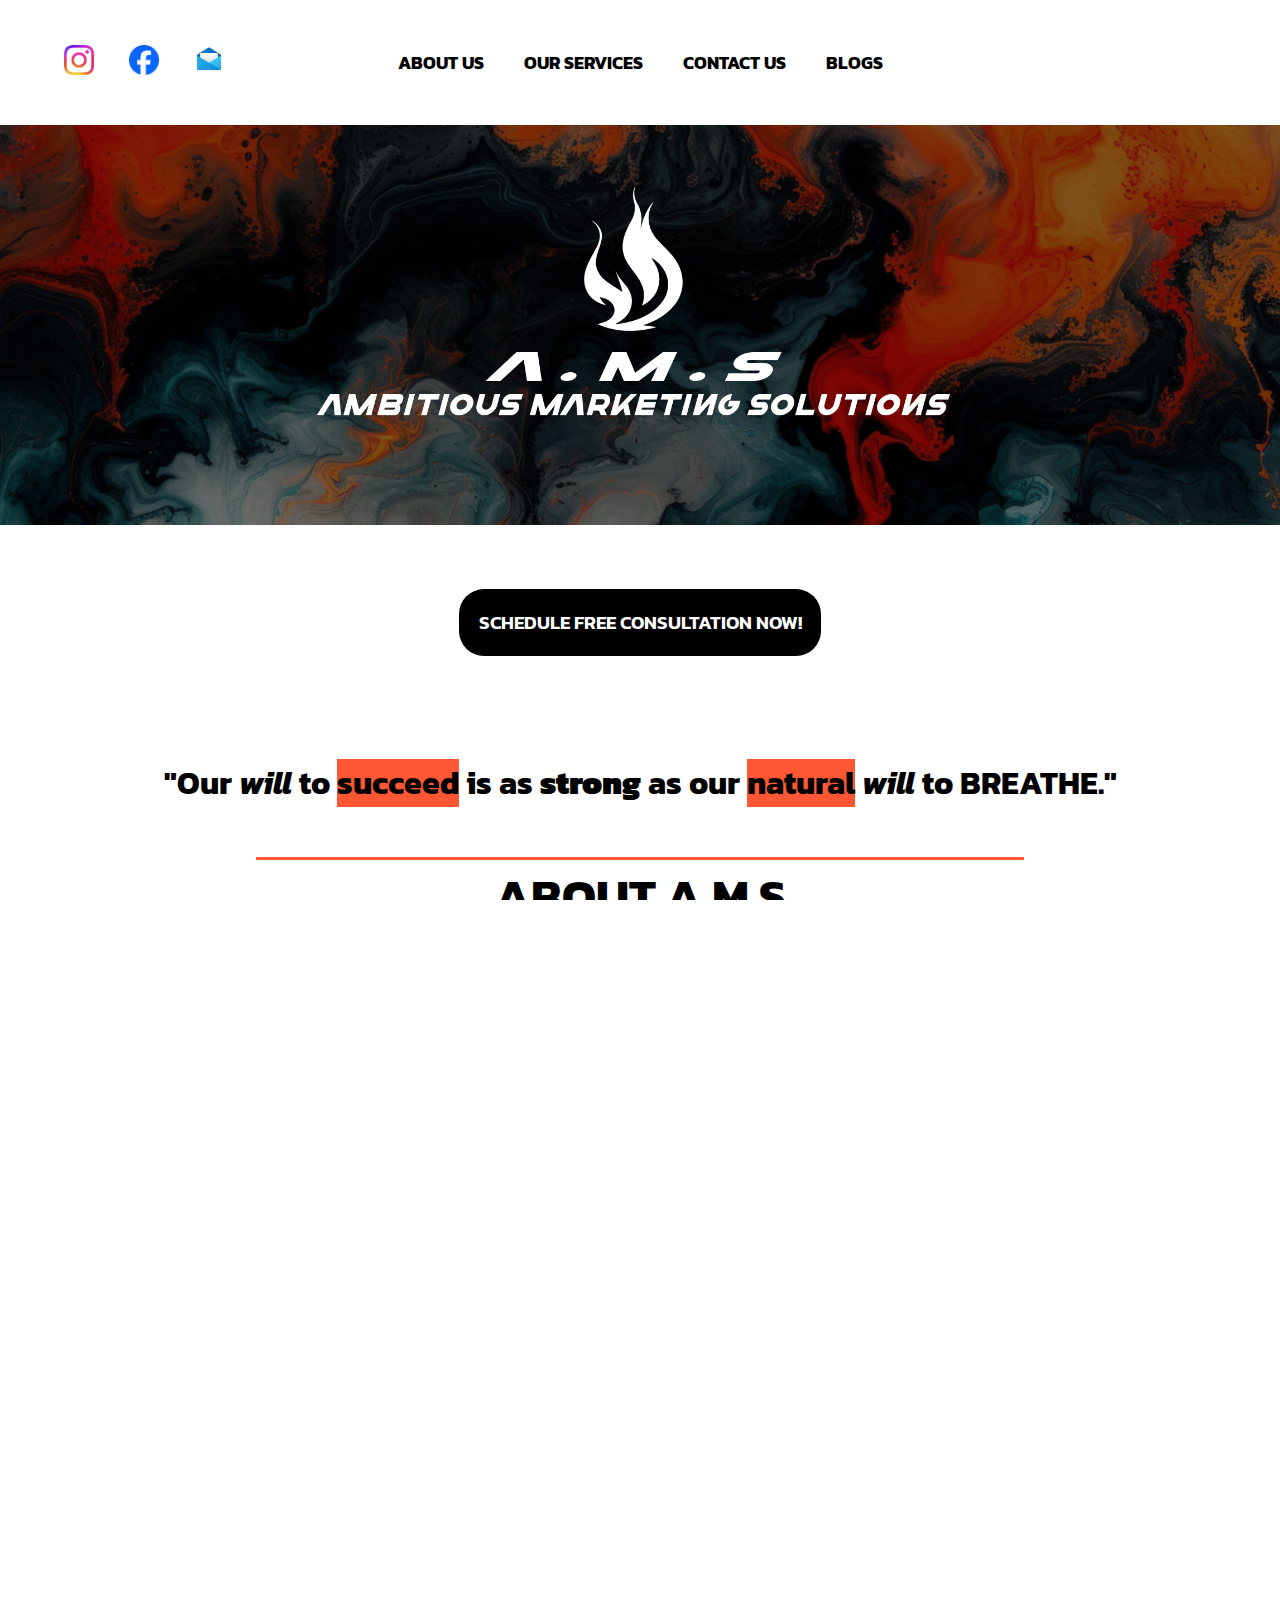
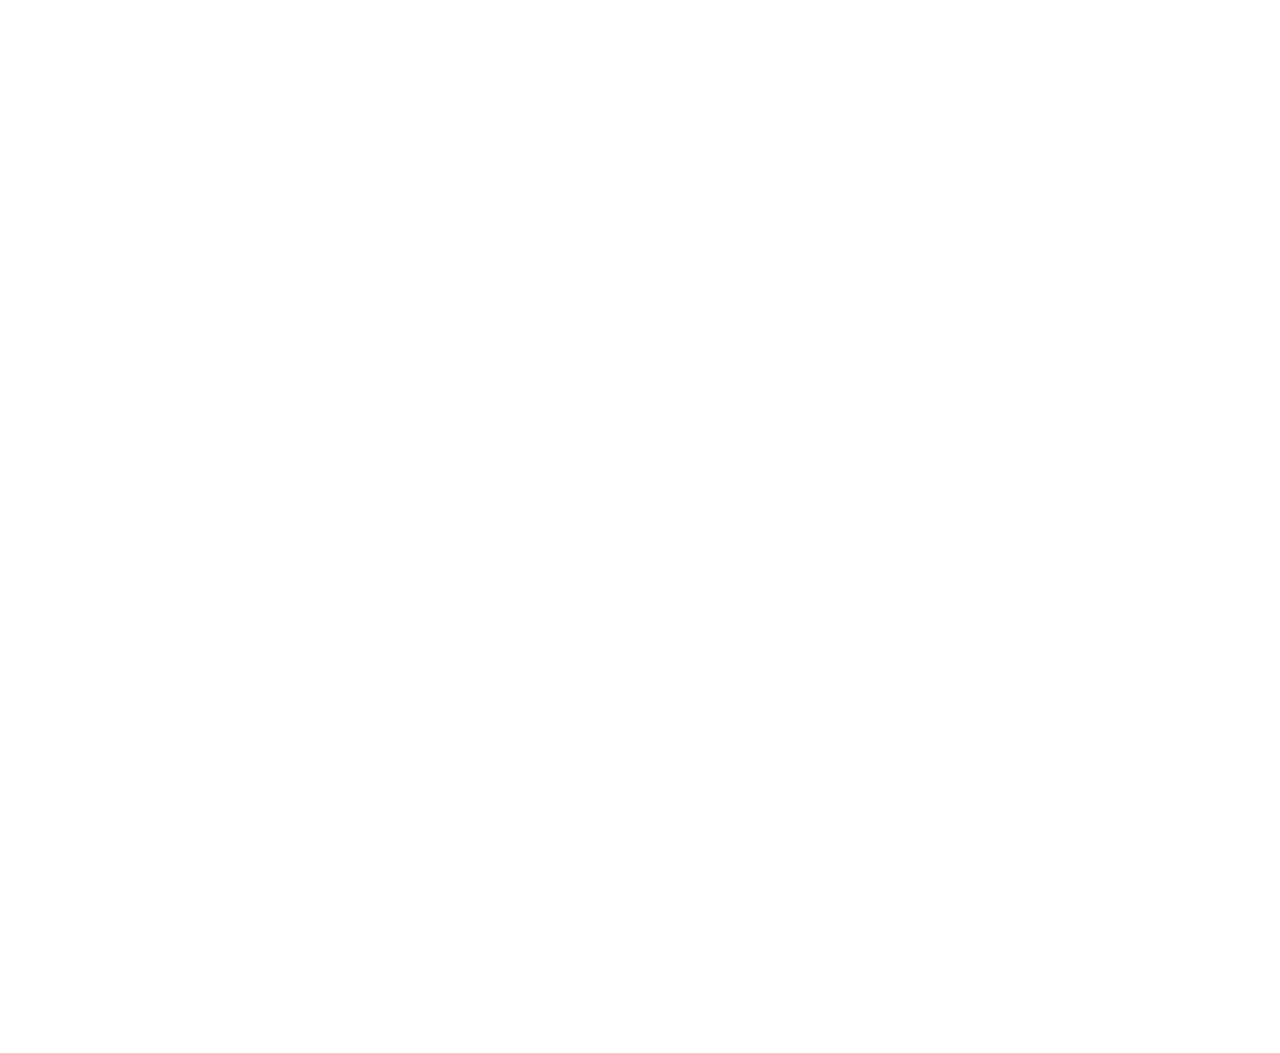
<file: index.html>
<!DOCTYPE html>
<html lang="en">
<head>
    <meta charset="UTF-8">
    <meta name="viewport" content="width=device-width, initial-scale=1.0">
	<meta name="description" content="Ambitious Marketing Solutions: Digital Marketing Agency">
    <meta name="google-site-verification" content="lAxY4oRL801qqhI2qeNXEUXUxkF6j6kEVN1lYv_06-o" />
    <title>Ambitious Marketing Solutions</title>
    <link rel="stylesheet" href="scss/index-styling.css">
    <link rel="preconnect" href="https://fonts.googleapis.com">
<link rel="preconnect" href="https://fonts.gstatic.com" crossorigin>
<link href="https://fonts.googleapis.com/css2?family=Kanit:ital,wght@0,100;0,200;0,300;0,400;0,500;0,600;0,700;0,800;0,900;1,100;1,200;1,300;1,400;1,500;1,600;1,700;1,800;1,900&display=swap" rel="stylesheet">

<link rel="apple-touch-icon" sizes="180x180" href="Images/favicon_io/apple-touch-icon.png">
<link rel="icon" type="image/png" sizes="32x32" href="Images/favicon_io/favicon-32x32.png">
<link rel="icon" type="image/png" sizes="16x16" href="Images/favicon_io/favicon-16x16.png">
<link rel="manifest" href="/site.webmanifest">

<!-- Google Tag Manager -->
<script>
(function(w,d,s,l,i){w[l]=w[l]||[];w[l].push({'gtm.start':
    new Date().getTime(),event:'gtm.js'});var f=d.getElementsByTagName(s)[0],
    j=d.createElement(s),dl=l!='dataLayer'?'&l='+l:'';j.async=true;j.src=
    'https://www.googletagmanager.com/gtm.js?id='+i+dl;f.parentNode.insertBefore(j,f);
    })(window,document,'script','dataLayer','GTM-NLNHDH7G');</script>
    <!-- End Google Tag Manager -->
     

<!-- Meta Pixel Code -->
<script>
    !function(f,b,e,v,n,t,s)
    {if(f.fbq)return;n=f.fbq=function(){n.callMethod?
    n.callMethod.apply(n,arguments):n.queue.push(arguments)};
    if(!f._fbq)f._fbq=n;n.push=n;n.loaded=!0;n.version='2.0';
    n.queue=[];t=b.createElement(e);t.async=!0;
    t.src=v;s=b.getElementsByTagName(e)[0];
    s.parentNode.insertBefore(t,s)}(window, document,'script',
    'https://connect.facebook.net/en_US/fbevents.js');
    fbq('init', '1659118454765401');
    fbq('track', 'PageView');
    </script>
    <noscript><img height="1" width="1" style="display:none"
    src="https://www.facebook.com/tr?id=1659118454765401&ev=PageView&noscript=1"
    /></noscript>
    <!-- End Meta Pixel Code -->

    
</head>

<body>

    <!-- Google Tag Manager (noscript) -->
<noscript><iframe src="https://www.googletagmanager.com/ns.html?id=GTM-NLNHDH7G"
    height="0" width="0" style="display:none;visibility:hidden"></iframe></noscript>
    <!-- End Google Tag Manager (noscript) -->
    <header>

        <button class="menu-toggle">Menu</button>
        <nav class="links">
            <a href="#about_us">ABOUT US</a>
            <a href="#services_section">OUR SERVICES</a>
            <a href="#contact">CONTACT US</a>
            <a href="Ambitious Marketing Solutions/Blogs/blogs_home.html">BLOGS</a>
        </nav>
        <div class="socialimages">
            <a href="https://www.instagram.com/ambitiousxmarketingsolutions?igsh=MXA3cWt2ZDdwbmtodw%3D%3D&utm_source=qr"><img src="../Images/IGLOGO.png" alt="A.M.S Instagram"></a>
            <a href="https://www.facebook.com/share/1EGVARuyBM/?mibextid=wwXIfr"><img src="Images/fbasset.png" alt="A.M.S Facebook"></a>
            <a href="mailto:ambitiousxmarketingsolutions@gmail.com" class="small"><img src="../Images/emailasset.png" alt="A.M.S Email"></a>
        </div>
    </header>
    <main>
        <section class="beginning">
        <img src="Images/AMS Logo White.png" alt="" class="whitelogo">
        </section>

        <a href="https://calendly.com/ambitiousxmarketingsolutions/30min" class="cta">SCHEDULE FREE CONSULTATION NOW!</a>

        <section class="middle" id="about_us">
            <h1>"Our <span class="will">will</span> to <mark>succeed</mark> is as <span class="strong">strong</span> as our <mark>natural</mark> <span class="will">will</span> to BREATHE."</h1>
        </section>

        <section class="content">
            <h1 class="scroll-animate">ABOUT A.M.S</h1>
            <p class="scroll-animate">Ambitious Marketing Solutions is a Digital Marketing Agency founded in Winter Haven, Florida. <br>
                    Ambitious Marketing Solutions seeks to help anyone from small to large businesses with their marketing needs. In particular we help grow their digital presence on the web! We provide Search Engine Optimization services, Paid Advertisement Management, Social Media Management, Web Design and numerous additional services.
            </p>
        </section>


        <section class="services" id="services_section">
            <h2 class="scroll-animate">OUR SERVICES</h2>
            <div class="grid-container">
            <div class="grid">
                <h3 class="scroll-animate">Web Design</h3>
                <img src="Images/websiteasset.png" alt="Web Design" class="scroll-animate">
                <p class="scroll-animate">Ambitious Marketing Solutions can help you create and host your website with no monthly fees! Take a look at out websites and read more about all the different ways A.M.S can create websites for you!</p>
                <a href="Ambitious Marketing Solutions/amswork.html" class="scroll-animate">See Our Websites</a>
            </div>
            <div class="grid">
                <h3 class="scroll-animate">Paid Advertising</h3>
                <img src="Images/adsasset.png" alt="Paid Advertisement" class="scroll-animate">
                <p class="scroll-animate">Ambitious Marketing Solutions can help generate leads and overall brand awareness with Google Paid Ads and Meta Paid Ads. We can help set up your ad accounts and optimize your paid ads with any amount of money you choose to invest. We utilize a number of different strategies such as A/B testing and retargeting strategies to generate the best leads for your cause.</p>
                <a href="Ambitious Marketing Solutions/amspaidads.html" class="scroll-animate">Read More</a>
            </div>
            <div class="grid">
                <h3 class="scroll-animate">A/B Testing</h3>
                <img src="Images/abtestingasset.png" alt="A/B Testing" class="scroll-animate">
                <p class="scroll-animate">Ambitious Marketing Solutions uses A/B testing strategies to develop effective and dynamic social media marketing campaigns. A/B testing enables us to identify the best key words, captions, media channels, creative content and other important elements of digital content to generate the best results for your specific marketing goals.</p>
                <a href="https://calendly.com/ambitiousxmarketingsolutions/30min" class="scroll-animate">Schedule Consultation</a>
            </div>
            <div class="grid">
                <h3 class="scroll-animate">Search Engine Optimization</h3>
                <img src="Images/seoasset.png" alt="Search Engine Optimization" class="scroll-animate">
                <p class="scroll-animate">Are you noticing your website is not showing up in Google searches? This is because your website is not being optimized for Google's search engine algorithm. Ambitious Marketing Solutions uses basic SEO tactics that will help your website be more visible to consumers browsing Google. This will help generate more leads, increase brand awareness and increase sales.</p>
                <a href="https://calendly.com/ambitiousxmarketingsolutions/30min" class="scroll-animate">Schedule Consultation</a>
            </div>
            </div>
        </section>

        <section id="google_reviews" class="scroll-animate">
            <!-- Elfsight Google Reviews | A.M.S Google Reviews -->
            <script src="https://static.elfsight.com/platform/platform.js" async></script>
            <div class="elfsight-app-aaf6ce38-9698-4c0b-aaf8-87b40a871bc7" data-elfsight-app-lazy></div>
        </section>
    
    </main>

    <footer id="contact">
        <div class="footer-left">
        <h1>CONTACT US</h1>
        <p>Email: ambitiousxmarketingsolutions@gmail.com</p>
        </div>
        <img src="Images/AMS Logo.png" alt="Ambitious Marketing Solutions Logo">
    </footer>

    <script src="scripts/navbarindex.js"></script>
    <script src="scripts/scroll.js"></script>
</body>
</file>
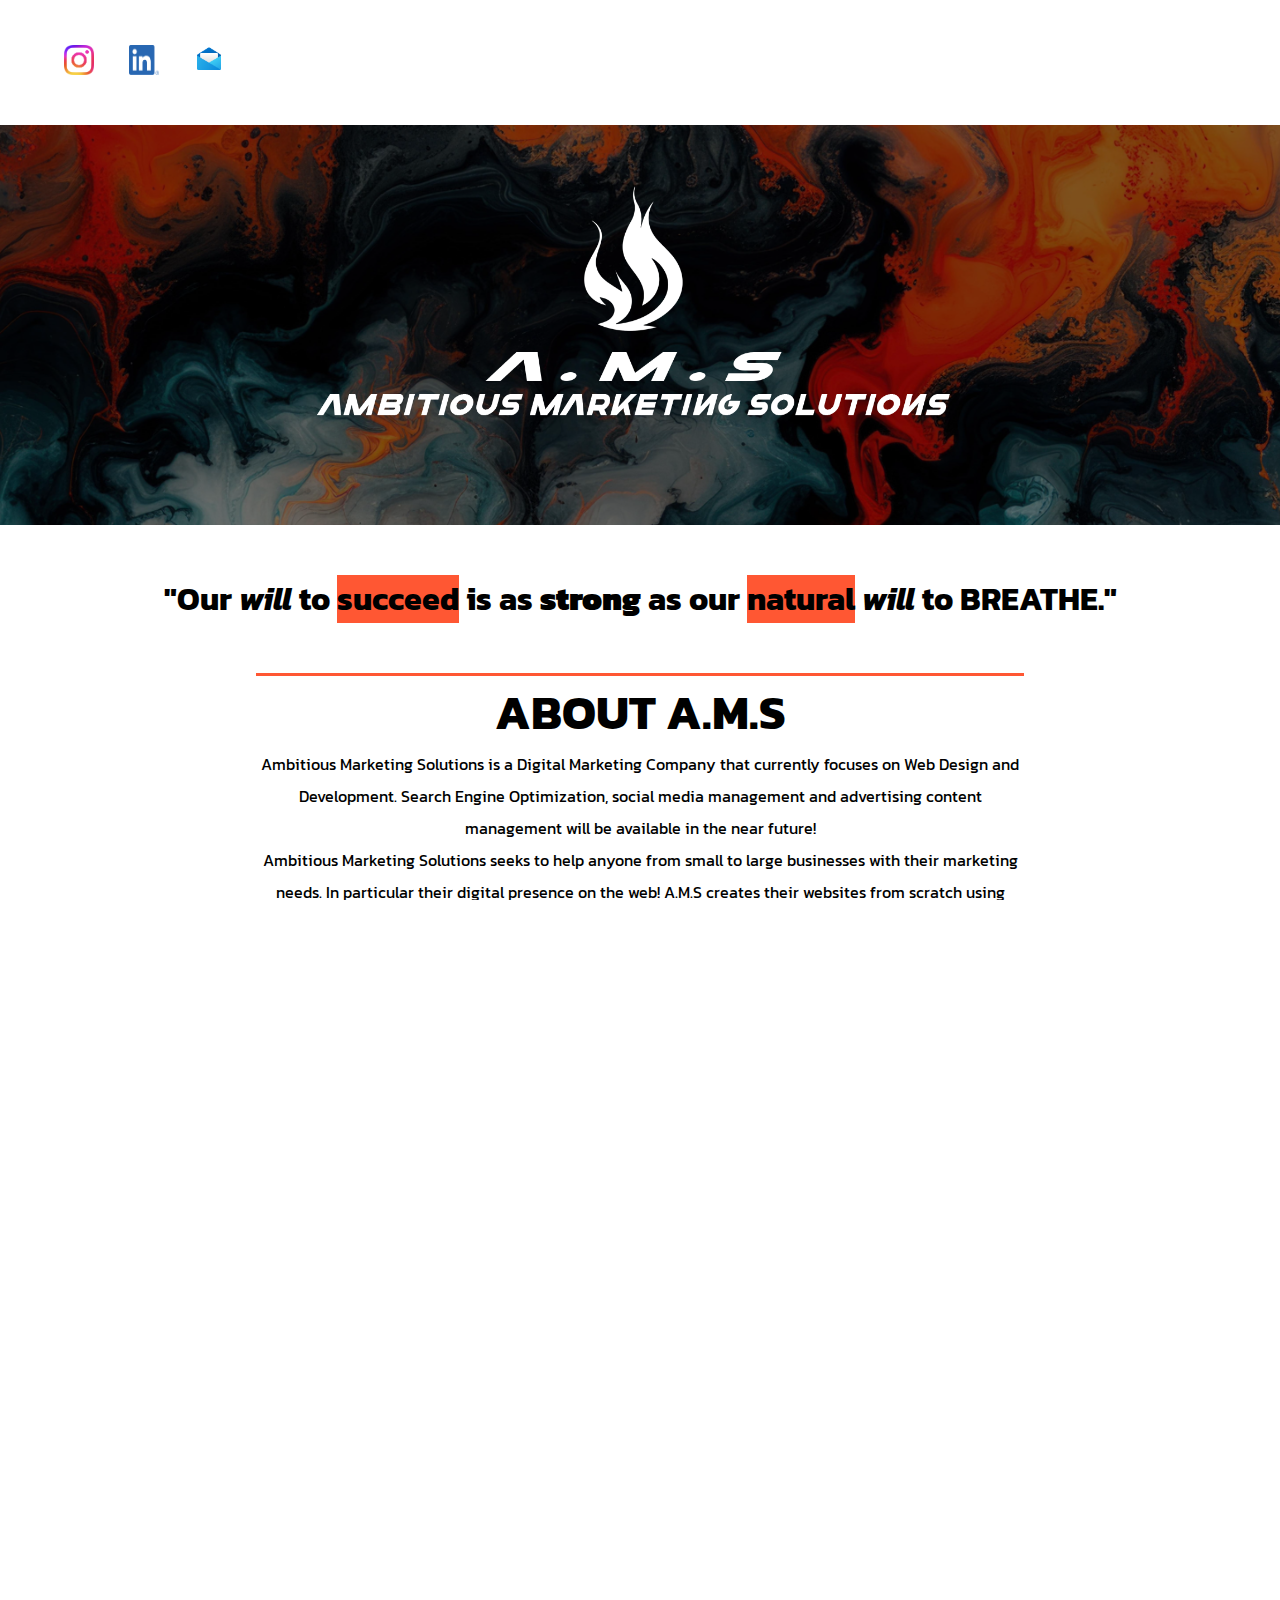
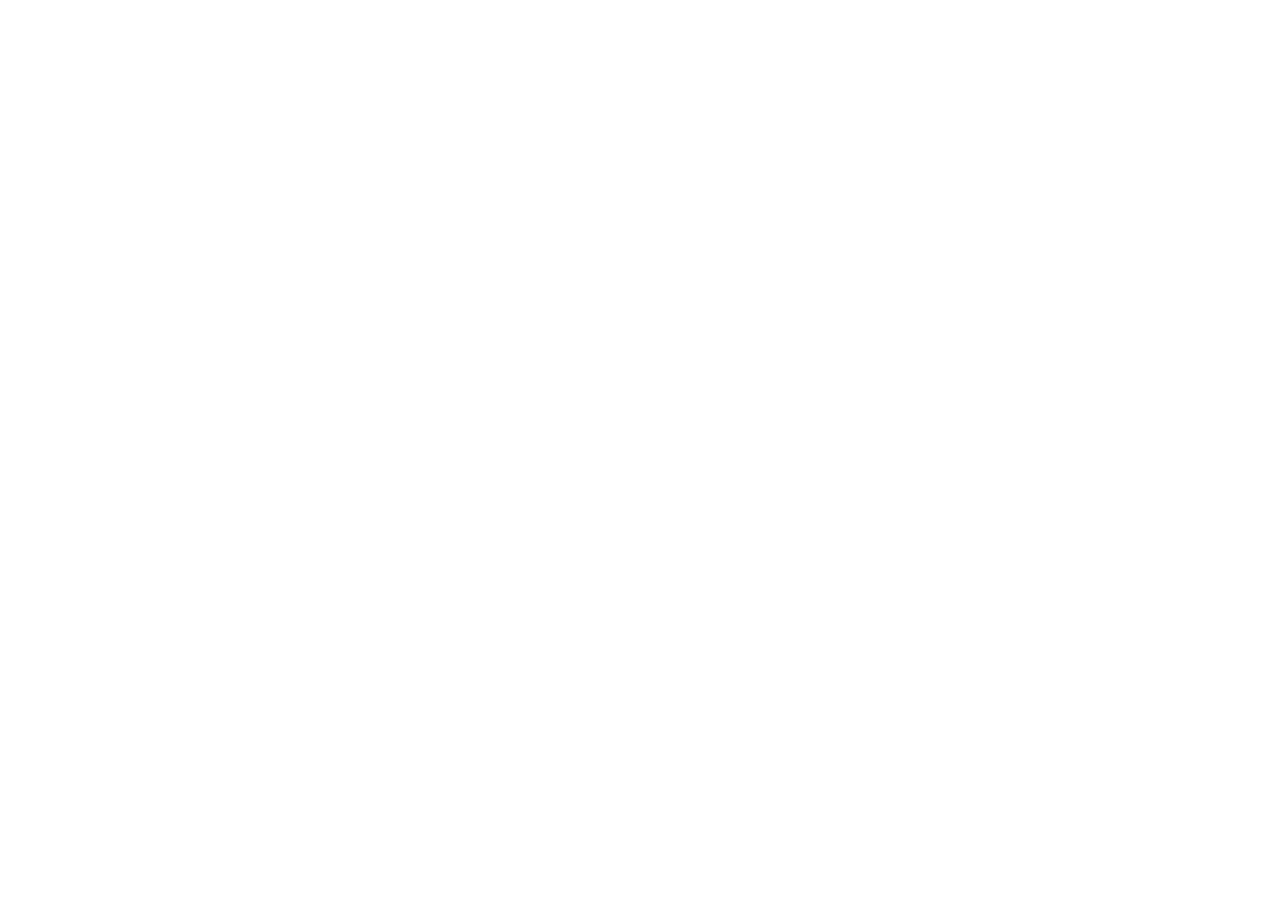
<file: Ambitious Marketing Solutions/index.html>
<!DOCTYPE html>
<html lang="en">
<head>
    <meta charset="UTF-8">
    <meta name="viewport" content="width=device-width, initial-scale=1.0">
	<meta name="description" content="Xavier Rimpel's Profile containing his business and soccer portfolio">
    <title>Ambitious Marketing Solutions</title>
    <link rel="stylesheet" href="../css/ams_style.css">
    <link rel="preconnect" href="https://fonts.googleapis.com">
<link rel="preconnect" href="https://fonts.gstatic.com" crossorigin>
<link href="https://fonts.googleapis.com/css2?family=Kanit:ital,wght@0,100;0,200;0,300;0,400;0,500;0,600;0,700;0,800;0,900;1,100;1,200;1,300;1,400;1,500;1,600;1,700;1,800;1,900&display=swap" rel="stylesheet">
</head>

<body>
    <header>
        <button class="menu-toggle">Menu</button>
        <nav class="links">
            <a href="#about_us">ABOUT US</a>
            <a href="#services_section">OUR SERVICES</a>
            <a href="#contact">CONTACT US</a>
            <a href="Blogs/blogs_home.html">BLOGS</a>
        </nav>
        <div class="socialimages">
            <a href="https://www.instagram.com/ambitiousxmarketingsolutions?igsh=MXA3cWt2ZDdwbmtodw%3D%3D&utm_source=qr"><img src="../Images/IGLOGO.png" alt="AMS Instagram"></a>
            <a href="https://www.linkedin.com/in/xavierrimpel"><img src="../Images/LinkedIn-Logos/LinkedInlogo.png" alt="Owner LinkedIn"></a>
            <a href="mailto:ambitiousxmarketingsolutions@gmail.com" class="small"><img src="../Images/emailasset.png" alt="AMS Email"></a>
        </div>
    </header>
    <main>
        <section class="beginning">
        <img src="../Images/AMS Logo White.png" alt="" class="whitelogo">
        </section>

        <section class="middle" id="about_us">
            <h1>"Our <span class="will">will</span> to <mark>succeed</mark> is as <span class="strong">strong</span> as our <mark>natural</mark> <span class="will">will</span> to BREATHE."</h1>
        </section>

        <section class="content">
            <h1>ABOUT A.M.S</h1>
            <p>Ambitious Marketing Solutions is a Digital Marketing Company that currently focuses on Web Design and Development. Search Engine Optimization, social media management and advertising content management will be available in the near future! <br>
                    Ambitious Marketing Solutions seeks to help anyone from small to large businesses with their marketing needs. In particular their digital presence on the web! A.M.S creates their websites from scratch using HTML, CSS, and Javascript.
                    This method of creating websites enables more control, customization, and freedom in the creation of the marketing and advertising vehicle of a website. This helps us to give our clients exactly what they want to build more traffic, awareness, and accessibility.
            </p>
        </section>

        <section class="services" id="services_section">
            <h1>OUR SERVICES</h1>
            <div class="grid-container">
            <div class="grid">
                <h2>Web Design</h2>
                <img src="../Images/websiteasset.png" alt="Web Design">
                <p>Ambitious Marketing Solutions is able to create websites from scratch with HTML, CSS and Javascript. Additionally, we can create websites using WordPress and Shopify. Our websites are highly customized to the clients needs for success, and are fully optimized for search engines.</p>
                <a href="amswork.html">See Our Websites</a>
            </div>
            <div class="grid">
                <h2>Paid Advertising</h2>
                <img src="../Images/adsasset.png" alt="Paid Advertisement">
                <p>Ambitious Marketing Solutions can help generate leads and overall brand awareness with Google Paid Ads and Meta Paid Ads. We can help set up your ad accounts and optimize your paid ads with any amount of money you choose to invest. We utilize a number of different strategies such as A/B testing and retargeting strategies to generate the best leads for your cause.</p>
                <a href="https://calendly.com/ambitiousxmarketingsolutions/30min">Schedule Consultation</a>
            </div>
            <div class="grid">
                <h2>A/B Testing</h2>
                <img src="../Images/abtestingasset.png" alt="A/B Testing">
                <p>Ambitious Marketing Solutions uses A/B testing strategies to develop effective and dynamic social media marketing campaigns. A/B testing enables us to identify the best key words, captions, media channels, creative content and other important elements of digital content to generate the best results for your specific marketing goals.</p>
                <a href="https://calendly.com/ambitiousxmarketingsolutions/30min">Schedule Consultation</a>
            </div>
            <div class="grid">
                <h2>Search Engine Optimization</h2>
                <img src="../Images/seoasset.png" alt="Search Engine Optimization">
                <p>Are you noticing your website is not showing up in Google searches? This is because your website is not being optimized for Google's search engine algorithm. Ambitious Marketing Solutions uses basic SEO tactics that will help your website be more visible to consumers browsing Google. This will help generate more leads, increase brand awareness and increase sales.</p>
                <a href="https://calendly.com/ambitiousxmarketingsolutions/30min">Schedule Consultation</a>
            </div>
            </div>
        </section>
    
    </main>

    <footer id="contact">
        <div class="footer-left">
        <h1>CONTACT US</h1>
        <p>Email: ambitiousxmarketingsolutions@gmail.com</p>
        </div>
        <img src="../Images/AMS Logo.png" alt="Ambitious Marketing Solutions Logo">
    </footer>

    <script src="../scripts/navbar.js"></script>
    
</body>
</file>
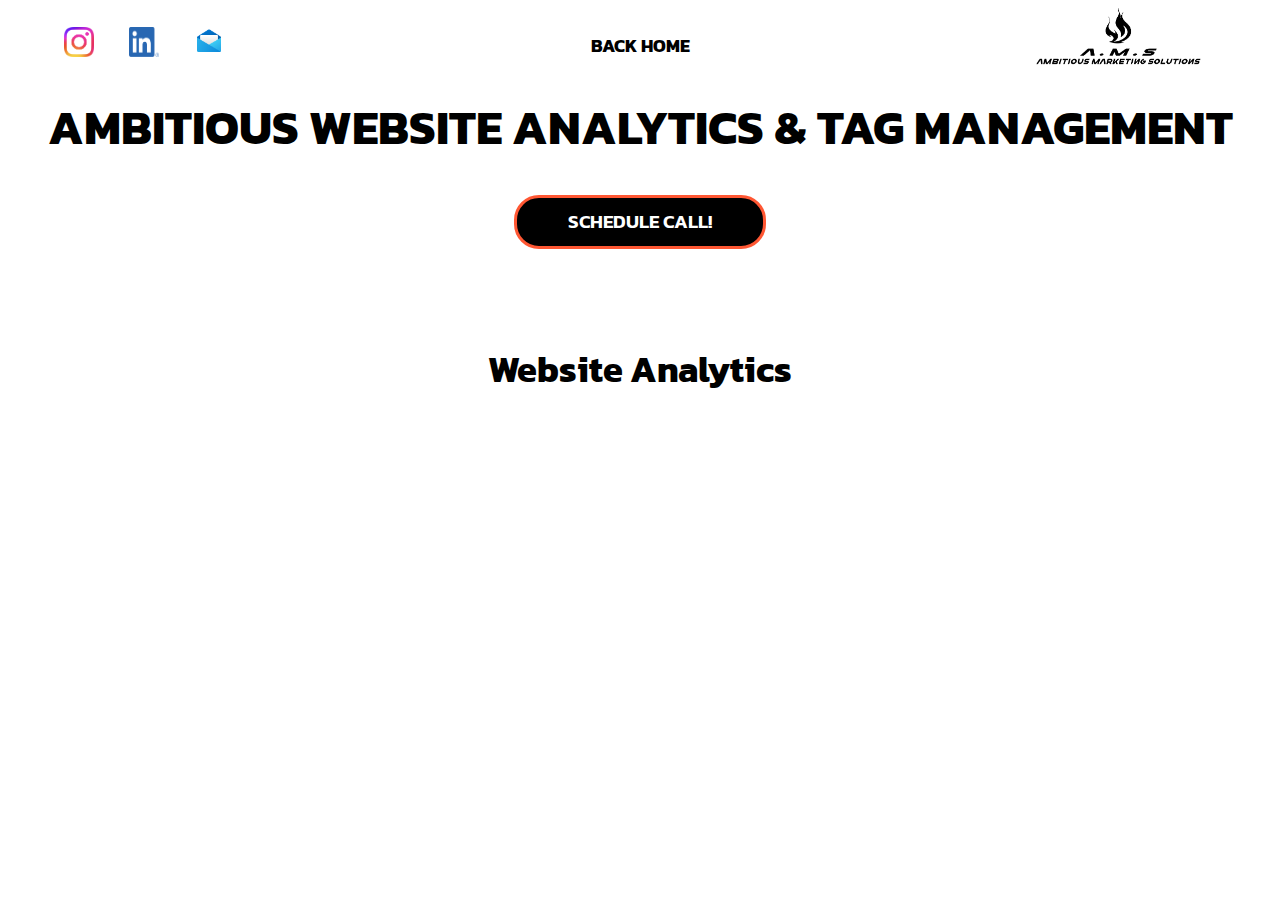
<file: Ambitious Marketing Solutions/ams-webanalytics.html>
<!DOCTYPE html>
<html lang="en">
<head>
    <meta charset="UTF-8">
    <meta name="viewport" content="width=device-width, initial-scale=1.0">
	<meta name="description" content="Ambitious Marketing Solutions: Website Analytics and Tag Management Services">
    <meta name="google-site-verification" content="lAxY4oRL801qqhI2qeNXEUXUxkF6j6kEVN1lYv_06-o" />
    <title>Ambitious Marketing Solutions</title>
    <link rel="stylesheet" href="../scss/amspaidads-styling.css">
    <link rel="preconnect" href="https://fonts.googleapis.com">
<link rel="preconnect" href="https://fonts.gstatic.com" crossorigin>
<link href="https://fonts.googleapis.com/css2?family=Kanit:ital,wght@0,100;0,200;0,300;0,400;0,500;0,600;0,700;0,800;0,900;1,100;1,200;1,300;1,400;1,500;1,600;1,700;1,800;1,900&display=swap" rel="stylesheet">

<link rel="apple-touch-icon" sizes="180x180" href="../Images/favicon_io/apple-touch-icon.png">
<link rel="icon" type="image/png" sizes="32x32" href="../Images/favicon_io/favicon-32x32.png">
<link rel="icon" type="image/png" sizes="16x16" href="../Images/favicon_io/favicon-16x16.png">
<link rel="manifest" href="/site.webmanifest">

<!-- Google Tag Manager -->
<script>
(function(w,d,s,l,i){w[l]=w[l]||[];w[l].push({'gtm.start':
    new Date().getTime(),event:'gtm.js'});var f=d.getElementsByTagName(s)[0],
    j=d.createElement(s),dl=l!='dataLayer'?'&l='+l:'';j.async=true;j.src=
    'https://www.googletagmanager.com/gtm.js?id='+i+dl;f.parentNode.insertBefore(j,f);
    })(window,document,'script','dataLayer','GTM-NLNHDH7G');</script>
    <!-- End Google Tag Manager -->
     

<!-- Meta Pixel Code -->
<script>
    !function(f,b,e,v,n,t,s)
    {if(f.fbq)return;n=f.fbq=function(){n.callMethod?
    n.callMethod.apply(n,arguments):n.queue.push(arguments)};
    if(!f._fbq)f._fbq=n;n.push=n;n.loaded=!0;n.version='2.0';
    n.queue=[];t=b.createElement(e);t.async=!0;
    t.src=v;s=b.getElementsByTagName(e)[0];
    s.parentNode.insertBefore(t,s)}(window, document,'script',
    'https://connect.facebook.net/en_US/fbevents.js');
    fbq('init', '1659118454765401');
    fbq('track', 'PageView');
    </script>
    <noscript><img height="1" width="1" style="display:none"
    src="https://www.facebook.com/tr?id=1659118454765401&ev=PageView&noscript=1"
    /></noscript>
    <!-- End Meta Pixel Code -->

    
</head>

<body>
    <!-- Google Tag Manager (noscript) -->
<noscript><iframe src="https://www.googletagmanager.com/ns.html?id=GTM-NLNHDH7G"
    height="0" width="0" style="display:none;visibility:hidden"></iframe></noscript>
    <!-- End Google Tag Manager (noscript) -->


    <header>
        <img src="../Images/AMS Logo.png" alt="Ambitious Marketing Solutions Logo" class="logo">
        <nav class="links">
            <a href="../index.html">BACK HOME</a>
        </nav>

        <div class="socialimages">
            <a href="https://www.instagram.com/ambitiousxmarketingsolutions?igsh=MXA3cWt2ZDdwbmtodw%3D%3D&utm_source=qr"><img src="../Images/IGLOGO.png" alt="AMS Instagram"></a>
            <a href="https://www.linkedin.com/in/xavierrimpel"><img src="../Images/LinkedIn-Logos/LinkedInlogo.png" alt="Owner LinkedIn"></a>
            <a href="mailto:ambitiousxmarketingsolutions@gmail.com" class="small"><img src="../Images/emailasset.png" alt="AMS Email"></a>
        </div>
    </header>
    <main>
        <section class="section1">
            <h1>AMBITIOUS WEBSITE ANALYTICS & TAG MANAGEMENT</h1>
            <div class="cta-container">
                <a href="https://calendly.com/ambitiousxmarketingsolutions/30min" class="cta">SCHEDULE CALL!</a>
            </div>
        </section>

        <section class="section2">
            <h2>Website Analytics</h2>
            <div class="analytics">
                
            </div>

        </section>

        <section class="section3">
        </section>

        <section class="section4">
        </section>
    </main>
    <footer></footer>
</body>
</file>
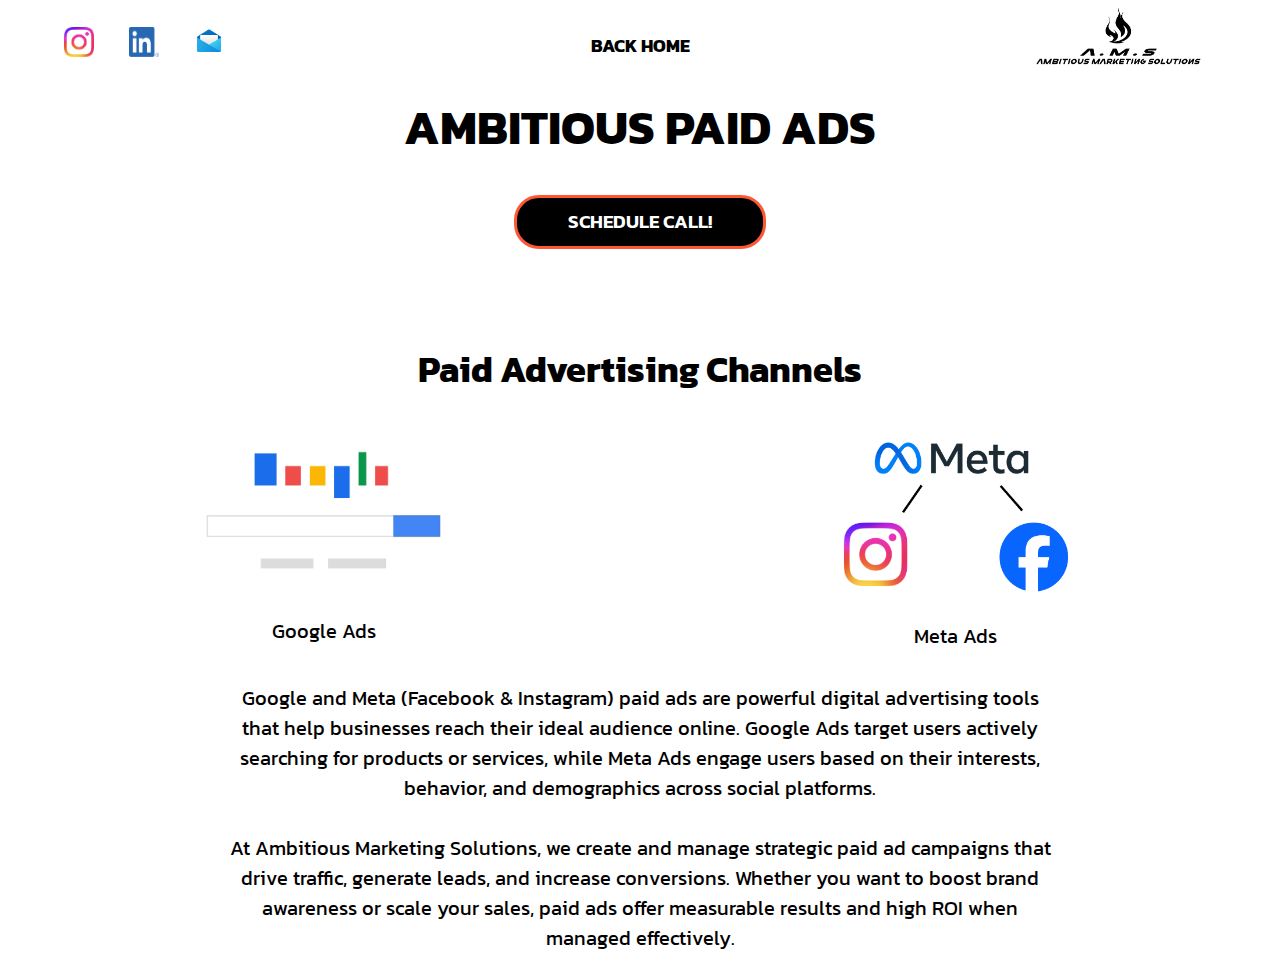
<file: Ambitious Marketing Solutions/amspaidads.html>
<!DOCTYPE html>
<html lang="en">
<head>
    <meta charset="UTF-8">
    <meta name="viewport" content="width=device-width, initial-scale=1.0">
	<meta name="description" content="Ambitious Marketing Solutions: Digital Marketing Agency">
    <meta name="google-site-verification" content="lAxY4oRL801qqhI2qeNXEUXUxkF6j6kEVN1lYv_06-o" />
    <title>Ambitious Marketing Solutions</title>
    <link rel="stylesheet" href="../scss/amspaidads-styling.css">
    <link rel="preconnect" href="https://fonts.googleapis.com">
<link rel="preconnect" href="https://fonts.gstatic.com" crossorigin>
<link href="https://fonts.googleapis.com/css2?family=Kanit:ital,wght@0,100;0,200;0,300;0,400;0,500;0,600;0,700;0,800;0,900;1,100;1,200;1,300;1,400;1,500;1,600;1,700;1,800;1,900&display=swap" rel="stylesheet">

<link rel="apple-touch-icon" sizes="180x180" href="Images/favicon_io/apple-touch-icon.png">
<link rel="icon" type="image/png" sizes="32x32" href="Images/favicon_io/favicon-32x32.png">
<link rel="icon" type="image/png" sizes="16x16" href="Images/favicon_io/favicon-16x16.png">
<link rel="manifest" href="/site.webmanifest">

<!-- Google Tag Manager -->
<script>
(function(w,d,s,l,i){w[l]=w[l]||[];w[l].push({'gtm.start':
    new Date().getTime(),event:'gtm.js'});var f=d.getElementsByTagName(s)[0],
    j=d.createElement(s),dl=l!='dataLayer'?'&l='+l:'';j.async=true;j.src=
    'https://www.googletagmanager.com/gtm.js?id='+i+dl;f.parentNode.insertBefore(j,f);
    })(window,document,'script','dataLayer','GTM-NLNHDH7G');</script>
    <!-- End Google Tag Manager -->
     

<!-- Meta Pixel Code -->
<script>
    !function(f,b,e,v,n,t,s)
    {if(f.fbq)return;n=f.fbq=function(){n.callMethod?
    n.callMethod.apply(n,arguments):n.queue.push(arguments)};
    if(!f._fbq)f._fbq=n;n.push=n;n.loaded=!0;n.version='2.0';
    n.queue=[];t=b.createElement(e);t.async=!0;
    t.src=v;s=b.getElementsByTagName(e)[0];
    s.parentNode.insertBefore(t,s)}(window, document,'script',
    'https://connect.facebook.net/en_US/fbevents.js');
    fbq('init', '1659118454765401');
    fbq('track', 'PageView');
    </script>
    <noscript><img height="1" width="1" style="display:none"
    src="https://www.facebook.com/tr?id=1659118454765401&ev=PageView&noscript=1"
    /></noscript>
    <!-- End Meta Pixel Code -->

    
</head>

<body>
    <!-- Google Tag Manager (noscript) -->
<noscript><iframe src="https://www.googletagmanager.com/ns.html?id=GTM-NLNHDH7G"
    height="0" width="0" style="display:none;visibility:hidden"></iframe></noscript>
    <!-- End Google Tag Manager (noscript) -->


    <header>
        <img src="../Images/AMS Logo.png" alt="Ambitious Marketing Solutions Logo" class="logo">
        <nav class="links">
            <a href="../index.html">BACK HOME</a>
        </nav>

        <div class="socialimages">
            <a href="https://www.instagram.com/ambitiousxmarketingsolutions?igsh=MXA3cWt2ZDdwbmtodw%3D%3D&utm_source=qr"><img src="../Images/IGLOGO.png" alt="AMS Instagram"></a>
            <a href="https://www.linkedin.com/in/xavierrimpel"><img src="../Images/LinkedIn-Logos/LinkedInlogo.png" alt="Owner LinkedIn"></a>
            <a href="mailto:ambitiousxmarketingsolutions@gmail.com" class="small"><img src="../Images/emailasset.png" alt="AMS Email"></a>
        </div>
    </header>
    <main>
        <section class="section1">
            <h1>AMBITIOUS PAID ADS</h1>
            <div class="cta-container">
                <a href="https://calendly.com/ambitiousxmarketingsolutions/30min" class="cta">SCHEDULE CALL!</a>
            </div>
        </section>

        <section class="section2">
            <h2>Paid Advertising Channels</h2>
            <div class="paidad-assets">
                <div>
                    <img src="../Images/google-display.jpeg" alt="Google Ads" class="img1">
                    <p>Google Ads</p>
                </div>
                <div>
                    <img src="../Images/meta-display.png" alt="Meta Ads" class="img2">
                    <p>Meta Ads</p>
                </div>
            </div>

            <p>Google and Meta (Facebook & Instagram) paid ads are powerful digital advertising tools that help businesses reach their ideal audience online. Google Ads target users actively searching for products or services, while Meta Ads engage users based on their interests, behavior, and demographics across social platforms. <br><br>

                At Ambitious Marketing Solutions, we create and manage strategic paid ad campaigns that drive traffic, generate leads, and increase conversions. Whether you want to boost brand awareness or scale your sales, paid ads offer measurable results and high ROI when managed effectively.</p>
        </section>
    </main>
    <footer></footer>
</body>
</file>
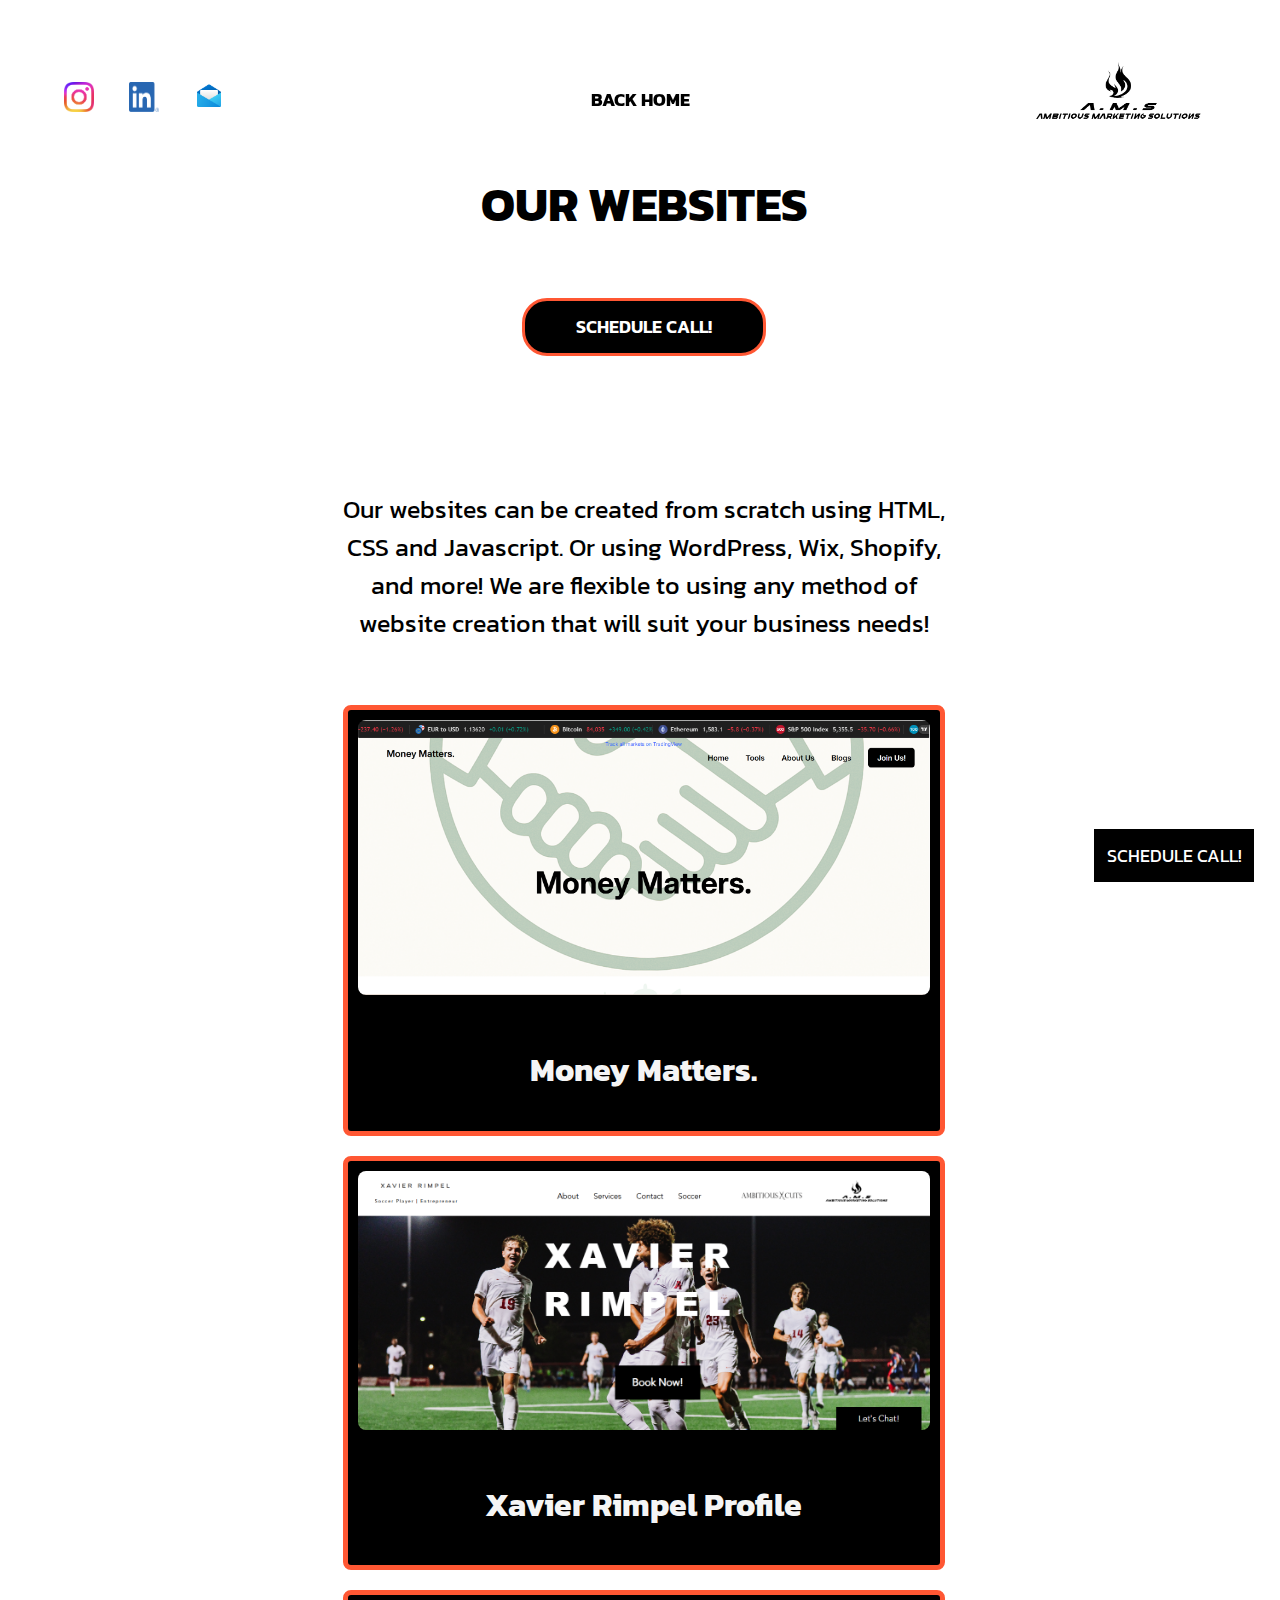
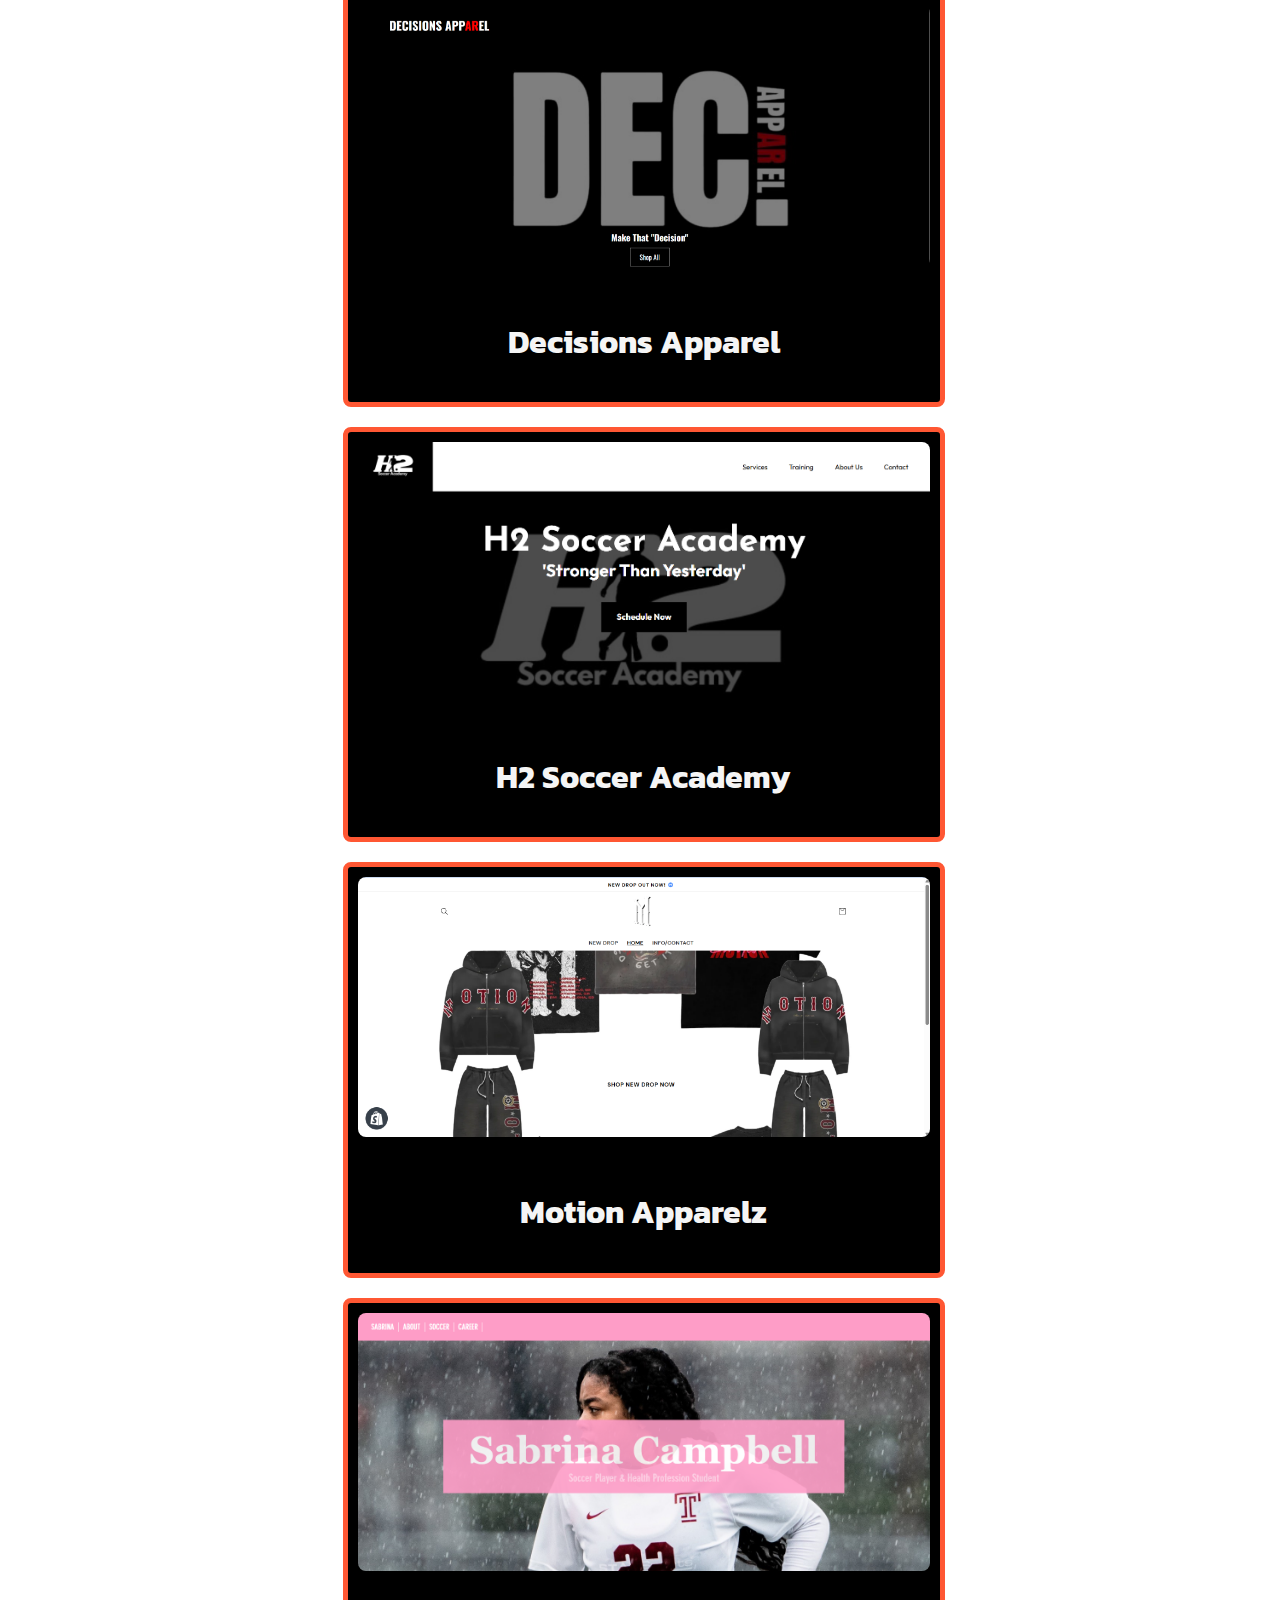
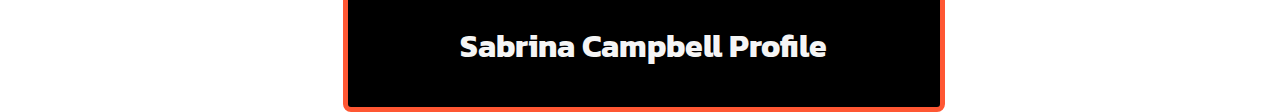
<file: Ambitious Marketing Solutions/amswork.html>
<!DOCTYPE html>
<html lang="en">
<head>
    <meta charset="UTF-8">
    <meta name="viewport" content="width=device-width, initial-scale=1.0">
	<meta name="description" content="Ambitious Marketing Solutions Previous Web Designs">
    <title>Ambitious Marketing Solutions</title>
    <link rel="stylesheet" href="../scss/ams-work-styling.css">
    <link rel="preconnect" href="https://fonts.googleapis.com">
<link rel="preconnect" href="https://fonts.gstatic.com" crossorigin>
<link href="https://fonts.googleapis.com/css2?family=Kanit:ital,wght@0,100;0,200;0,300;0,400;0,500;0,600;0,700;0,800;0,900;1,100;1,200;1,300;1,400;1,500;1,600;1,700;1,800;1,900&display=swap" rel="stylesheet">
<link rel="stylesheet" href="../css/amsworkstyles.css">

<link rel="apple-touch-icon" sizes="180x180" href="/apple-touch-icon.png">
<link rel="icon" type="image/png" sizes="32x32" href="/favicon-32x32.png">
<link rel="icon" type="image/png" sizes="16x16" href="/favicon-16x16.png">
<link rel="manifest" href="/site.webmanifest">

<!-- Google Tag Manager -->
<script>
(function(w,d,s,l,i){w[l]=w[l]||[];w[l].push({'gtm.start':
    new Date().getTime(),event:'gtm.js'});var f=d.getElementsByTagName(s)[0],
    j=d.createElement(s),dl=l!='dataLayer'?'&l='+l:'';j.async=true;j.src=
    'https://www.googletagmanager.com/gtm.js?id='+i+dl;f.parentNode.insertBefore(j,f);
    })(window,document,'script','dataLayer','GTM-NLNHDH7G');</script>
    <!-- End Google Tag Manager -->

    
    <script>
        !function(f,b,e,v,n,t,s)
        {if(f.fbq)return;n=f.fbq=function(){n.callMethod?
        n.callMethod.apply(n,arguments):n.queue.push(arguments)};
        if(!f._fbq)f._fbq=n;n.push=n;n.loaded=!0;n.version='2.0';
        n.queue=[];t=b.createElement(e);t.async=!0;
        t.src=v;s=b.getElementsByTagName(e)[0];
        s.parentNode.insertBefore(t,s)}(window, document,'script',
        'https://connect.facebook.net/en_US/fbevents.js');
        fbq('init', '1659118454765401');
        fbq('track', 'PageView');
        </script>
        <noscript><img height="1" width="1" style="display:none"
        src="https://www.facebook.com/tr?id=1659118454765401&ev=PageView&noscript=1"
        /></noscript>
        <!-- End Meta Pixel Code -->
</head>

<body>

    <!-- Google Tag Manager (noscript) -->
<noscript><iframe src="https://www.googletagmanager.com/ns.html?id=GTM-NLNHDH7G"
    height="0" width="0" style="display:none;visibility:hidden"></iframe></noscript>
    <!-- End Google Tag Manager (noscript) -->
    <header>
        <img src="../Images/AMS Logo.png" alt="Ambitious Marketing Solutions Logo" class="logo">
        <nav class="links">
            <a href="../index.html">BACK HOME</a>
        </nav>

        <div class="socialimages">
            <a href="https://www.instagram.com/ambitiousxmarketingsolutions?igsh=MXA3cWt2ZDdwbmtodw%3D%3D&utm_source=qr"><img src="../Images/IGLOGO.png" alt="AMS Instagram"></a>
            <a href="https://www.linkedin.com/in/xavierrimpel"><img src="../Images/LinkedIn-Logos/LinkedInlogo.png" alt="Owner LinkedIn"></a>
            <a href="mailto:ambitiousxmarketingsolutions@gmail.com" class="small"><img src="../Images/emailasset.png" alt="AMS Email"></a>
        </div>
    </header>
    <main>
        <h1 class="title">OUR WEBSITES</h1>
        <div class="cta-container">
        <a href="https://calendly.com/ambitiousxmarketingsolutions/30min" class="cta">SCHEDULE CALL!</a>
        </div>
        <p>Our websites can be created from scratch using HTML, CSS and Javascript. Or using WordPress, Wix, Shopify, and more! We are flexible to using any method of website creation that will suit your business needs!</p>
        <div class="grid-container">

            <a href="" class="display">
                <img src="../Images/moneymatters-ss.png" alt="Website Example">
                <h2>Money Matters.</h2>
            </a>

            <a href="https://xavierrimpel.netlify.app/" class="display">
                <img src="../Images/xusepic.png" alt="Website Example">
                <h2>Xavier Rimpel Profile</h2>
            </a>

        <a href="https://ambitiousxmarketingsolutions.github.io/decisionsapparel/" class="display">
            <img src="../Images/Decisions Apparel.png" alt="Website Example">
            <h2>Decisions Apparel</h2>
        </a>

        <a href="https://ambitiousxmarketingsolutions.github.io/h2socceracademy/" class="display">
            <img src="../Images/h2soccerdisplay.png" alt="Website Example">
            <h2>H2 Soccer Academy</h2>
        </a>

        <a href="https://motionapparelz.com/" class="display">
            <img src="../Images/MotionApparelz.png" alt="Website Example">
            <h2>Motion Apparelz</h2>
        </a>

        <a href="" class="display">
            <img src="../Images/sabrinaweb.png" alt="Website Example">
            <h2>Sabrina Campbell Profile</h2>
        </a>

        </div>

        <a href="https://calendly.com/ambitiousxmarketingsolutions/30min" class="floater">SCHEDULE CALL!</a>
    </main>

    
</body>
</file>
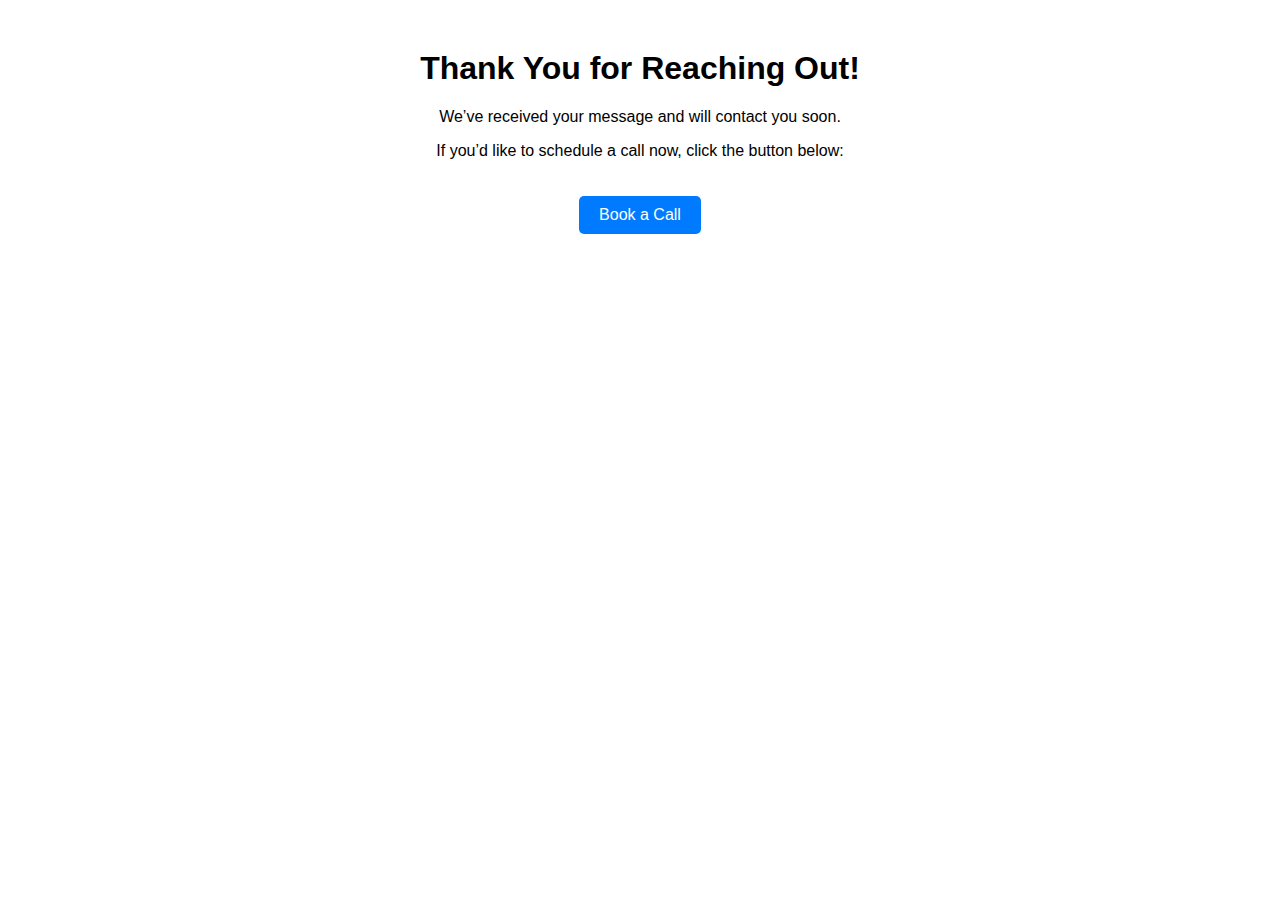
<file: Ambitious Marketing Solutions/thank-you.html>
<!DOCTYPE html>
<html lang="en">
<head>
    <meta charset="UTF-8">
    <meta name="viewport" content="width=device-width, initial-scale=1.0">
    <title>Thank You!</title>
    <style>
        body {
            font-family: Arial, sans-serif;
            text-align: center;
            margin: 50px;
        }
        .container {
            max-width: 600px;
            margin: auto;
        }
        .button {
            display: inline-block;
            margin-top: 20px;
            padding: 10px 20px;
            background-color: #007bff;
            color: #fff;
            text-decoration: none;
            border-radius: 5px;
        }
        .button:hover {
            background-color: #0056b3;
        }
    </style>
    <!-- Google Tag Manager -->
<script>
(function(w,d,s,l,i){w[l]=w[l]||[];w[l].push({'gtm.start':
    new Date().getTime(),event:'gtm.js'});var f=d.getElementsByTagName(s)[0],
    j=d.createElement(s),dl=l!='dataLayer'?'&l='+l:'';j.async=true;j.src=
    'https://www.googletagmanager.com/gtm.js?id='+i+dl;f.parentNode.insertBefore(j,f);
    })(window,document,'script','dataLayer','GTM-NLNHDH7G');</script>
    <!-- End Google Tag Manager -->

    
</head>
<body>

    <!-- Google Tag Manager (noscript) -->
<noscript><iframe src="https://www.googletagmanager.com/ns.html?id=GTM-NLNHDH7G"
    height="0" width="0" style="display:none;visibility:hidden"></iframe></noscript>
    <!-- End Google Tag Manager (noscript) -->
    <div class="container">
        <h1>Thank You for Reaching Out!</h1>
        <p>We’ve received your message and will contact you soon.</p>
        <p>If you’d like to schedule a call now, click the button below:</p>
        <a class="button" href="https://calendly.com/ambitiousxmarketingsolutions/30min" target="_blank">Book a Call</a>
    </div>
</body>
</html>
</file>
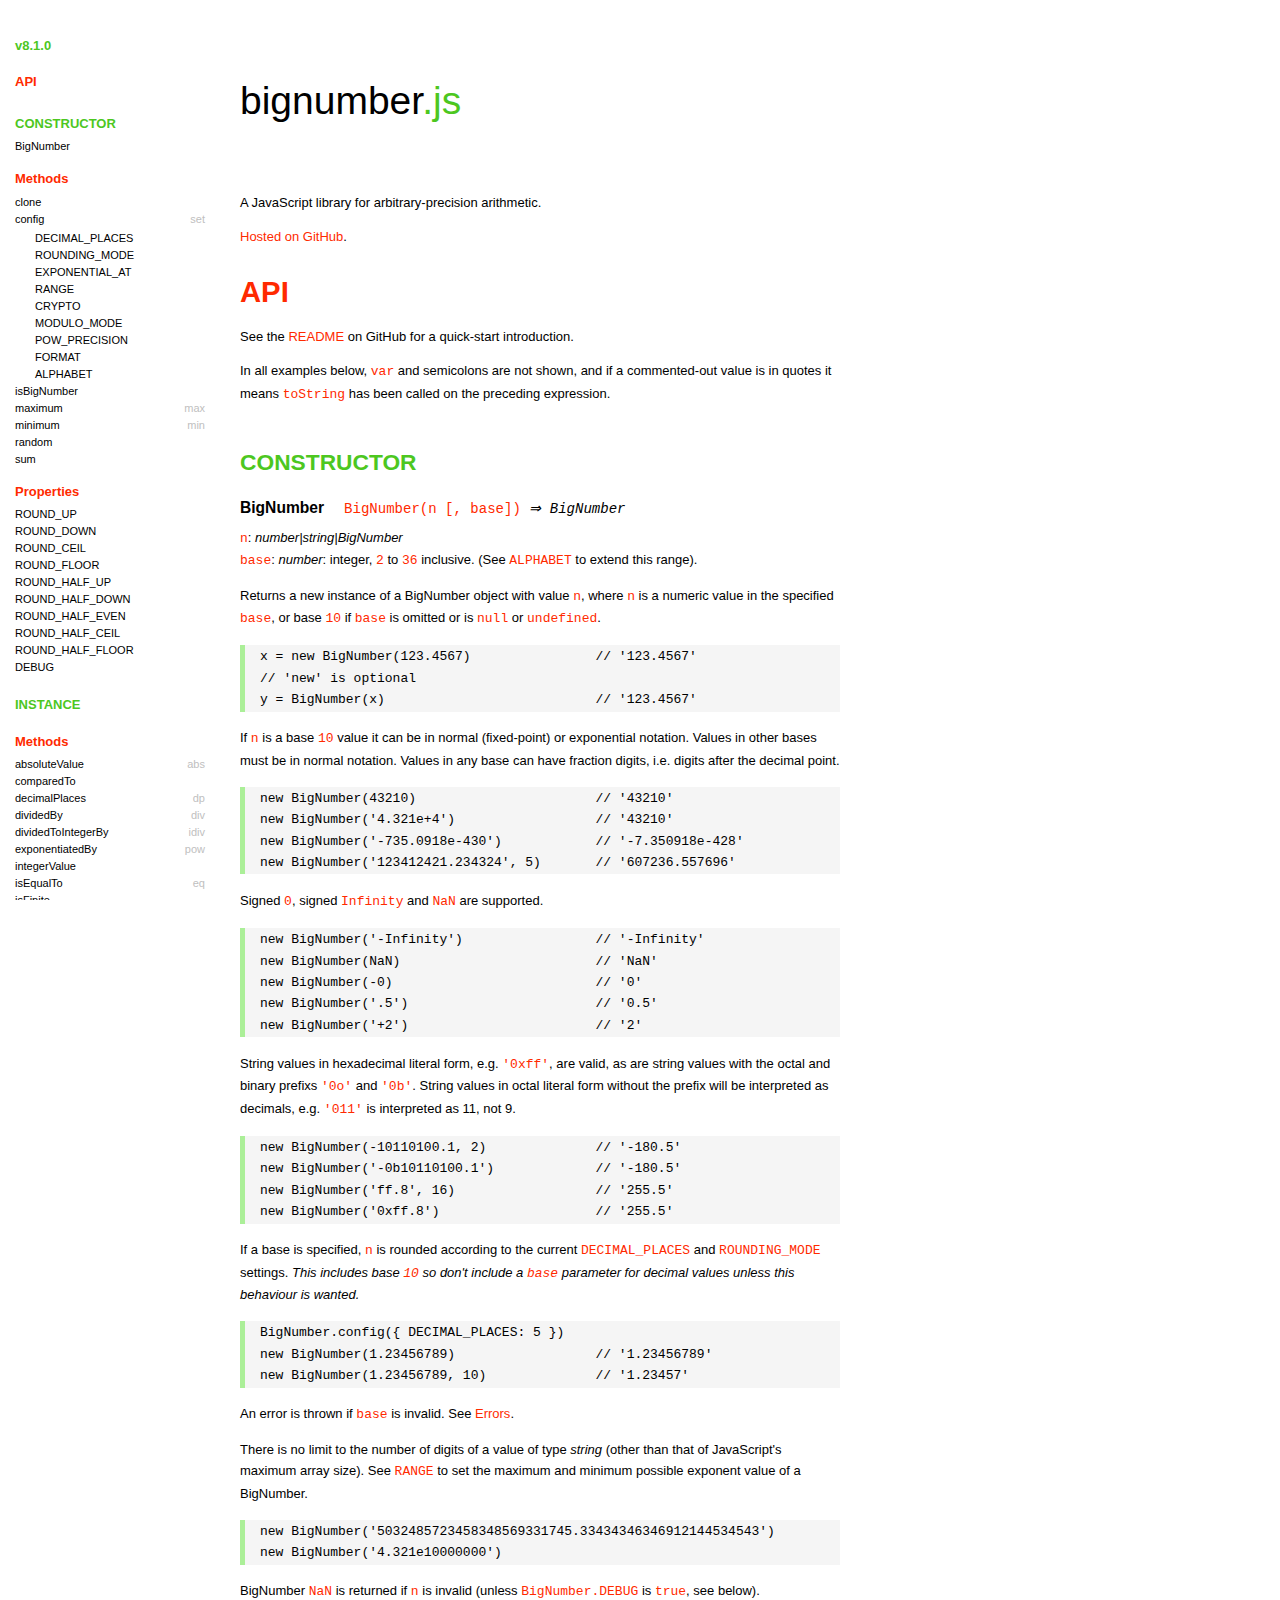
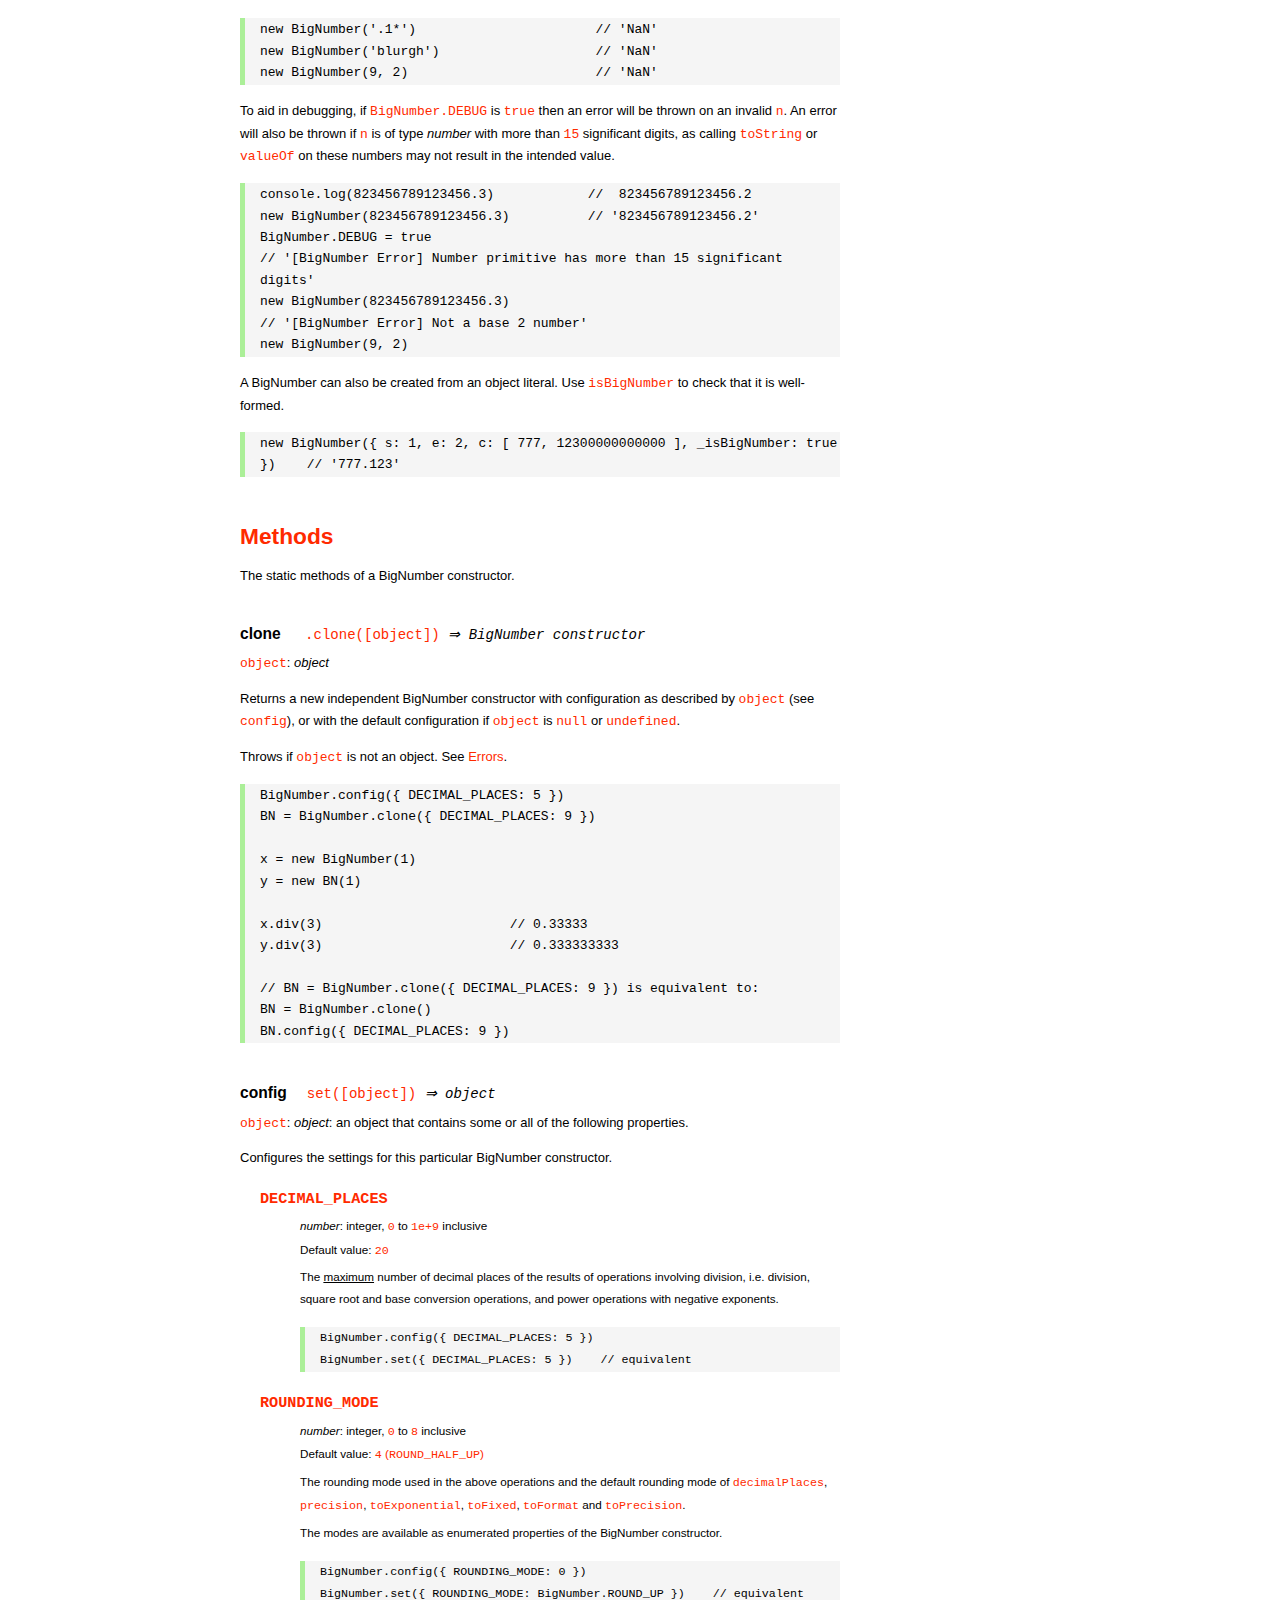
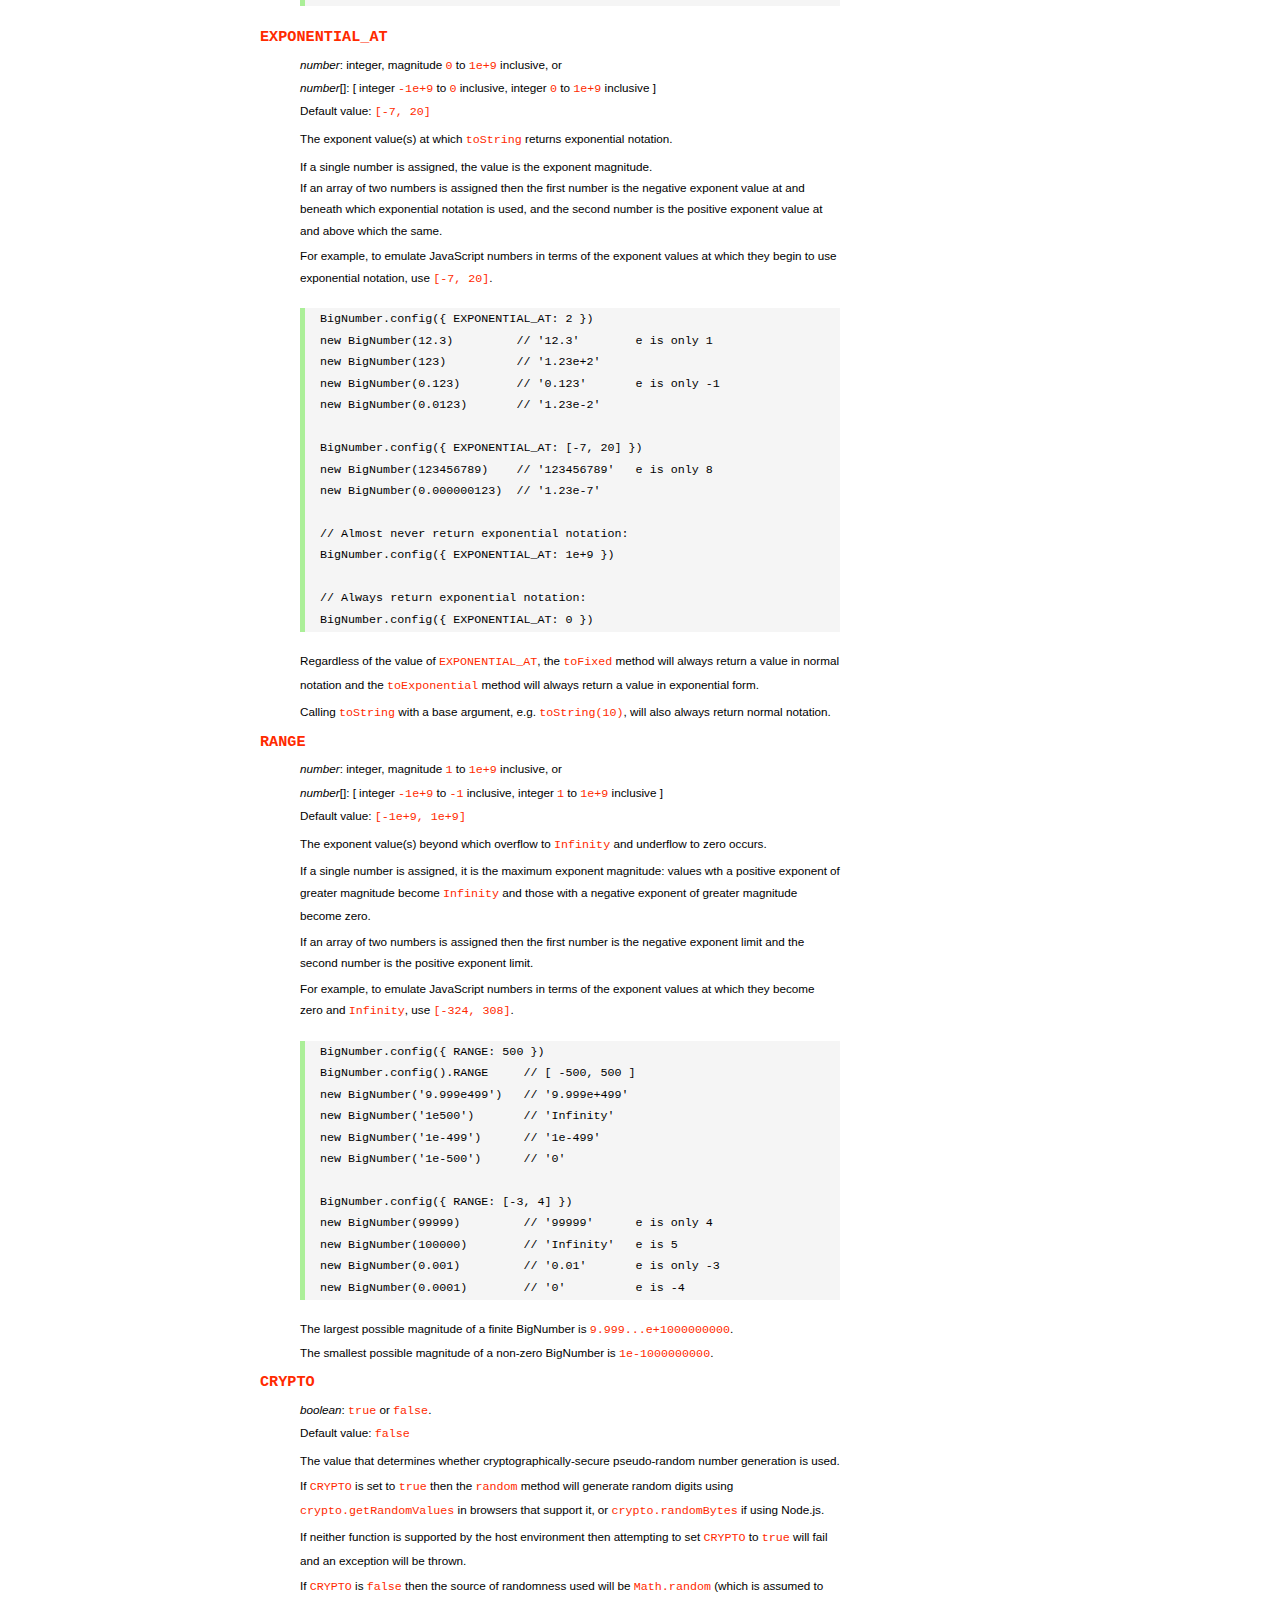
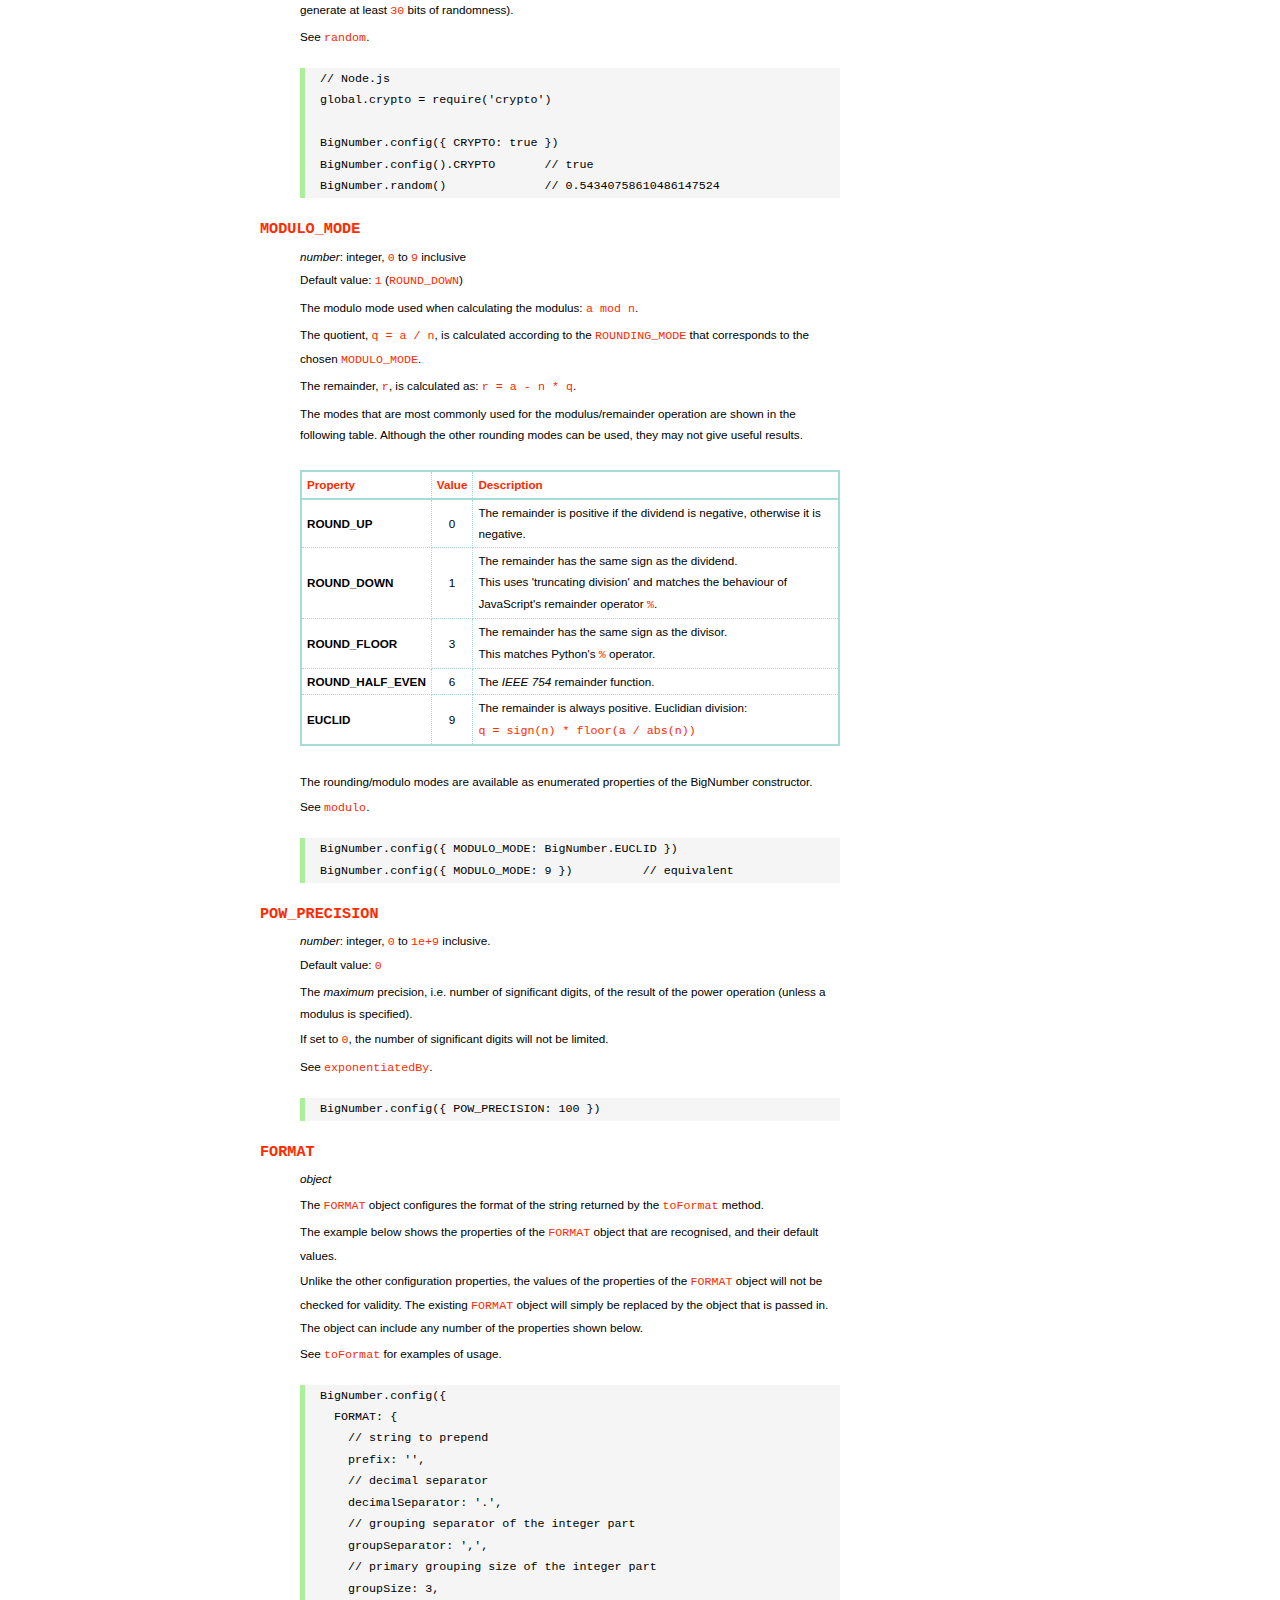
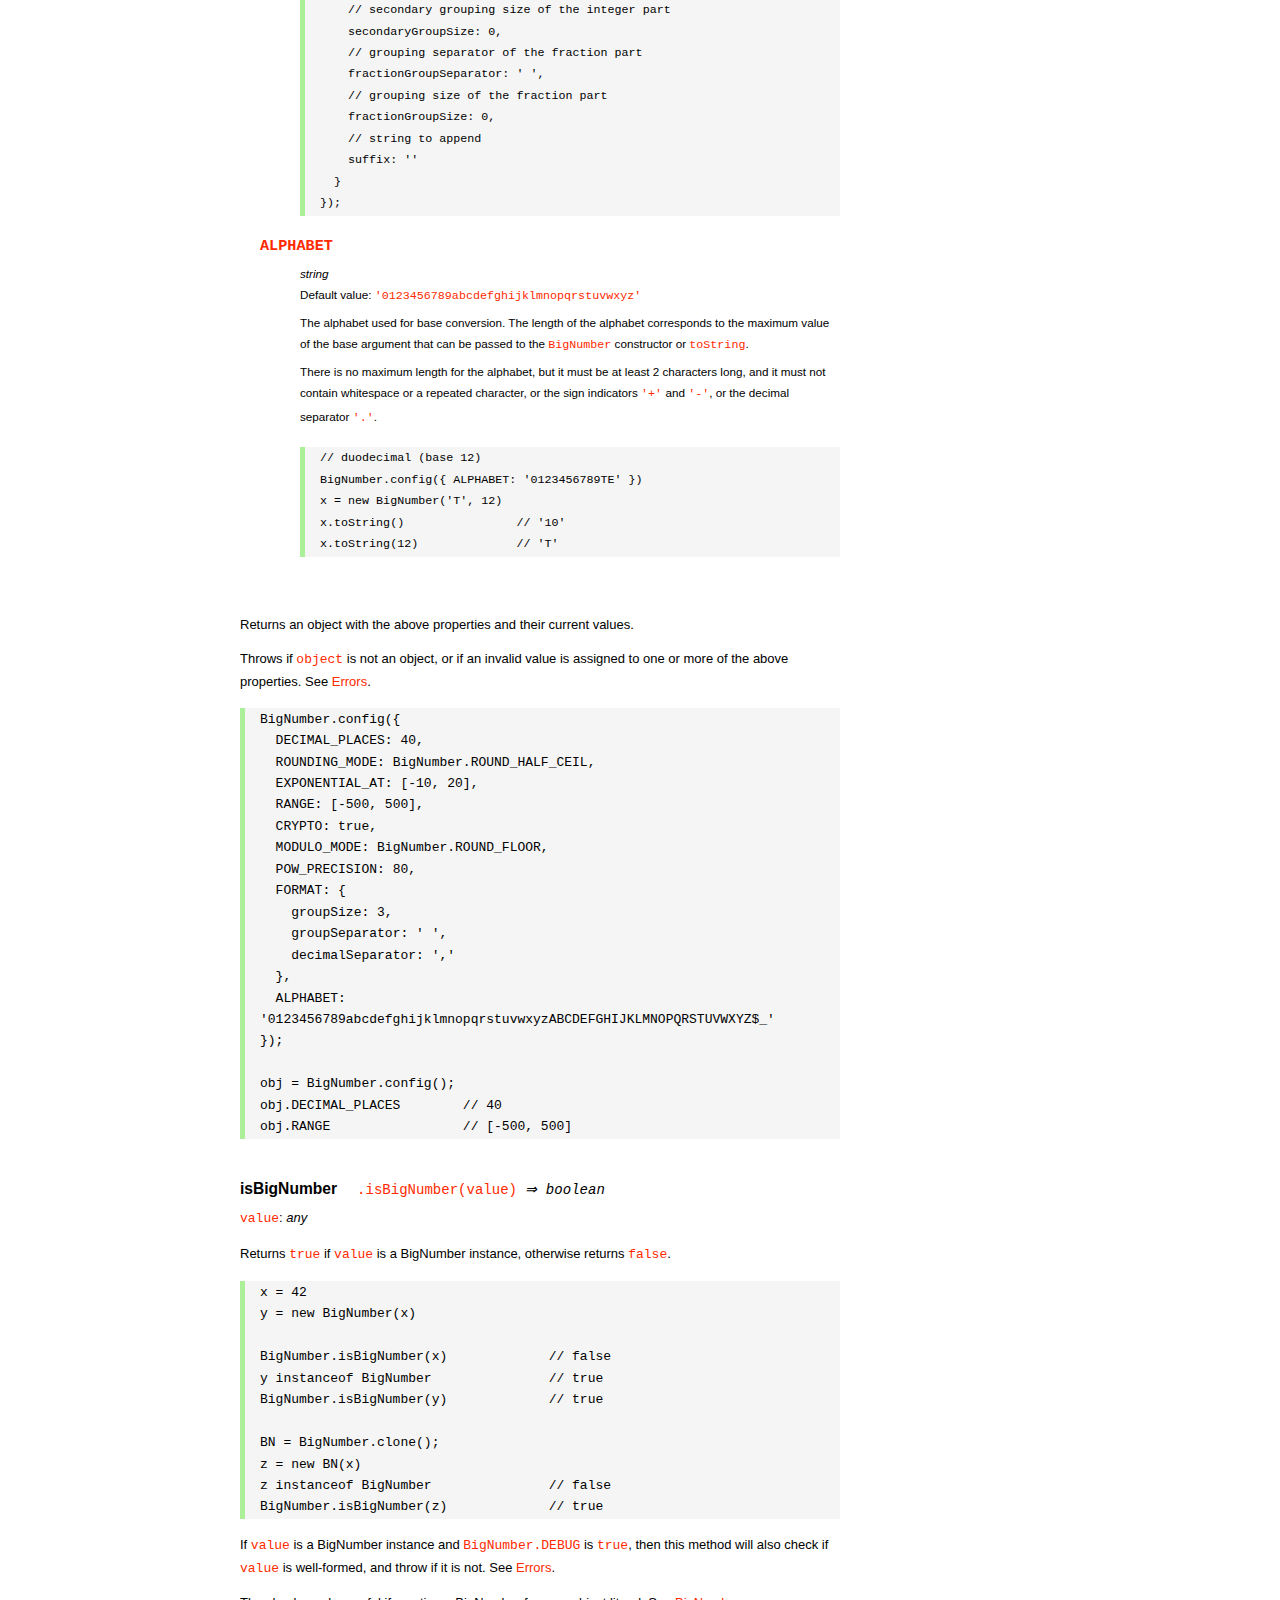
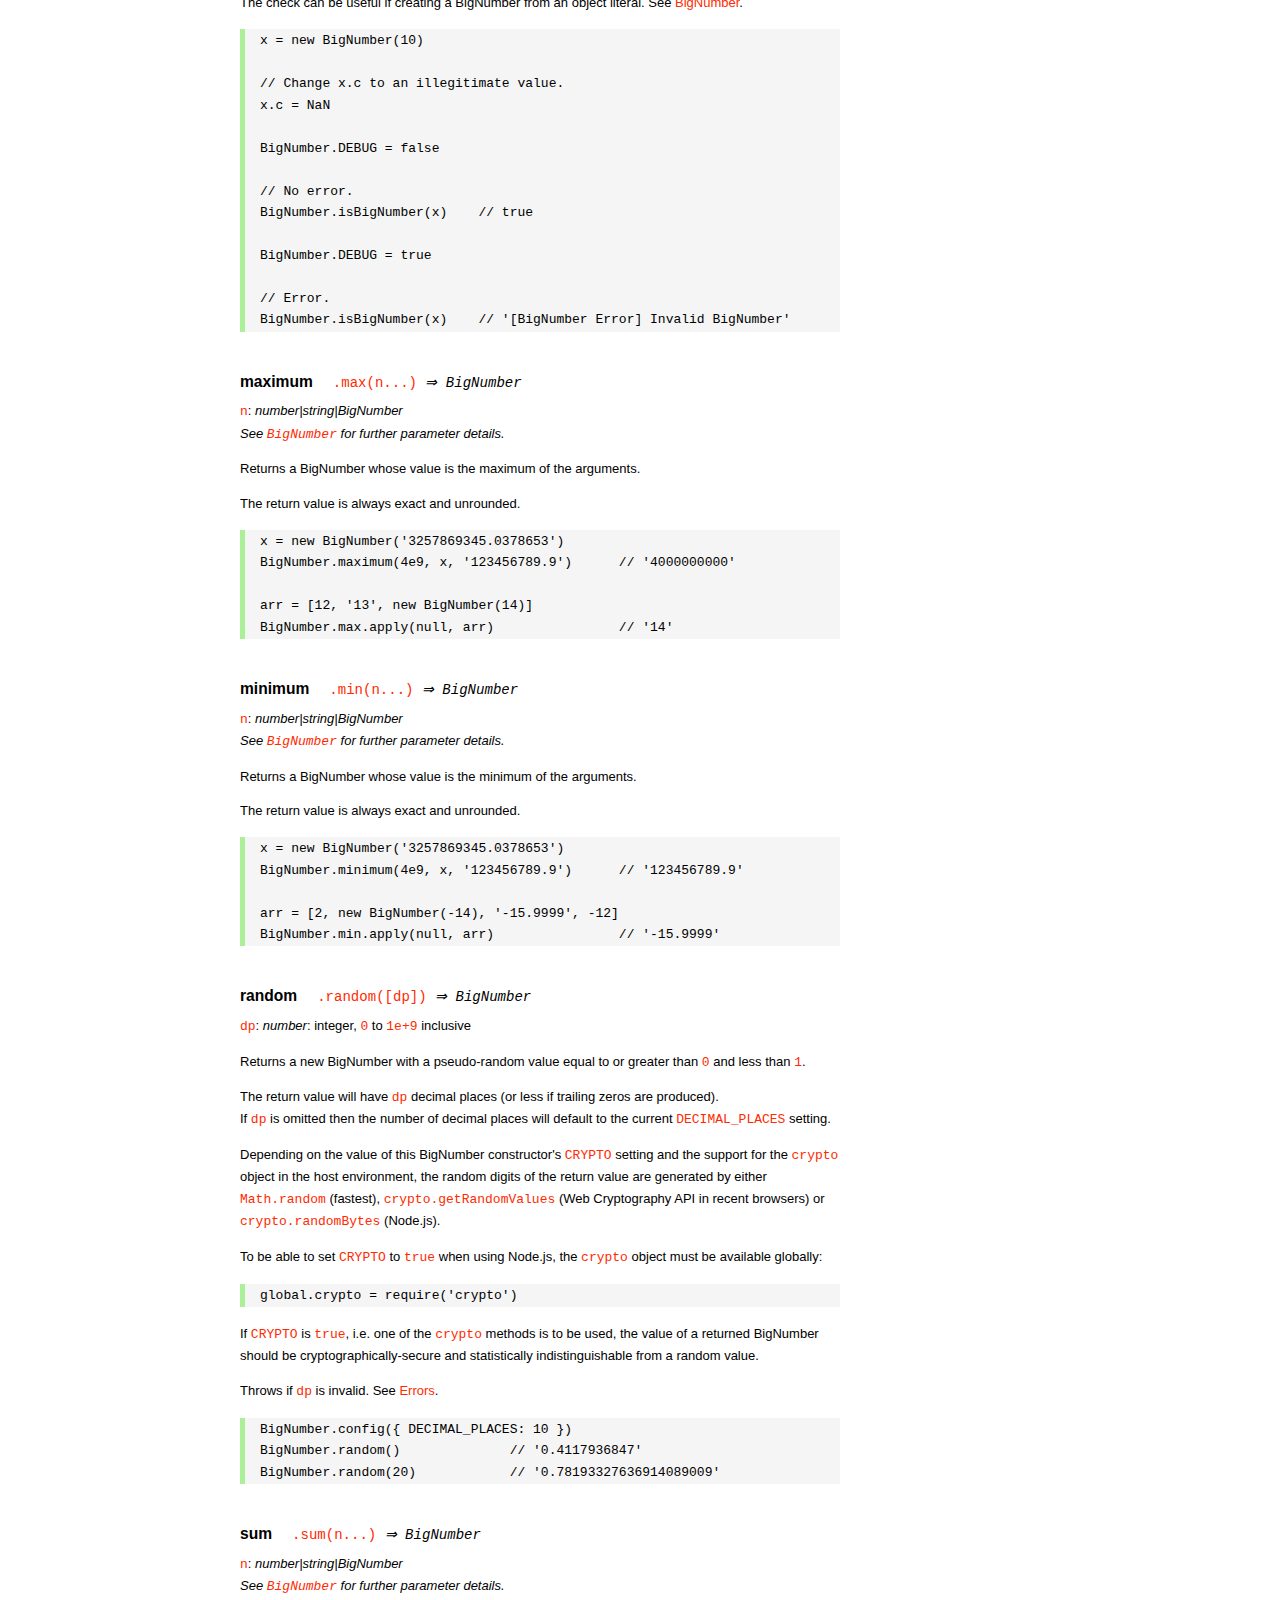
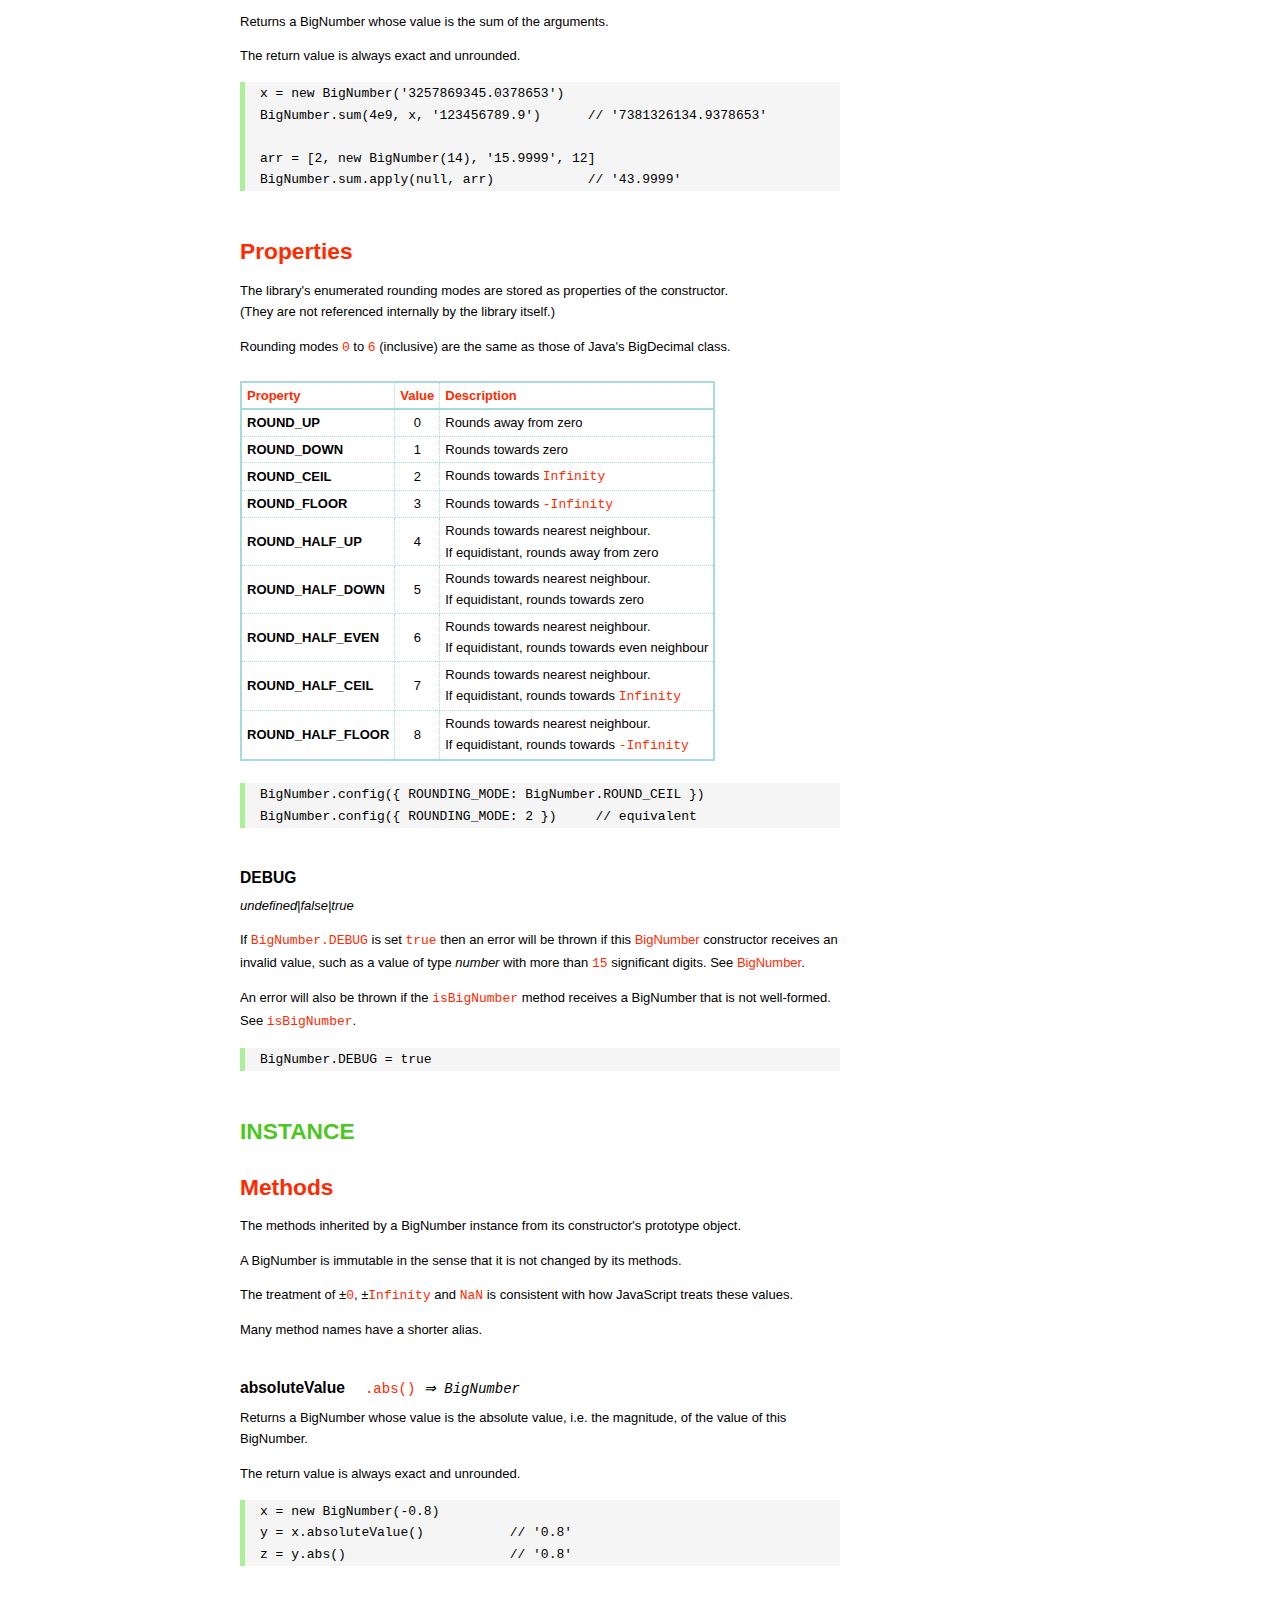
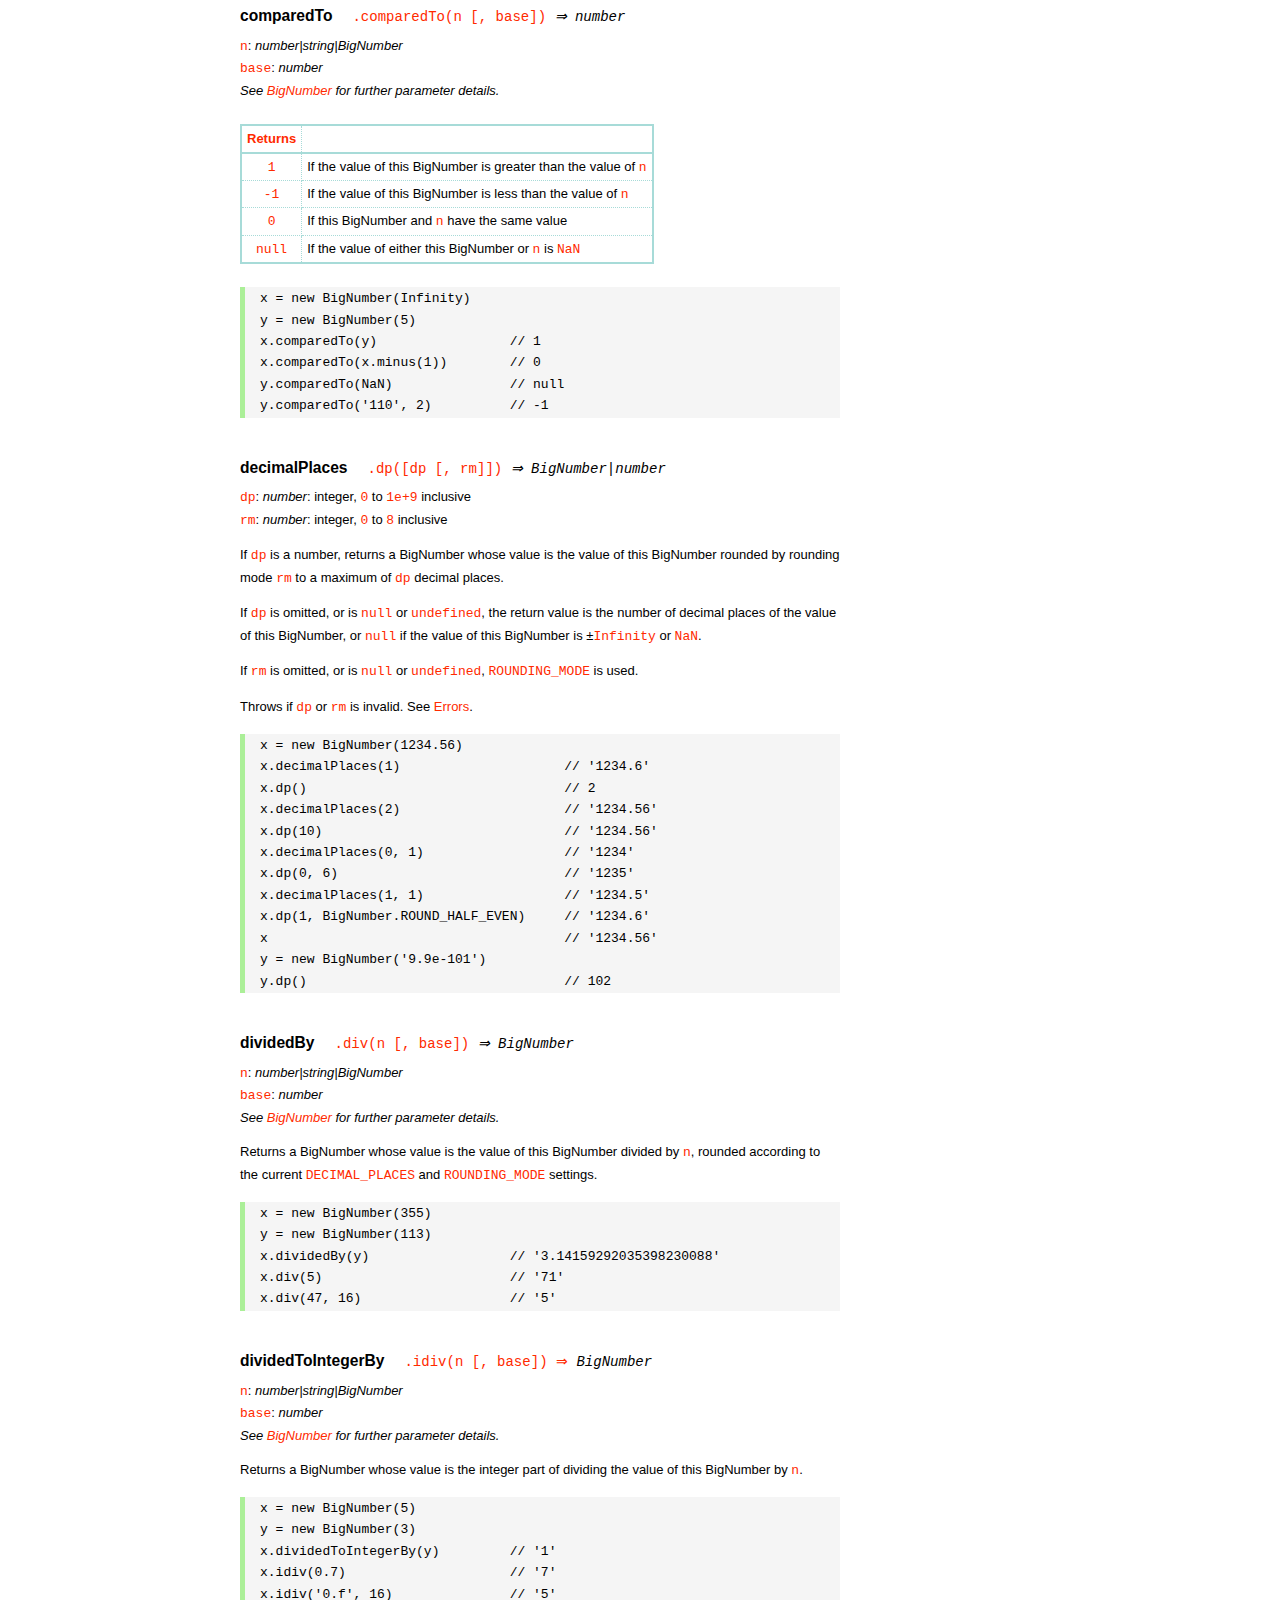
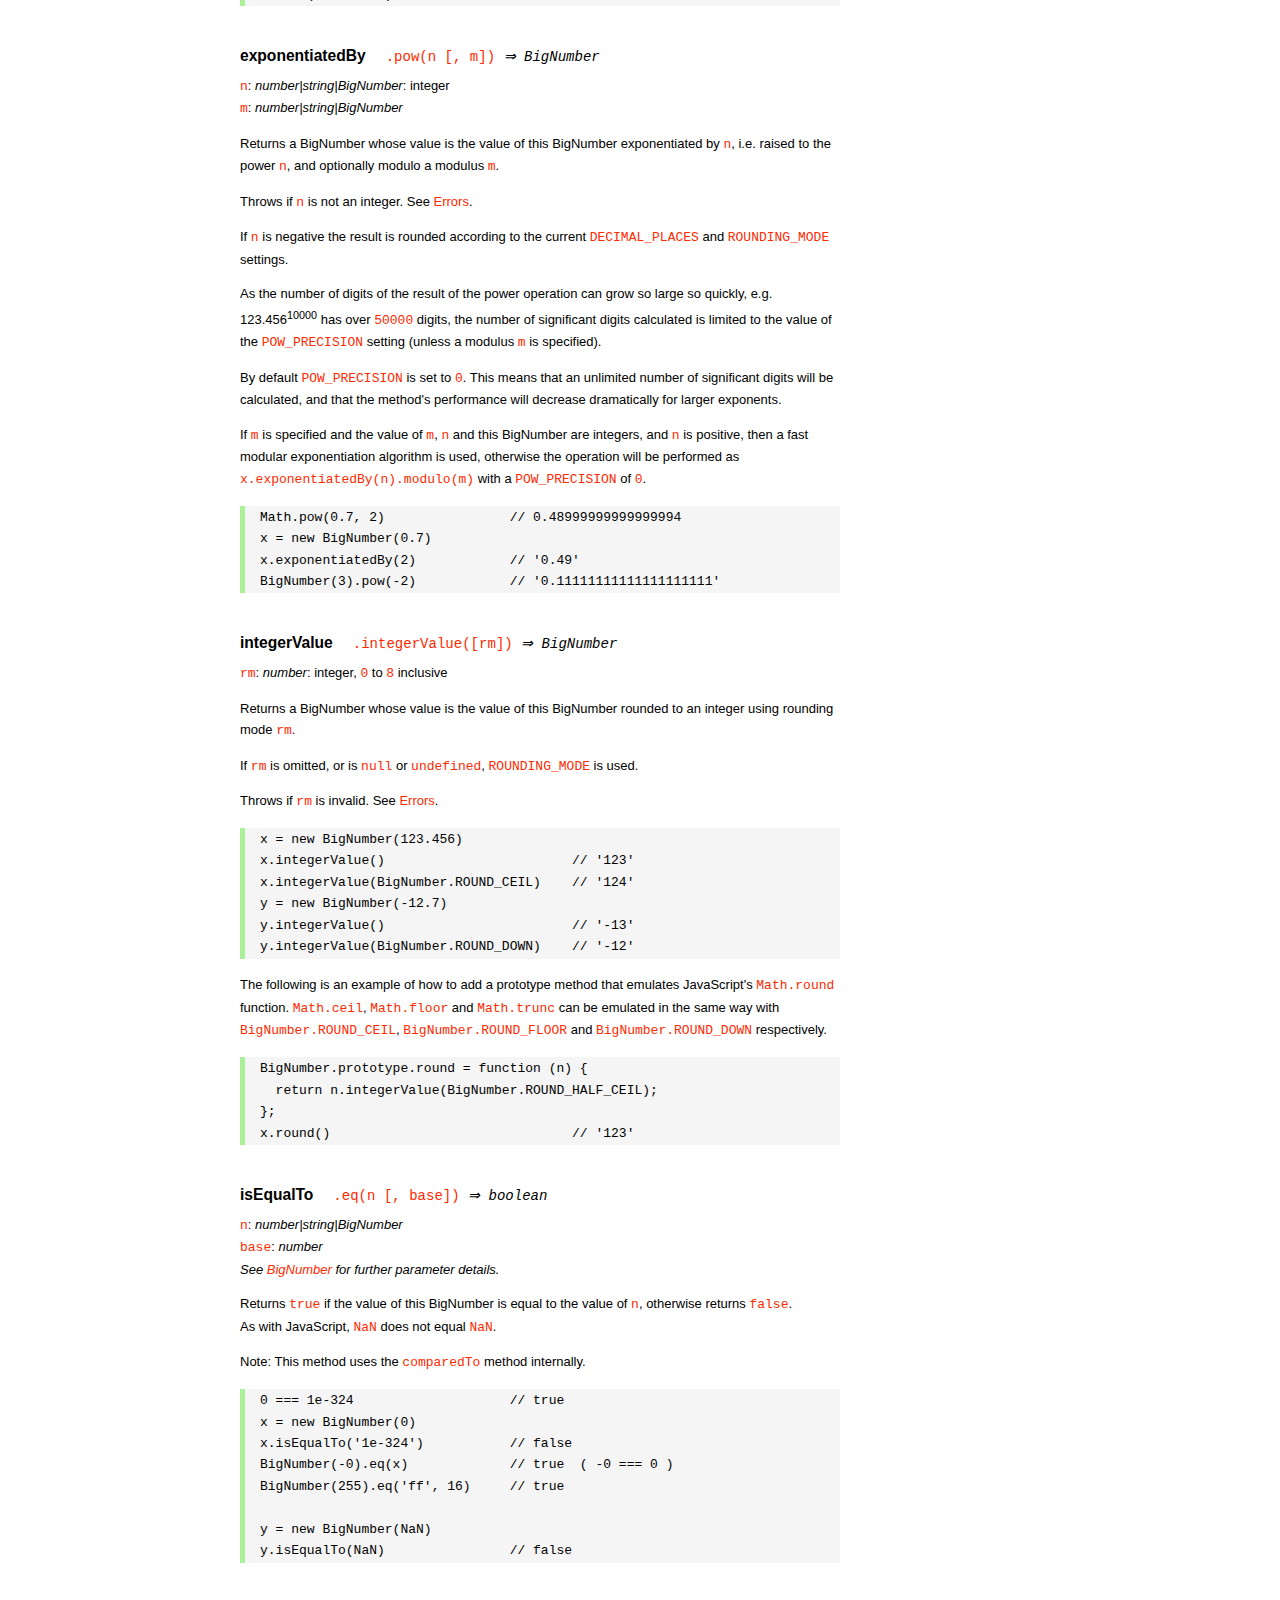
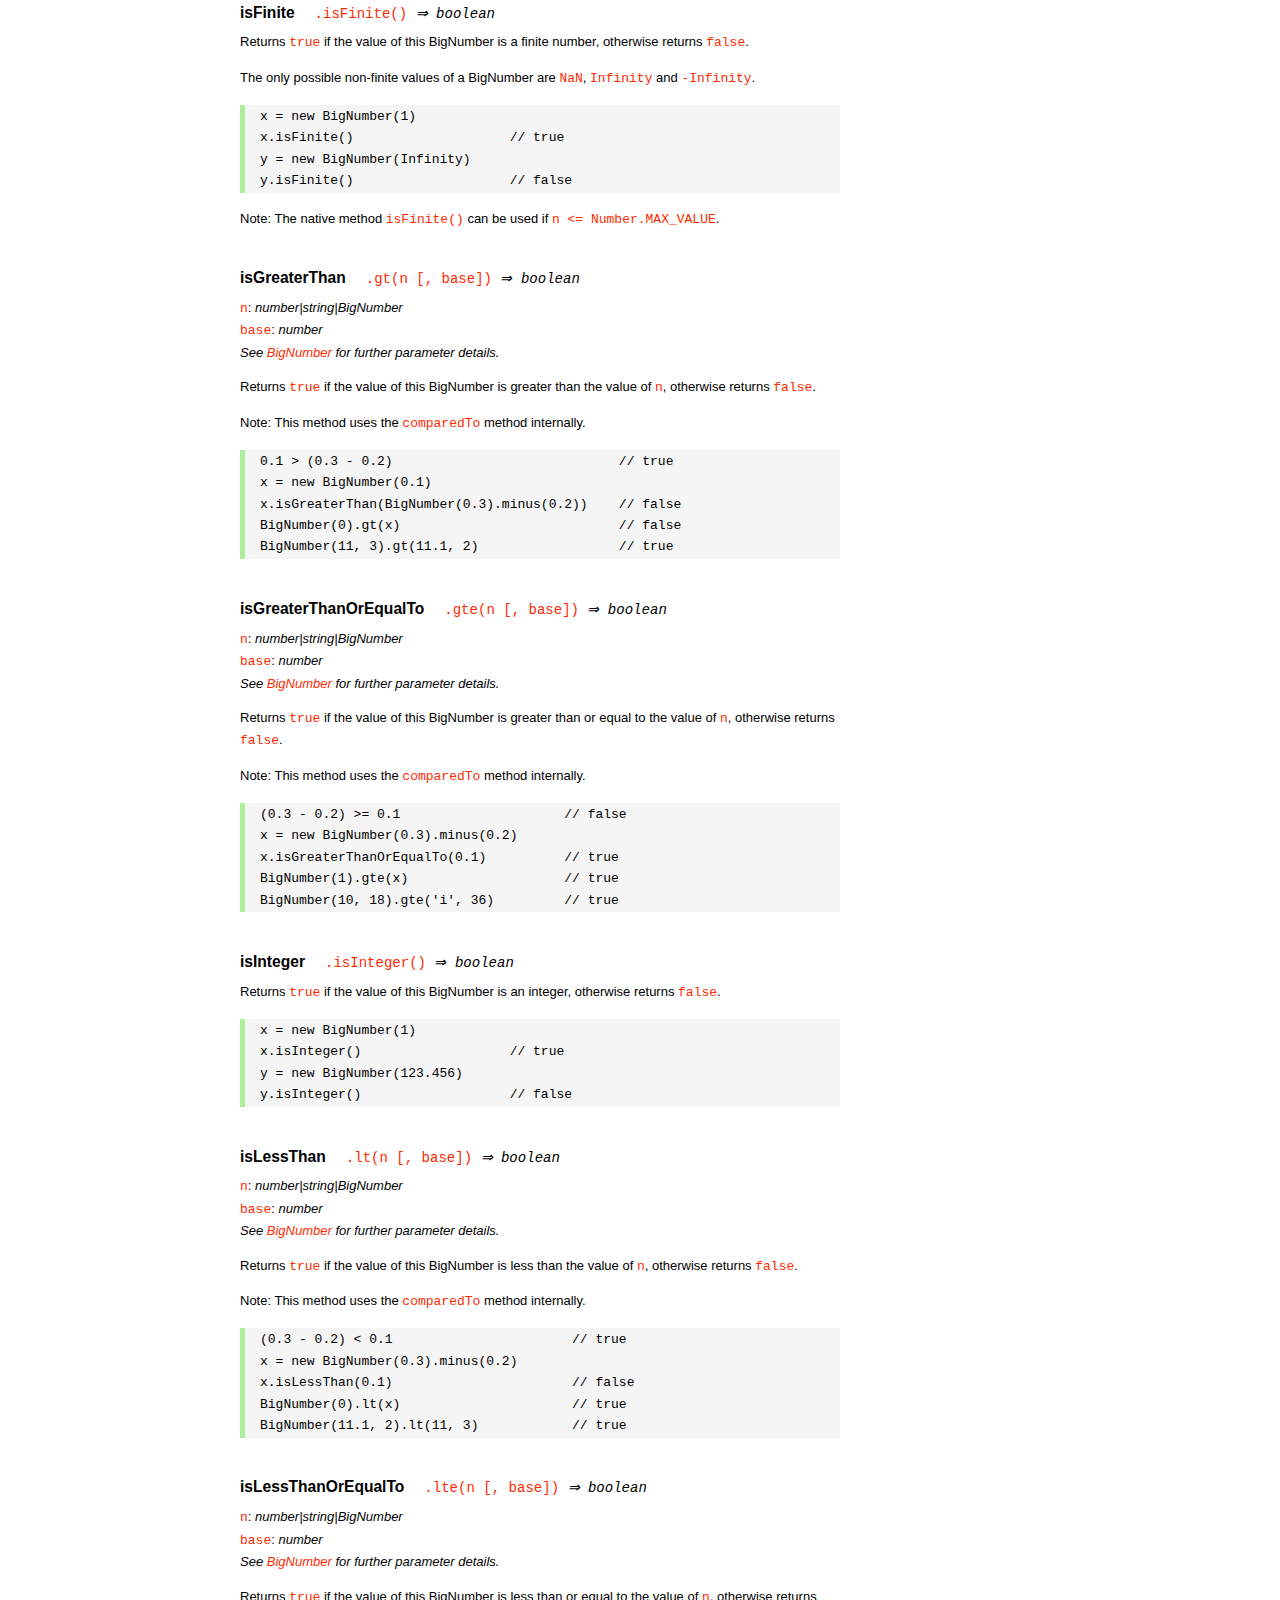
<file: scripts/node_modules/bignumber.js/doc/API.html>
<!DOCTYPE HTML>
<html>
<head>
<meta charset="utf-8">
<meta http-equiv="X-UA-Compatible" content="IE=edge">
<meta name="Author" content="M Mclaughlin">
<title>bignumber.js API</title>
<style>
html{font-size:100%}
body{background:#fff;font-family:"Helvetica Neue",Helvetica,Arial,sans-serif;font-size:13px;
  line-height:1.65em;min-height:100%;margin:0}
body,i{color:#000}
.nav{background:#fff;position:fixed;top:0;bottom:0;left:0;width:200px;overflow-y:auto;
  padding:15px 0 30px 15px}
div.container{width:600px;margin:50px 0 50px 240px}
p{margin:0 0 1em;width:600px}
pre,ul{margin:1em 0}
h1,h2,h3,h4,h5{margin:0;padding:1.5em 0 0}
h1,h2{padding:.75em 0}
h1{font:400 3em Verdana,sans-serif;color:#000;margin-bottom:1em}
h2{font-size:2.25em;color:#ff2a00}
h3{font-size:1.75em;color:#4dc71f}
h4{font-size:1.75em;color:#ff2a00;padding-bottom:.75em}
h5{font-size:1.2em;margin-bottom:.4em}
h6{font-size:1.1em;margin-bottom:0.8em;padding:0.5em 0}
dd{padding-top:.35em}
dt{padding-top:.5em}
b{font-weight:700}
dt b{font-size:1.3em}
a,a:visited{color:#ff2a00;text-decoration:none}
a:active,a:hover{outline:0;text-decoration:underline}
.nav a,.nav b,.nav a:visited{display:block;color:#ff2a00;font-weight:700; margin-top:15px}
.nav b{color:#4dc71f;margin-top:20px;cursor:default;width:auto}
ul{list-style-type:none;padding:0 0 0 20px}
.nav ul{line-height:14px;padding-left:0;margin:5px 0 0}
.nav ul a,.nav ul a:visited,span{display:inline;color:#000;font-family:Verdana,Geneva,sans-serif;
  font-size:11px;font-weight:400;margin:0}
.inset,ul.inset{margin-left:20px}
.inset{font-size:.9em}
.nav li{width:auto;margin:0 0 3px}
.alias{font-style:italic;margin-left:20px}
table{border-collapse:collapse;border-spacing:0;border:2px solid #a7dbd8;margin:1.75em 0;padding:0}
td,th{text-align:left;margin:0;padding:2px 5px;border:1px dotted #a7dbd8}
th{border-top:2px solid #a7dbd8;border-bottom:2px solid #a7dbd8;color:#ff2a00}
code,pre{font-family:Consolas, monaco, monospace;font-weight:400}
pre{background:#f5f5f5;white-space:pre-wrap;word-wrap:break-word;border-left:5px solid #abef98;
  padding:1px 0 1px 15px;margin:1.2em 0}
code,.nav-title{color:#ff2a00}
.end{margin-bottom:25px}
.centre{text-align:center}
.error-table{font-size:13px;width:100%}
#faq{margin:3em 0 0}
li span{float:right;margin-right:10px;color:#c0c0c0}
#js{font:inherit;color:#4dc71f}
</style>
</head>
<body>

  <div class="nav">

    <b>v8.1.0</b>

	<a class='nav-title' href="#">API</a>

    <b> CONSTRUCTOR </b>
    <ul>
      <li><a href="#bignumber">BigNumber</a></li>
    </ul>

    <a href="#methods">Methods</a>
    <ul>
      <li><a href="#clone">clone</a></li>
      <li><a href="#config" >config</a><span>set</span></li>
      <li>
        <ul class="inset">
          <li><a href="#decimal-places">DECIMAL_PLACES</a></li>
          <li><a href="#rounding-mode" >ROUNDING_MODE</a></li>
          <li><a href="#exponential-at">EXPONENTIAL_AT</a></li>
          <li><a href="#range"         >RANGE</a></li>
          <li><a href="#crypto"        >CRYPTO</a></li>
          <li><a href="#modulo-mode"   >MODULO_MODE</a></li>
          <li><a href="#pow-precision" >POW_PRECISION</a></li>
          <li><a href="#format"        >FORMAT</a></li>
          <li><a href="#alphabet"      >ALPHABET</a></li>
        </ul>
      </li>
      <li><a href="#isBigNumber">isBigNumber</a></li>
      <li><a href="#max"        >maximum</a><span>max</span></li>
      <li><a href="#min"        >minimum</a><span>min</span></li>
      <li><a href="#random"     >random</a></li>
      <li><a href="#sum"        >sum</a></li>
    </ul>

    <a href="#constructor-properties">Properties</a>
    <ul>
      <li><a href="#round-up"        >ROUND_UP</a></li>
      <li><a href="#round-down"      >ROUND_DOWN</a></li>
      <li><a href="#round-ceil"      >ROUND_CEIL</a></li>
      <li><a href="#round-floor"     >ROUND_FLOOR</a></li>
      <li><a href="#round-half-up"   >ROUND_HALF_UP</a></li>
      <li><a href="#round-half-down" >ROUND_HALF_DOWN</a></li>
      <li><a href="#round-half-even" >ROUND_HALF_EVEN</a></li>
      <li><a href="#round-half-ceil" >ROUND_HALF_CEIL</a></li>
      <li><a href="#round-half-floor">ROUND_HALF_FLOOR</a></li>
      <li><a href="#debug"           >DEBUG</a></li>
    </ul>

    <b> INSTANCE </b>

    <a href="#prototype-methods">Methods</a>
    <ul>
      <li><a href="#abs"    >absoluteValue         </a><span>abs</span>  </li>
      <li><a href="#cmp"    >comparedTo            </a>                  </li>
      <li><a href="#dp"     >decimalPlaces         </a><span>dp</span>   </li>
      <li><a href="#div"    >dividedBy             </a><span>div</span>  </li>
      <li><a href="#divInt" >dividedToIntegerBy    </a><span>idiv</span> </li>
      <li><a href="#pow"    >exponentiatedBy       </a><span>pow</span>  </li>
      <li><a href="#int"    >integerValue          </a>                  </li>
      <li><a href="#eq"     >isEqualTo             </a><span>eq</span>   </li>
      <li><a href="#isF"    >isFinite              </a>                  </li>
      <li><a href="#gt"     >isGreaterThan         </a><span>gt</span>   </li>
      <li><a href="#gte"    >isGreaterThanOrEqualTo</a><span>gte</span>  </li>
      <li><a href="#isInt"  >isInteger             </a>                  </li>
      <li><a href="#lt"     >isLessThan            </a><span>lt</span>   </li>
      <li><a href="#lte"    >isLessThanOrEqualTo   </a><span>lte</span>  </li>
      <li><a href="#isNaN"  >isNaN                 </a>                  </li>
      <li><a href="#isNeg"  >isNegative            </a>                  </li>
      <li><a href="#isPos"  >isPositive            </a>                  </li>
      <li><a href="#isZ"    >isZero                </a>                  </li>
      <li><a href="#minus"  >minus                 </a>                  </li>
      <li><a href="#mod"    >modulo                </a><span>mod</span>  </li>
      <li><a href="#times"  >multipliedBy          </a><span>times</span></li>
      <li><a href="#neg"    >negated               </a>                  </li>
      <li><a href="#plus"   >plus                  </a>                  </li>
      <li><a href="#sd"     >precision             </a><span>sd</span>   </li>
      <li><a href="#shift"  >shiftedBy             </a>                  </li>
      <li><a href="#sqrt"   >squareRoot            </a><span>sqrt</span> </li>
      <li><a href="#toE"    >toExponential         </a>                  </li>
      <li><a href="#toFix"  >toFixed               </a>                  </li>
      <li><a href="#toFor"  >toFormat              </a>                  </li>
      <li><a href="#toFr"   >toFraction            </a>                  </li>
      <li><a href="#toJSON" >toJSON                </a>                  </li>
      <li><a href="#toN"    >toNumber              </a>                  </li>
      <li><a href="#toP"    >toPrecision           </a>                  </li>
      <li><a href="#toS"    >toString              </a>                  </li>
      <li><a href="#valueOf">valueOf               </a>                  </li>
    </ul>

    <a href="#instance-properties">Properties</a>
    <ul>
      <li><a href="#coefficient">c: coefficient</a></li>
      <li><a href="#exponent"   >e: exponent</a></li>
      <li><a href="#sign"       >s: sign</a></li>
    </ul>

    <a href="#zero-nan-infinity">Zero, NaN &amp; Infinity</a>
    <a href="#Errors">Errors</a>
    <a href="#type-coercion">Type coercion</a>
    <a class='end' href="#faq">FAQ</a>

  </div>

  <div class="container">

    <h1>bignumber<span id='js'>.js</span></h1>

    <p>A JavaScript library for arbitrary-precision arithmetic.</p>
    <p><a href="https://github.com/MikeMcl/bignumber.js">Hosted on GitHub</a>. </p>

    <h2>API</h2>

    <p>
      See the <a href='https://github.com/MikeMcl/bignumber.js'>README</a> on GitHub for a
      quick-start introduction.
    </p>
    <p>
      In all examples below, <code>var</code> and semicolons are not shown, and if a commented-out
      value is in quotes it means <code>toString</code> has been called on the preceding expression.
    </p>


    <h3>CONSTRUCTOR</h3>


    <h5 id="bignumber">
      BigNumber<code class='inset'>BigNumber(n [, base]) <i>&rArr; BigNumber</i></code>
    </h5>
    <p>
      <code>n</code>: <i>number|string|BigNumber</i><br />
      <code>base</code>: <i>number</i>: integer, <code>2</code> to <code>36</code> inclusive. (See
      <a href='#alphabet'><code>ALPHABET</code></a> to extend this range).
    </p>
    <p>
      Returns a new instance of a BigNumber object with value <code>n</code>, where <code>n</code>
      is a numeric value in the specified <code>base</code>, or base <code>10</code> if
      <code>base</code> is omitted or is <code>null</code> or <code>undefined</code>.
    </p>
    <pre>
x = new BigNumber(123.4567)                // '123.4567'
// 'new' is optional
y = BigNumber(x)                           // '123.4567'</pre>
    <p>
      If <code>n</code> is a base <code>10</code> value it can be in normal (fixed-point) or
      exponential notation. Values in other bases must be in normal notation. Values in any base can
      have fraction digits, i.e. digits after the decimal point.
    </p>
    <pre>
new BigNumber(43210)                       // '43210'
new BigNumber('4.321e+4')                  // '43210'
new BigNumber('-735.0918e-430')            // '-7.350918e-428'
new BigNumber('123412421.234324', 5)       // '607236.557696'</pre>
    <p>
      Signed <code>0</code>, signed <code>Infinity</code> and <code>NaN</code> are supported.
    </p>
    <pre>
new BigNumber('-Infinity')                 // '-Infinity'
new BigNumber(NaN)                         // 'NaN'
new BigNumber(-0)                          // '0'
new BigNumber('.5')                        // '0.5'
new BigNumber('+2')                        // '2'</pre>
    <p>
      String values in hexadecimal literal form, e.g. <code>'0xff'</code>, are valid, as are
      string values with the octal and binary prefixs <code>'0o'</code> and <code>'0b'</code>.
      String values in octal literal form without the prefix will be interpreted as
      decimals, e.g. <code>'011'</code> is interpreted as 11, not 9.
    </p>
    <pre>
new BigNumber(-10110100.1, 2)              // '-180.5'
new BigNumber('-0b10110100.1')             // '-180.5'
new BigNumber('ff.8', 16)                  // '255.5'
new BigNumber('0xff.8')                    // '255.5'</pre>
    <p>
      If a base is specified, <code>n</code> is rounded according to the current
      <a href='#decimal-places'><code>DECIMAL_PLACES</code></a> and
      <a href='#rounding-mode'><code>ROUNDING_MODE</code></a> settings. <em>This includes base
      <code>10</code> so don't include a <code>base</code> parameter for decimal values unless
      this behaviour is wanted.</em>
    </p>
    <pre>BigNumber.config({ DECIMAL_PLACES: 5 })
new BigNumber(1.23456789)                  // '1.23456789'
new BigNumber(1.23456789, 10)              // '1.23457'</pre>
    <p>An error is thrown if <code>base</code> is invalid. See <a href='#Errors'>Errors</a>.</p>
    <p>
      There is no limit to the number of digits of a value of type <em>string</em> (other than
      that of JavaScript's maximum array size). See <a href='#range'><code>RANGE</code></a> to set
      the maximum and minimum possible exponent value of a BigNumber.
    </p>
    <pre>
new BigNumber('5032485723458348569331745.33434346346912144534543')
new BigNumber('4.321e10000000')</pre>
    <p>BigNumber <code>NaN</code> is returned if <code>n</code> is invalid
    (unless <code>BigNumber.DEBUG</code> is <code>true</code>, see below).</p>
    <pre>
new BigNumber('.1*')                       // 'NaN'
new BigNumber('blurgh')                    // 'NaN'
new BigNumber(9, 2)                        // 'NaN'</pre>
    <p>
      To aid in debugging, if <code>BigNumber.DEBUG</code> is <code>true</code> then an error will
      be thrown on an invalid <code>n</code>. An error will also be thrown if <code>n</code> is of
      type <em>number</em> with more than <code>15</code> significant digits, as calling
      <code><a href='#toS'>toString</a></code> or <code><a href='#valueOf'>valueOf</a></code> on
      these numbers may not result in the intended value.
    </p>
      <pre>
console.log(823456789123456.3)            //  823456789123456.2
new BigNumber(823456789123456.3)          // '823456789123456.2'
BigNumber.DEBUG = true
// '[BigNumber Error] Number primitive has more than 15 significant digits'
new BigNumber(823456789123456.3)
// '[BigNumber Error] Not a base 2 number'
new BigNumber(9, 2)</pre>
    <p>
      A BigNumber can also be created from an object literal.
      Use <code><a href='#isBigNumber'>isBigNumber</a></code> to check that it is well-formed.
    </p>
    <pre>new BigNumber({ s: 1, e: 2, c: [ 777, 12300000000000 ], _isBigNumber: true })    // '777.123'</pre>




    <h4 id="methods">Methods</h4>
     <p>The static methods of a BigNumber constructor.</p>




    <h5 id="clone">clone
      <code class='inset'>.clone([object]) <i>&rArr; BigNumber constructor</i></code>
    </h5>
    <p><code>object</code>: <i>object</i></p>
    <p>
      Returns a new independent BigNumber constructor with configuration as described by
      <code>object</code> (see <a href='#config'><code>config</code></a>), or with the default
      configuration if <code>object</code> is <code>null</code> or <code>undefined</code>.
    </p>
    <p>
      Throws if <code>object</code> is not an object. See <a href='#Errors'>Errors</a>.
    </p>
    <pre>BigNumber.config({ DECIMAL_PLACES: 5 })
BN = BigNumber.clone({ DECIMAL_PLACES: 9 })

x = new BigNumber(1)
y = new BN(1)

x.div(3)                        // 0.33333
y.div(3)                        // 0.333333333

// BN = BigNumber.clone({ DECIMAL_PLACES: 9 }) is equivalent to:
BN = BigNumber.clone()
BN.config({ DECIMAL_PLACES: 9 })</pre>



    <h5 id="config">config<code class='inset'>set([object]) <i>&rArr; object</i></code></h5>
    <p>
      <code>object</code>: <i>object</i>: an object that contains some or all of the following
      properties.
    </p>
    <p>Configures the settings for this particular BigNumber constructor.</p>

    <dl class='inset'>
      <dt id="decimal-places"><code><b>DECIMAL_PLACES</b></code></dt>
      <dd>
        <i>number</i>: integer, <code>0</code> to <code>1e+9</code> inclusive<br />
        Default value: <code>20</code>
      </dd>
      <dd>
        The <u>maximum</u> number of decimal places of the results of operations involving
        division, i.e. division, square root and base conversion operations, and power
        operations with negative exponents.<br />
      </dd>
      <dd>
      <pre>BigNumber.config({ DECIMAL_PLACES: 5 })
BigNumber.set({ DECIMAL_PLACES: 5 })    // equivalent</pre>
      </dd>



      <dt id="rounding-mode"><code><b>ROUNDING_MODE</b></code></dt>
      <dd>
        <i>number</i>: integer, <code>0</code> to <code>8</code> inclusive<br />
        Default value: <code>4</code> <a href="#round-half-up">(<code>ROUND_HALF_UP</code>)</a>
      </dd>
      <dd>
        The rounding mode used in the above operations and the default rounding mode of
        <a href='#dp'><code>decimalPlaces</code></a>,
        <a href='#sd'><code>precision</code></a>,
        <a href='#toE'><code>toExponential</code></a>,
        <a href='#toFix'><code>toFixed</code></a>,
        <a href='#toFor'><code>toFormat</code></a> and
        <a href='#toP'><code>toPrecision</code></a>.
      </dd>
      <dd>The modes are available as enumerated properties of the BigNumber constructor.</dd>
       <dd>
      <pre>BigNumber.config({ ROUNDING_MODE: 0 })
BigNumber.set({ ROUNDING_MODE: BigNumber.ROUND_UP })    // equivalent</pre>
        </dd>



      <dt id="exponential-at"><code><b>EXPONENTIAL_AT</b></code></dt>
      <dd>
        <i>number</i>: integer, magnitude <code>0</code> to <code>1e+9</code> inclusive, or
        <br />
        <i>number</i>[]: [ integer <code>-1e+9</code> to <code>0</code> inclusive, integer
        <code>0</code> to <code>1e+9</code> inclusive ]<br />
        Default value: <code>[-7, 20]</code>
      </dd>
      <dd>
        The exponent value(s) at which <code>toString</code> returns exponential notation.
      </dd>
      <dd>
        If a single number is assigned, the value is the exponent magnitude.<br />
        If an array of two numbers is assigned then the first number is the negative exponent
        value at and beneath which exponential notation is used, and the second number is the
        positive exponent value at and above which the same.
      </dd>
      <dd>
        For example, to emulate JavaScript numbers in terms of the exponent values at which they
        begin to use exponential notation, use <code>[-7, 20]</code>.
      </dd>
      <dd>
      <pre>BigNumber.config({ EXPONENTIAL_AT: 2 })
new BigNumber(12.3)         // '12.3'        e is only 1
new BigNumber(123)          // '1.23e+2'
new BigNumber(0.123)        // '0.123'       e is only -1
new BigNumber(0.0123)       // '1.23e-2'

BigNumber.config({ EXPONENTIAL_AT: [-7, 20] })
new BigNumber(123456789)    // '123456789'   e is only 8
new BigNumber(0.000000123)  // '1.23e-7'

// Almost never return exponential notation:
BigNumber.config({ EXPONENTIAL_AT: 1e+9 })

// Always return exponential notation:
BigNumber.config({ EXPONENTIAL_AT: 0 })</pre>
      </dd>
      <dd>
        Regardless of the value of <code>EXPONENTIAL_AT</code>, the <code>toFixed</code> method
        will always return a value in normal notation and the <code>toExponential</code> method
        will always return a value in exponential form.
      </dd>
      <dd>
        Calling <code>toString</code> with a base argument, e.g. <code>toString(10)</code>, will
        also always return normal notation.
      </dd>



      <dt id="range"><code><b>RANGE</b></code></dt>
      <dd>
        <i>number</i>: integer, magnitude <code>1</code> to <code>1e+9</code> inclusive, or
        <br />
        <i>number</i>[]: [ integer <code>-1e+9</code> to <code>-1</code> inclusive, integer
        <code>1</code> to <code>1e+9</code> inclusive ]<br />
        Default value: <code>[-1e+9, 1e+9]</code>
      </dd>
      <dd>
        The exponent value(s) beyond which overflow to <code>Infinity</code> and underflow to
        zero occurs.
      </dd>
      <dd>
        If a single number is assigned, it is the maximum exponent magnitude: values wth a
        positive exponent of greater magnitude become <code>Infinity</code> and those with a
        negative exponent of greater magnitude become zero.
      <dd>
        If an array of two numbers is assigned then the first number is the negative exponent
        limit and the second number is the positive exponent limit.
      </dd>
      <dd>
        For example, to emulate JavaScript numbers in terms of the exponent values at which they
        become zero and <code>Infinity</code>, use <code>[-324, 308]</code>.
      </dd>
      <dd>
      <pre>BigNumber.config({ RANGE: 500 })
BigNumber.config().RANGE     // [ -500, 500 ]
new BigNumber('9.999e499')   // '9.999e+499'
new BigNumber('1e500')       // 'Infinity'
new BigNumber('1e-499')      // '1e-499'
new BigNumber('1e-500')      // '0'

BigNumber.config({ RANGE: [-3, 4] })
new BigNumber(99999)         // '99999'      e is only 4
new BigNumber(100000)        // 'Infinity'   e is 5
new BigNumber(0.001)         // '0.01'       e is only -3
new BigNumber(0.0001)        // '0'          e is -4</pre>
      </dd>
      <dd>
        The largest possible magnitude of a finite BigNumber is
        <code>9.999...e+1000000000</code>.<br />
        The smallest possible magnitude of a non-zero BigNumber is <code>1e-1000000000</code>.
      </dd>



      <dt id="crypto"><code><b>CRYPTO</b></code></dt>
      <dd>
        <i>boolean</i>: <code>true</code> or <code>false</code>.<br />
        Default value: <code>false</code>
      </dd>
      <dd>
        The value that determines whether cryptographically-secure pseudo-random number
        generation is used.
      </dd>
      <dd>
        If <code>CRYPTO</code> is set to <code>true</code> then the
        <a href='#random'><code>random</code></a> method will generate random digits using
        <code>crypto.getRandomValues</code> in browsers that support it, or
        <code>crypto.randomBytes</code> if using Node.js.
      </dd>
      <dd>
        If neither function is supported by the host environment then attempting to set
        <code>CRYPTO</code> to <code>true</code> will fail and an exception will be thrown.
      </dd>
      <dd>
        If <code>CRYPTO</code> is <code>false</code> then the source of randomness used will be
        <code>Math.random</code> (which is assumed to generate at least <code>30</code> bits of
        randomness).
      </dd>
      <dd>See <a href='#random'><code>random</code></a>.</dd>
      <dd>
      <pre>
// Node.js
global.crypto = require('crypto')

BigNumber.config({ CRYPTO: true })
BigNumber.config().CRYPTO       // true
BigNumber.random()              // 0.54340758610486147524</pre>
      </dd>



      <dt id="modulo-mode"><code><b>MODULO_MODE</b></code></dt>
      <dd>
        <i>number</i>: integer, <code>0</code> to <code>9</code> inclusive<br />
        Default value: <code>1</code> (<a href="#round-down"><code>ROUND_DOWN</code></a>)
      </dd>
      <dd>The modulo mode used when calculating the modulus: <code>a mod n</code>.</dd>
      <dd>
        The quotient, <code>q = a / n</code>, is calculated according to the
        <a href='#rounding-mode'><code>ROUNDING_MODE</code></a> that corresponds to the chosen
        <code>MODULO_MODE</code>.
      </dd>
      <dd>The remainder, <code>r</code>, is calculated as: <code>r = a - n * q</code>.</dd>
      <dd>
        The modes that are most commonly used for the modulus/remainder operation are shown in
        the following table. Although the other rounding modes can be used, they may not give
        useful results.
      </dd>
      <dd>
        <table>
          <tr><th>Property</th><th>Value</th><th>Description</th></tr>
          <tr>
            <td><b>ROUND_UP</b></td><td class='centre'>0</td>
            <td>
              The remainder is positive if the dividend is negative, otherwise it is negative.
            </td>
          </tr>
          <tr>
            <td><b>ROUND_DOWN</b></td><td class='centre'>1</td>
            <td>
              The remainder has the same sign as the dividend.<br />
              This uses 'truncating division' and matches the behaviour of JavaScript's
              remainder operator <code>%</code>.
            </td>
          </tr>
          <tr>
            <td><b>ROUND_FLOOR</b></td><td class='centre'>3</td>
            <td>
              The remainder has the same sign as the divisor.<br />
              This matches Python's <code>%</code> operator.
            </td>
          </tr>
          <tr>
            <td><b>ROUND_HALF_EVEN</b></td><td class='centre'>6</td>
            <td>The <i>IEEE 754</i> remainder function.</td>
          </tr>
           <tr>
             <td><b>EUCLID</b></td><td class='centre'>9</td>
             <td>
               The remainder is always positive. Euclidian division: <br />
               <code>q = sign(n) * floor(a / abs(n))</code>
             </td>
           </tr>
        </table>
      </dd>
      <dd>
        The rounding/modulo modes are available as enumerated properties of the BigNumber
        constructor.
      </dd>
      <dd>See <a href='#mod'><code>modulo</code></a>.</dd>
      <dd>
        <pre>BigNumber.config({ MODULO_MODE: BigNumber.EUCLID })
BigNumber.config({ MODULO_MODE: 9 })          // equivalent</pre>
      </dd>



      <dt id="pow-precision"><code><b>POW_PRECISION</b></code></dt>
      <dd>
        <i>number</i>: integer, <code>0</code> to <code>1e+9</code> inclusive.<br />
        Default value: <code>0</code>
      </dd>
      <dd>
        The <i>maximum</i> precision, i.e. number of significant digits, of the result of the power
        operation (unless a modulus is specified).
      </dd>
      <dd>If set to <code>0</code>, the number of significant digits will not be limited.</dd>
      <dd>See <a href='#pow'><code>exponentiatedBy</code></a>.</dd>
      <dd><pre>BigNumber.config({ POW_PRECISION: 100 })</pre></dd>



      <dt id="format"><code><b>FORMAT</b></code></dt>
      <dd><i>object</i></dd>
      <dd>
        The <code>FORMAT</code> object configures the format of the string returned by the
        <a href='#toFor'><code>toFormat</code></a> method.
      </dd>
      <dd>
        The example below shows the properties of the <code>FORMAT</code> object that are
        recognised, and their default values.
      </dd>
      <dd>
         Unlike the other configuration properties, the values of the properties of the
         <code>FORMAT</code> object will not be checked for validity. The existing
         <code>FORMAT</code> object will simply be replaced by the object that is passed in.
         The object can include any number of the properties shown below.
      </dd>
      <dd>See <a href='#toFor'><code>toFormat</code></a> for examples of usage.</dd>
      <dd>
      <pre>
BigNumber.config({
  FORMAT: {
    // string to prepend
    prefix: '',
    // decimal separator
    decimalSeparator: '.',
    // grouping separator of the integer part
    groupSeparator: ',',
    // primary grouping size of the integer part
    groupSize: 3,
    // secondary grouping size of the integer part
    secondaryGroupSize: 0,
    // grouping separator of the fraction part
    fractionGroupSeparator: ' ',
    // grouping size of the fraction part
    fractionGroupSize: 0,
    // string to append
    suffix: ''
  }
});</pre>
      </dd>



      <dt id="alphabet"><code><b>ALPHABET</b></code></dt>
      <dd>
        <i>string</i><br />
        Default value: <code>'0123456789abcdefghijklmnopqrstuvwxyz'</code>
      </dd>
      <dd>
        The alphabet used for base conversion. The length of the alphabet corresponds to the
        maximum value of the base argument that can be passed to the
        <a href='#bignumber'><code>BigNumber</code></a> constructor or
        <a href='#toS'><code>toString</code></a>.
      </dd>
      <dd>
        There is no maximum length for the alphabet, but it must be at least 2 characters long, and
        it must not contain whitespace or a repeated character, or the sign indicators
        <code>'+'</code> and <code>'-'</code>, or the decimal separator <code>'.'</code>.
      </dd>
      <dd>
        <pre>// duodecimal (base 12)
BigNumber.config({ ALPHABET: '0123456789TE' })
x = new BigNumber('T', 12)
x.toString()                // '10'
x.toString(12)              // 'T'</pre>
      </dd>



    </dl>
    <br /><br />
    <p>Returns an object with the above properties and their current values.</p>
    <p>
      Throws if <code>object</code> is not an object, or if an invalid value is assigned to
      one or more of the above properties. See <a href='#Errors'>Errors</a>.
    </p>
    <pre>
BigNumber.config({
  DECIMAL_PLACES: 40,
  ROUNDING_MODE: BigNumber.ROUND_HALF_CEIL,
  EXPONENTIAL_AT: [-10, 20],
  RANGE: [-500, 500],
  CRYPTO: true,
  MODULO_MODE: BigNumber.ROUND_FLOOR,
  POW_PRECISION: 80,
  FORMAT: {
    groupSize: 3,
    groupSeparator: ' ',
    decimalSeparator: ','
  },
  ALPHABET: '0123456789abcdefghijklmnopqrstuvwxyzABCDEFGHIJKLMNOPQRSTUVWXYZ$_'
});

obj = BigNumber.config();
obj.DECIMAL_PLACES        // 40
obj.RANGE                 // [-500, 500]</pre>



    <h5 id="isBigNumber">
      isBigNumber<code class='inset'>.isBigNumber(value) <i>&rArr; boolean</i></code>
    </h5>
    <p><code>value</code>: <i>any</i><br /></p>
    <p>
      Returns <code>true</code> if <code>value</code> is a BigNumber instance, otherwise returns
      <code>false</code>.
    </p>
    <pre>x = 42
y = new BigNumber(x)

BigNumber.isBigNumber(x)             // false
y instanceof BigNumber               // true
BigNumber.isBigNumber(y)             // true

BN = BigNumber.clone();
z = new BN(x)
z instanceof BigNumber               // false
BigNumber.isBigNumber(z)             // true</pre>
    <p>
      If <code>value</code> is a BigNumber instance and <code>BigNumber.DEBUG</code> is <code>true</code>,
      then this method will also check if <code>value</code> is well-formed, and throw if it is not.
      See <a href='#Errors'>Errors</a>.
    </p>
    <p>
      The check can be useful if creating a BigNumber from an object literal.
      See <a href='#bignumber'>BigNumber</a>.
    </p>
    <pre>
x = new BigNumber(10)

// Change x.c to an illegitimate value.
x.c = NaN

BigNumber.DEBUG = false

// No error.
BigNumber.isBigNumber(x)    // true

BigNumber.DEBUG = true

// Error.
BigNumber.isBigNumber(x)    // '[BigNumber Error] Invalid BigNumber'</pre>



    <h5 id="max">maximum<code class='inset'>.max(n...) <i>&rArr; BigNumber</i></code></h5>
    <p>
      <code>n</code>: <i>number|string|BigNumber</i><br />
      <i>See <code><a href="#bignumber">BigNumber</a></code> for further parameter details.</i>
    </p>
    <p>
      Returns a BigNumber whose value is the maximum of the arguments.
    </p>
    <p>The return value is always exact and unrounded.</p>
    <pre>x = new BigNumber('3257869345.0378653')
BigNumber.maximum(4e9, x, '123456789.9')      // '4000000000'

arr = [12, '13', new BigNumber(14)]
BigNumber.max.apply(null, arr)                // '14'</pre>



    <h5 id="min">minimum<code class='inset'>.min(n...) <i>&rArr; BigNumber</i></code></h5>
    <p>
      <code>n</code>: <i>number|string|BigNumber</i><br />
      <i>See <code><a href="#bignumber">BigNumber</a></code> for further parameter details.</i>
    </p>
    <p>
      Returns a BigNumber whose value is the minimum of the arguments.
    </p>
    <p>The return value is always exact and unrounded.</p>
    <pre>x = new BigNumber('3257869345.0378653')
BigNumber.minimum(4e9, x, '123456789.9')      // '123456789.9'

arr = [2, new BigNumber(-14), '-15.9999', -12]
BigNumber.min.apply(null, arr)                // '-15.9999'</pre>



    <h5 id="random">
      random<code class='inset'>.random([dp]) <i>&rArr; BigNumber</i></code>
    </h5>
    <p><code>dp</code>: <i>number</i>: integer, <code>0</code> to <code>1e+9</code> inclusive</p>
    <p>
      Returns a new BigNumber with a pseudo-random value equal to or greater than <code>0</code> and
      less than <code>1</code>.
    </p>
    <p>
      The return value will have <code>dp</code> decimal places (or less if trailing zeros are
      produced).<br />
      If <code>dp</code> is omitted then the number of decimal places will default to the current
      <a href='#decimal-places'><code>DECIMAL_PLACES</code></a> setting.
    </p>
    <p>
      Depending on the value of this BigNumber constructor's
      <a href='#crypto'><code>CRYPTO</code></a> setting and the support for the
      <code>crypto</code> object in the host environment, the random digits of the return value are
      generated by either <code>Math.random</code> (fastest), <code>crypto.getRandomValues</code>
      (Web Cryptography API in recent browsers) or <code>crypto.randomBytes</code> (Node.js).
    </p>
    <p>
      To be able to set <a href='#crypto'><code>CRYPTO</code></a> to <code>true</code> when using
      Node.js, the <code>crypto</code> object must be available globally:
    </p>
    <pre>global.crypto = require('crypto')</pre>
    <p>
      If <a href='#crypto'><code>CRYPTO</code></a> is <code>true</code>, i.e. one of the
      <code>crypto</code> methods is to be used, the value of a returned BigNumber should be
      cryptographically-secure and statistically indistinguishable from a random value.
    </p>
    <p>
      Throws if <code>dp</code> is invalid. See <a href='#Errors'>Errors</a>.
    </p>
    <pre>BigNumber.config({ DECIMAL_PLACES: 10 })
BigNumber.random()              // '0.4117936847'
BigNumber.random(20)            // '0.78193327636914089009'</pre>



    <h5 id="sum">sum<code class='inset'>.sum(n...) <i>&rArr; BigNumber</i></code></h5>
    <p>
      <code>n</code>: <i>number|string|BigNumber</i><br />
      <i>See <code><a href="#bignumber">BigNumber</a></code> for further parameter details.</i>
    </p>
    <p>Returns a BigNumber whose value is the sum of the arguments.</p>
    <p>The return value is always exact and unrounded.</p>
    <pre>x = new BigNumber('3257869345.0378653')
BigNumber.sum(4e9, x, '123456789.9')      // '7381326134.9378653'

arr = [2, new BigNumber(14), '15.9999', 12]
BigNumber.sum.apply(null, arr)            // '43.9999'</pre>



    <h4 id="constructor-properties">Properties</h4>
    <p>
      The library's enumerated rounding modes are stored as properties of the constructor.<br />
      (They are not referenced internally by the library itself.)
    </p>
    <p>
      Rounding modes <code>0</code> to <code>6</code> (inclusive) are the same as those of Java's
      BigDecimal class.
    </p>
    <table>
      <tr>
        <th>Property</th>
        <th>Value</th>
        <th>Description</th>
      </tr>
      <tr>
        <td id="round-up"><b>ROUND_UP</b></td>
        <td class='centre'>0</td>
        <td>Rounds away from zero</td>
      </tr>
      <tr>
        <td id="round-down"><b>ROUND_DOWN</b></td>
        <td class='centre'>1</td>
        <td>Rounds towards zero</td>
      </tr>
      <tr>
        <td id="round-ceil"><b>ROUND_CEIL</b></td>
        <td class='centre'>2</td>
        <td>Rounds towards <code>Infinity</code></td>
      </tr>
      <tr>
        <td id="round-floor"><b>ROUND_FLOOR</b></td>
        <td class='centre'>3</td>
        <td>Rounds towards <code>-Infinity</code></td>
      </tr>
      <tr>
        <td id="round-half-up"><b>ROUND_HALF_UP</b></td>
        <td class='centre'>4</td>
        <td>
          Rounds towards nearest neighbour.<br />
          If equidistant, rounds away from zero
        </td>
      </tr>
      <tr>
        <td id="round-half-down"><b>ROUND_HALF_DOWN</b></td>
        <td class='centre'>5</td>
        <td>
          Rounds towards nearest neighbour.<br />
          If equidistant, rounds towards zero
        </td>
      </tr>
      <tr>
        <td id="round-half-even"><b>ROUND_HALF_EVEN</b></td>
        <td class='centre'>6</td>
        <td>
          Rounds towards nearest neighbour.<br />
          If equidistant, rounds towards even neighbour
        </td>
      </tr>
      <tr>
        <td id="round-half-ceil"><b>ROUND_HALF_CEIL</b></td>
        <td class='centre'>7</td>
        <td>
          Rounds towards nearest neighbour.<br />
          If equidistant, rounds towards <code>Infinity</code>
        </td>
      </tr>
      <tr>
        <td id="round-half-floor"><b>ROUND_HALF_FLOOR</b></td>
        <td class='centre'>8</td>
        <td>
          Rounds towards nearest neighbour.<br />
          If equidistant, rounds towards <code>-Infinity</code>
        </td>
      </tr>
    </table>
    <pre>
BigNumber.config({ ROUNDING_MODE: BigNumber.ROUND_CEIL })
BigNumber.config({ ROUNDING_MODE: 2 })     // equivalent</pre>

    <h5 id="debug">DEBUG</h5>
    <p><i>undefined|false|true</i></p>
    <p>
      If <code>BigNumber.DEBUG</code> is set <code>true</code> then an error will be thrown
      if this <a href='#bignumber'>BigNumber</a> constructor receives an invalid value, such as
      a value of type <em>number</em> with more than <code>15</code> significant digits.
      See <a href='#bignumber'>BigNumber</a>.
    </p>
    <p>
      An error will also be thrown if the <code><a href='#isBigNumber'>isBigNumber</a></code>
      method receives a BigNumber that is not well-formed.
      See <code><a href='#isBigNumber'>isBigNumber</a></code>.
    </p>
    <pre>BigNumber.DEBUG = true</pre>


    <h3>INSTANCE</h3>


    <h4 id="prototype-methods">Methods</h4>
    <p>The methods inherited by a BigNumber instance from its constructor's prototype object.</p>
    <p>A BigNumber is immutable in the sense that it is not changed by its methods. </p>
    <p>
      The treatment of &plusmn;<code>0</code>, &plusmn;<code>Infinity</code> and <code>NaN</code> is
      consistent with how JavaScript treats these values.
    </p>
    <p>Many method names have a shorter alias.</p>



    <h5 id="abs">absoluteValue<code class='inset'>.abs() <i>&rArr; BigNumber</i></code></h5>
    <p>
      Returns a BigNumber whose value is the absolute value, i.e. the magnitude, of the value of
      this BigNumber.
    </p>
    <p>The return value is always exact and unrounded.</p>
    <pre>
x = new BigNumber(-0.8)
y = x.absoluteValue()           // '0.8'
z = y.abs()                     // '0.8'</pre>



    <h5 id="cmp">
      comparedTo<code class='inset'>.comparedTo(n [, base]) <i>&rArr; number</i></code>
    </h5>
    <p>
      <code>n</code>: <i>number|string|BigNumber</i><br />
      <code>base</code>: <i>number</i><br />
      <i>See <a href="#bignumber">BigNumber</a> for further parameter details.</i>
    </p>
    <table>
      <tr><th>Returns</th><th>&nbsp;</th></tr>
      <tr>
        <td class='centre'><code>1</code></td>
        <td>If the value of this BigNumber is greater than the value of <code>n</code></td>
      </tr>
      <tr>
        <td class='centre'><code>-1</code></td>
        <td>If the value of this BigNumber is less than the value of <code>n</code></td>
      </tr>
      <tr>
        <td class='centre'><code>0</code></td>
        <td>If this BigNumber and <code>n</code> have the same value</td>
      </tr>
       <tr>
        <td class='centre'><code>null</code></td>
        <td>If the value of either this BigNumber or <code>n</code> is <code>NaN</code></td>
      </tr>
    </table>
    <pre>
x = new BigNumber(Infinity)
y = new BigNumber(5)
x.comparedTo(y)                 // 1
x.comparedTo(x.minus(1))        // 0
y.comparedTo(NaN)               // null
y.comparedTo('110', 2)          // -1</pre>



    <h5 id="dp">
      decimalPlaces<code class='inset'>.dp([dp [, rm]]) <i>&rArr; BigNumber|number</i></code>
    </h5>
    <p>
      <code>dp</code>: <i>number</i>: integer, <code>0</code> to <code>1e+9</code> inclusive<br />
      <code>rm</code>: <i>number</i>: integer, <code>0</code> to <code>8</code> inclusive
    </p>
    <p>
      If <code>dp</code> is a number, returns a BigNumber whose value is the value of this BigNumber
      rounded by rounding mode <code>rm</code> to a maximum of <code>dp</code> decimal places.
    </p>
    <p>
      If <code>dp</code> is omitted, or is <code>null</code> or <code>undefined</code>, the return
      value is the number of decimal places of the value of this BigNumber, or <code>null</code> if
      the value of this BigNumber is &plusmn;<code>Infinity</code> or <code>NaN</code>.
    </p>
    <p>
      If <code>rm</code> is omitted, or is <code>null</code> or <code>undefined</code>,
      <a href='#rounding-mode'><code>ROUNDING_MODE</code></a> is used.
    </p>
    <p>
      Throws if <code>dp</code> or <code>rm</code> is invalid. See <a href='#Errors'>Errors</a>.
    </p>
    <pre>
x = new BigNumber(1234.56)
x.decimalPlaces(1)                     // '1234.6'
x.dp()                                 // 2
x.decimalPlaces(2)                     // '1234.56'
x.dp(10)                               // '1234.56'
x.decimalPlaces(0, 1)                  // '1234'
x.dp(0, 6)                             // '1235'
x.decimalPlaces(1, 1)                  // '1234.5'
x.dp(1, BigNumber.ROUND_HALF_EVEN)     // '1234.6'
x                                      // '1234.56'
y = new BigNumber('9.9e-101')
y.dp()                                 // 102</pre>



    <h5 id="div">dividedBy<code class='inset'>.div(n [, base]) <i>&rArr; BigNumber</i></code>
    </h5>
    <p>
      <code>n</code>: <i>number|string|BigNumber</i><br />
      <code>base</code>: <i>number</i><br />
      <i>See <a href="#bignumber">BigNumber</a> for further parameter details.</i>
    </p>
    <p>
      Returns a BigNumber whose value is the value of this BigNumber divided by
      <code>n</code>, rounded according to the current
      <a href='#decimal-places'><code>DECIMAL_PLACES</code></a> and
      <a href='#rounding-mode'><code>ROUNDING_MODE</code></a> settings.
    </p>
    <pre>
x = new BigNumber(355)
y = new BigNumber(113)
x.dividedBy(y)                  // '3.14159292035398230088'
x.div(5)                        // '71'
x.div(47, 16)                   // '5'</pre>



    <h5 id="divInt">
      dividedToIntegerBy<code class='inset'>.idiv(n [, base]) &rArr;
      <i>BigNumber</i></code>
    </h5>
    <p>
      <code>n</code>: <i>number|string|BigNumber</i><br />
      <code>base</code>: <i>number</i><br />
      <i>See <a href="#bignumber">BigNumber</a> for further parameter details.</i>
    </p>
    <p>
      Returns a BigNumber whose value is the integer part of dividing the value of this BigNumber by
      <code>n</code>.
    </p>
    <pre>
x = new BigNumber(5)
y = new BigNumber(3)
x.dividedToIntegerBy(y)         // '1'
x.idiv(0.7)                     // '7'
x.idiv('0.f', 16)               // '5'</pre>



    <h5 id="pow">
      exponentiatedBy<code class='inset'>.pow(n [, m]) <i>&rArr; BigNumber</i></code>
    </h5>
    <p>
      <code>n</code>: <i>number|string|BigNumber</i>: integer<br />
      <code>m</code>: <i>number|string|BigNumber</i>
    </p>
    <p>
      Returns a BigNumber whose value is the value of this BigNumber exponentiated by
      <code>n</code>, i.e. raised to the power <code>n</code>, and optionally modulo a modulus
      <code>m</code>.
    </p>
    <p>
      Throws if <code>n</code> is not an integer. See <a href='#Errors'>Errors</a>.
    </p>
    <p>
      If <code>n</code> is negative the result is rounded according to the current
      <a href='#decimal-places'><code>DECIMAL_PLACES</code></a> and
      <a href='#rounding-mode'><code>ROUNDING_MODE</code></a> settings.
    </p>
    <p>
      As the number of digits of the result of the power operation can grow so large so quickly,
      e.g. 123.456<sup>10000</sup> has over <code>50000</code> digits, the number of significant
      digits calculated is limited to the value of the
      <a href='#pow-precision'><code>POW_PRECISION</code></a> setting (unless a modulus
      <code>m</code> is specified).
    </p>
    <p>
      By default <a href='#pow-precision'><code>POW_PRECISION</code></a> is set to <code>0</code>.
      This means that an unlimited number of significant digits will be calculated, and that the
      method's performance will decrease dramatically for larger exponents.
    </p>
    <p>
      If <code>m</code> is specified and the value of <code>m</code>, <code>n</code> and this
      BigNumber are integers, and <code>n</code> is positive, then a fast modular exponentiation
      algorithm is used, otherwise the operation will be performed as
      <code>x.exponentiatedBy(n).modulo(m)</code> with a
      <a href='#pow-precision'><code>POW_PRECISION</code></a> of <code>0</code>.
    </p>
    <pre>
Math.pow(0.7, 2)                // 0.48999999999999994
x = new BigNumber(0.7)
x.exponentiatedBy(2)            // '0.49'
BigNumber(3).pow(-2)            // '0.11111111111111111111'</pre>



    <h5 id="int">
      integerValue<code class='inset'>.integerValue([rm]) <i>&rArr; BigNumber</i></code>
    </h5>
    <p>
      <code>rm</code>: <i>number</i>: integer, <code>0</code> to <code>8</code> inclusive
    </p>
   <p>
      Returns a BigNumber whose value is the value of this BigNumber rounded to an integer using
      rounding mode <code>rm</code>.
    </p>
    <p>
      If <code>rm</code> is omitted, or is <code>null</code> or <code>undefined</code>,
      <a href='#rounding-mode'><code>ROUNDING_MODE</code></a> is used.
    </p>
    <p>
      Throws if <code>rm</code> is invalid. See <a href='#Errors'>Errors</a>.
    </p>
    <pre>
x = new BigNumber(123.456)
x.integerValue()                        // '123'
x.integerValue(BigNumber.ROUND_CEIL)    // '124'
y = new BigNumber(-12.7)
y.integerValue()                        // '-13'
y.integerValue(BigNumber.ROUND_DOWN)    // '-12'</pre>
    <p>
      The following is an example of how to add a prototype method that emulates JavaScript's
      <code>Math.round</code> function. <code>Math.ceil</code>, <code>Math.floor</code> and
      <code>Math.trunc</code> can be emulated in the same way with
      <code>BigNumber.ROUND_CEIL</code>, <code>BigNumber.ROUND_FLOOR</code> and
      <code> BigNumber.ROUND_DOWN</code> respectively.
    </p>
    <pre>
BigNumber.prototype.round = function (n) {
  return n.integerValue(BigNumber.ROUND_HALF_CEIL);
};
x.round()                               // '123'</pre>



    <h5 id="eq">isEqualTo<code class='inset'>.eq(n [, base]) <i>&rArr; boolean</i></code></h5>
    <p>
      <code>n</code>: <i>number|string|BigNumber</i><br />
      <code>base</code>: <i>number</i><br />
      <i>See <a href="#bignumber">BigNumber</a> for further parameter details.</i>
    </p>
    <p>
      Returns <code>true</code> if the value of this BigNumber is equal to the value of
      <code>n</code>, otherwise returns <code>false</code>.<br />
      As with JavaScript, <code>NaN</code> does not equal <code>NaN</code>.
    </p>
    <p>Note: This method uses the <a href='#cmp'><code>comparedTo</code></a> method internally.</p>
    <pre>
0 === 1e-324                    // true
x = new BigNumber(0)
x.isEqualTo('1e-324')           // false
BigNumber(-0).eq(x)             // true  ( -0 === 0 )
BigNumber(255).eq('ff', 16)     // true

y = new BigNumber(NaN)
y.isEqualTo(NaN)                // false</pre>



    <h5 id="isF">isFinite<code class='inset'>.isFinite() <i>&rArr; boolean</i></code></h5>
    <p>
      Returns <code>true</code> if the value of this BigNumber is a finite number, otherwise
      returns <code>false</code>.
    </p>
    <p>
      The only possible non-finite values of a BigNumber are <code>NaN</code>, <code>Infinity</code>
      and <code>-Infinity</code>.
    </p>
    <pre>
x = new BigNumber(1)
x.isFinite()                    // true
y = new BigNumber(Infinity)
y.isFinite()                    // false</pre>
    <p>
      Note: The native method <code>isFinite()</code> can be used if
      <code>n &lt;= Number.MAX_VALUE</code>.
    </p>



    <h5 id="gt">isGreaterThan<code class='inset'>.gt(n [, base]) <i>&rArr; boolean</i></code></h5>
    <p>
      <code>n</code>: <i>number|string|BigNumber</i><br />
      <code>base</code>: <i>number</i><br />
      <i>See <a href="#bignumber">BigNumber</a> for further parameter details.</i>
    </p>
    <p>
      Returns <code>true</code> if the value of this BigNumber is greater than the value of
      <code>n</code>, otherwise returns <code>false</code>.
    </p>
    <p>Note: This method uses the <a href='#cmp'><code>comparedTo</code></a> method internally.</p>
    <pre>
0.1 &gt; (0.3 - 0.2)                             // true
x = new BigNumber(0.1)
x.isGreaterThan(BigNumber(0.3).minus(0.2))    // false
BigNumber(0).gt(x)                            // false
BigNumber(11, 3).gt(11.1, 2)                  // true</pre>



    <h5 id="gte">
      isGreaterThanOrEqualTo<code class='inset'>.gte(n [, base]) <i>&rArr; boolean</i></code>
    </h5>
    <p>
      <code>n</code>: <i>number|string|BigNumber</i><br />
      <code>base</code>: <i>number</i><br />
      <i>See <a href="#bignumber">BigNumber</a> for further parameter details.</i>
    </p>
    <p>
      Returns <code>true</code> if the value of this BigNumber is greater than or equal to the value
      of <code>n</code>, otherwise returns <code>false</code>.
    </p>
    <p>Note: This method uses the <a href='#cmp'><code>comparedTo</code></a> method internally.</p>
    <pre>
(0.3 - 0.2) &gt;= 0.1                     // false
x = new BigNumber(0.3).minus(0.2)
x.isGreaterThanOrEqualTo(0.1)          // true
BigNumber(1).gte(x)                    // true
BigNumber(10, 18).gte('i', 36)         // true</pre>



    <h5 id="isInt">isInteger<code class='inset'>.isInteger() <i>&rArr; boolean</i></code></h5>
    <p>
      Returns <code>true</code> if the value of this BigNumber is an integer, otherwise returns
      <code>false</code>.
    </p>
    <pre>
x = new BigNumber(1)
x.isInteger()                   // true
y = new BigNumber(123.456)
y.isInteger()                   // false</pre>



    <h5 id="lt">isLessThan<code class='inset'>.lt(n [, base]) <i>&rArr; boolean</i></code></h5>
    <p>
      <code>n</code>: <i>number|string|BigNumber</i><br />
      <code>base</code>: <i>number</i><br />
      <i>See <a href="#bignumber">BigNumber</a> for further parameter details.</i>
    </p>
    <p>
      Returns <code>true</code> if the value of this BigNumber is less than the value of
      <code>n</code>, otherwise returns <code>false</code>.
    </p>
     <p>Note: This method uses the <a href='#cmp'><code>comparedTo</code></a> method internally.</p>
    <pre>
(0.3 - 0.2) &lt; 0.1                       // true
x = new BigNumber(0.3).minus(0.2)
x.isLessThan(0.1)                       // false
BigNumber(0).lt(x)                      // true
BigNumber(11.1, 2).lt(11, 3)            // true</pre>



    <h5 id="lte">
      isLessThanOrEqualTo<code class='inset'>.lte(n [, base]) <i>&rArr; boolean</i></code>
    </h5>
    <p>
      <code>n</code>: <i>number|string|BigNumber</i><br />
      <code>base</code>: <i>number</i><br />
      <i>See <a href="#bignumber">BigNumber</a> for further parameter details.</i>
    </p>
    <p>
      Returns <code>true</code> if the value of this BigNumber is less than or equal to the value of
      <code>n</code>, otherwise returns <code>false</code>.
    </p>
    <p>Note: This method uses the <a href='#cmp'><code>comparedTo</code></a> method internally.</p>
    <pre>
0.1 &lt;= (0.3 - 0.2)                                // false
x = new BigNumber(0.1)
x.isLessThanOrEqualTo(BigNumber(0.3).minus(0.2))  // true
BigNumber(-1).lte(x)                              // true
BigNumber(10, 18).lte('i', 36)                    // true</pre>



    <h5 id="isNaN">isNaN<code class='inset'>.isNaN() <i>&rArr; boolean</i></code></h5>
    <p>
      Returns <code>true</code> if the value of this BigNumber is <code>NaN</code>, otherwise
      returns <code>false</code>.
    </p>
    <pre>
x = new BigNumber(NaN)
x.isNaN()                       // true
y = new BigNumber('Infinity')
y.isNaN()                       // false</pre>
    <p>Note: The native method <code>isNaN()</code> can also be used.</p>



    <h5 id="isNeg">isNegative<code class='inset'>.isNegative() <i>&rArr; boolean</i></code></h5>
    <p>
      Returns <code>true</code> if the sign of this BigNumber is negative, otherwise returns
      <code>false</code>.
    </p>
    <pre>
x = new BigNumber(-0)
x.isNegative()                  // true
y = new BigNumber(2)
y.isNegative()                  // false</pre>
    <p>Note: <code>n &lt; 0</code> can be used if <code>n &lt;= -Number.MIN_VALUE</code>.</p>



    <h5 id="isPos">isPositive<code class='inset'>.isPositive() <i>&rArr; boolean</i></code></h5>
    <p>
      Returns <code>true</code> if the sign of this BigNumber is positive, otherwise returns
      <code>false</code>.
    </p>
    <pre>
x = new BigNumber(-0)
x.isPositive()                  // false
y = new BigNumber(2)
y.isPositive()                  // true</pre>



    <h5 id="isZ">isZero<code class='inset'>.isZero() <i>&rArr; boolean</i></code></h5>
    <p>
      Returns <code>true</code> if the value of this BigNumber is zero or minus zero, otherwise
      returns <code>false</code>.
    </p>
    <pre>
x = new BigNumber(-0)
x.isZero() && x.isNegative()         // true
y = new BigNumber(Infinity)
y.isZero()                      // false</pre>
    <p>Note: <code>n == 0</code> can be used if <code>n &gt;= Number.MIN_VALUE</code>.</p>



    <h5 id="minus">
      minus<code class='inset'>.minus(n [, base]) <i>&rArr; BigNumber</i></code>
    </h5>
    <p>
      <code>n</code>: <i>number|string|BigNumber</i><br />
      <code>base</code>: <i>number</i><br />
      <i>See <a href="#bignumber">BigNumber</a> for further parameter details.</i>
    </p>
    <p>Returns a BigNumber whose value is the value of this BigNumber minus <code>n</code>.</p>
    <p>The return value is always exact and unrounded.</p>
    <pre>
0.3 - 0.1                       // 0.19999999999999998
x = new BigNumber(0.3)
x.minus(0.1)                    // '0.2'
x.minus(0.6, 20)                // '0'</pre>



    <h5 id="mod">modulo<code class='inset'>.mod(n [, base]) <i>&rArr; BigNumber</i></code></h5>
    <p>
      <code>n</code>: <i>number|string|BigNumber</i><br />
      <code>base</code>: <i>number</i><br />
      <i>See <a href="#bignumber">BigNumber</a> for further parameter details.</i>
    </p>
    <p>
      Returns a BigNumber whose value is the value of this BigNumber modulo <code>n</code>, i.e.
      the integer remainder of dividing this BigNumber by <code>n</code>.
    </p>
    <p>
      The value returned, and in particular its sign, is dependent on the value of the
      <a href='#modulo-mode'><code>MODULO_MODE</code></a> setting of this BigNumber constructor.
      If it is <code>1</code> (default value), the result will have the same sign as this BigNumber,
      and it will match that of Javascript's <code>%</code> operator (within the limits of double
      precision) and BigDecimal's <code>remainder</code> method.
    </p>
    <p>The return value is always exact and unrounded.</p>
    <p>
      See <a href='#modulo-mode'><code>MODULO_MODE</code></a> for a description of the other
      modulo modes.
    </p>
    <pre>
1 % 0.9                         // 0.09999999999999998
x = new BigNumber(1)
x.modulo(0.9)                   // '0.1'
y = new BigNumber(33)
y.mod('a', 33)                  // '3'</pre>



    <h5 id="times">
      multipliedBy<code class='inset'>.times(n [, base]) <i>&rArr; BigNumber</i></code>
    </h5>
    <p>
      <code>n</code>: <i>number|string|BigNumber</i><br />
      <code>base</code>: <i>number</i><br />
      <i>See <a href="#bignumber">BigNumber</a> for further parameter details.</i>
    </p>
    <p>
      Returns a BigNumber whose value is the value of this BigNumber multiplied by <code>n</code>.
    </p>
    <p>The return value is always exact and unrounded.</p>
    <pre>
0.6 * 3                         // 1.7999999999999998
x = new BigNumber(0.6)
y = x.multipliedBy(3)           // '1.8'
BigNumber('7e+500').times(y)    // '1.26e+501'
x.multipliedBy('-a', 16)        // '-6'</pre>



    <h5 id="neg">negated<code class='inset'>.negated() <i>&rArr; BigNumber</i></code></h5>
    <p>
      Returns a BigNumber whose value is the value of this BigNumber negated, i.e. multiplied by
      <code>-1</code>.
    </p>
    <pre>
x = new BigNumber(1.8)
x.negated()                     // '-1.8'
y = new BigNumber(-1.3)
y.negated()                     // '1.3'</pre>



    <h5 id="plus">plus<code class='inset'>.plus(n [, base]) <i>&rArr; BigNumber</i></code></h5>
    <p>
      <code>n</code>: <i>number|string|BigNumber</i><br />
      <code>base</code>: <i>number</i><br />
      <i>See <a href="#bignumber">BigNumber</a> for further parameter details.</i>
    </p>
    <p>Returns a BigNumber whose value is the value of this BigNumber plus <code>n</code>.</p>
    <p>The return value is always exact and unrounded.</p>
    <pre>
0.1 + 0.2                       // 0.30000000000000004
x = new BigNumber(0.1)
y = x.plus(0.2)                 // '0.3'
BigNumber(0.7).plus(x).plus(y)  // '1'
x.plus('0.1', 8)                // '0.225'</pre>



    <h5 id="sd">
      precision<code class='inset'>.sd([d [, rm]]) <i>&rArr; BigNumber|number</i></code>
    </h5>
    <p>
      <code>d</code>: <i>number|boolean</i>: integer, <code>1</code> to <code>1e+9</code>
      inclusive, or <code>true</code> or <code>false</code><br />
      <code>rm</code>: <i>number</i>: integer, <code>0</code> to <code>8</code> inclusive.
    </p>
    <p>
      If <code>d</code> is a number, returns a BigNumber whose value is the value of this BigNumber
      rounded to a precision of <code>d</code> significant digits using rounding mode
      <code>rm</code>.
    </p>
    <p>
      If <code>d</code> is omitted or is <code>null</code> or <code>undefined</code>, the return
      value is the number of significant digits of the value of this BigNumber, or <code>null</code>
      if the value of this BigNumber is &plusmn;<code>Infinity</code> or <code>NaN</code>.</p>
    </p>
    <p>
      If <code>d</code> is <code>true</code> then any trailing zeros of the integer
      part of a number are counted as significant digits, otherwise they are not.
    </p>
    <p>
      If <code>rm</code> is omitted or is <code>null</code> or <code>undefined</code>,
      <a href='#rounding-mode'><code>ROUNDING_MODE</code></a> will be used.
    </p>
    <p>
      Throws if <code>d</code> or <code>rm</code> is invalid. See <a href='#Errors'>Errors</a>.
    </p>
    <pre>
x = new BigNumber(9876.54321)
x.precision(6)                         // '9876.54'
x.sd()                                 // 9
x.precision(6, BigNumber.ROUND_UP)     // '9876.55'
x.sd(2)                                // '9900'
x.precision(2, 1)                      // '9800'
x                                      // '9876.54321'
y = new BigNumber(987000)
y.precision()                          // 3
y.sd(true)                             // 6</pre>



<h5 id="shift">shiftedBy<code class='inset'>.shiftedBy(n) <i>&rArr; BigNumber</i></code></h5>
    <p>
      <code>n</code>: <i>number</i>: integer,
      <code>-9007199254740991</code> to <code>9007199254740991</code> inclusive
    </p>
    <p>
      Returns a BigNumber whose value is the value of this BigNumber shifted by <code>n</code>
      places.
    <p>
      The shift is of the decimal point, i.e. of powers of ten, and is to the left if <code>n</code>
      is negative or to the right if <code>n</code> is positive.
    </p>
    <p>The return value is always exact and unrounded.</p>
    <p>
      Throws if <code>n</code> is invalid. See <a href='#Errors'>Errors</a>.
    </p>
    <pre>
x = new BigNumber(1.23)
x.shiftedBy(3)                      // '1230'
x.shiftedBy(-3)                     // '0.00123'</pre>



    <h5 id="sqrt">squareRoot<code class='inset'>.sqrt() <i>&rArr; BigNumber</i></code></h5>
    <p>
      Returns a BigNumber whose value is the square root of the value of this BigNumber,
      rounded according to the current
      <a href='#decimal-places'><code>DECIMAL_PLACES</code></a> and
      <a href='#rounding-mode'><code>ROUNDING_MODE</code></a> settings.
    </p>
    <p>
      The return value will be correctly rounded, i.e. rounded as if the result was first calculated
      to an infinite number of correct digits before rounding.
    </p>
    <pre>
x = new BigNumber(16)
x.squareRoot()                  // '4'
y = new BigNumber(3)
y.sqrt()                        // '1.73205080756887729353'</pre>



    <h5 id="toE">
      toExponential<code class='inset'>.toExponential([dp [, rm]]) <i>&rArr; string</i></code>
    </h5>
    <p>
      <code>dp</code>: <i>number</i>: integer, <code>0</code> to <code>1e+9</code> inclusive<br />
      <code>rm</code>: <i>number</i>: integer, <code>0</code> to <code>8</code> inclusive
    </p>
    <p>
      Returns a string representing the value of this BigNumber in exponential notation rounded
      using rounding mode <code>rm</code> to <code>dp</code> decimal places, i.e with one digit
      before the decimal point and <code>dp</code> digits after it.
    </p>
    <p>
      If the value of this BigNumber in exponential notation has fewer than <code>dp</code> fraction
      digits, the return value will be appended with zeros accordingly.
    </p>
    <p>
      If <code>dp</code> is omitted, or is <code>null</code> or <code>undefined</code>, the number
      of digits after the decimal point defaults to the minimum number of digits necessary to
      represent the value exactly.<br />
      If <code>rm</code> is omitted or is <code>null</code> or <code>undefined</code>,
      <a href='#rounding-mode'><code>ROUNDING_MODE</code></a> is used.
    </p>
    <p>
      Throws if <code>dp</code> or <code>rm</code> is invalid. See <a href='#Errors'>Errors</a>.
    </p>
     <pre>
x = 45.6
y = new BigNumber(x)
x.toExponential()               // '4.56e+1'
y.toExponential()               // '4.56e+1'
x.toExponential(0)              // '5e+1'
y.toExponential(0)              // '5e+1'
x.toExponential(1)              // '4.6e+1'
y.toExponential(1)              // '4.6e+1'
y.toExponential(1, 1)           // '4.5e+1'  (ROUND_DOWN)
x.toExponential(3)              // '4.560e+1'
y.toExponential(3)              // '4.560e+1'</pre>



    <h5 id="toFix">
      toFixed<code class='inset'>.toFixed([dp [, rm]]) <i>&rArr; string</i></code>
    </h5>
    <p>
      <code>dp</code>: <i>number</i>: integer, <code>0</code> to <code>1e+9</code> inclusive<br />
      <code>rm</code>: <i>number</i>: integer, <code>0</code> to <code>8</code> inclusive
    </p>
    <p>
      Returns a string representing the value of this BigNumber in normal (fixed-point) notation
      rounded to <code>dp</code> decimal places using rounding mode <code>rm</code>.
    </p>
    <p>
      If the value of this BigNumber in normal notation has fewer than <code>dp</code> fraction
      digits, the return value will be appended with zeros accordingly.
    </p>
   <p>
      Unlike <code>Number.prototype.toFixed</code>, which returns exponential notation if a number
      is greater or equal to <code>10<sup>21</sup></code>, this method will always return normal
      notation.
    </p>
    <p>
      If <code>dp</code> is omitted or is <code>null</code> or <code>undefined</code>, the return
      value will be unrounded and in normal notation. This is also unlike
      <code>Number.prototype.toFixed</code>, which returns the value to zero decimal places.<br />
      It is useful when fixed-point notation is required and the current
      <a href="#exponential-at"><code>EXPONENTIAL_AT</code></a> setting causes
      <code><a href='#toS'>toString</a></code> to return exponential notation.<br />
      If <code>rm</code> is omitted or is <code>null</code> or <code>undefined</code>,
      <a href='#rounding-mode'><code>ROUNDING_MODE</code></a> is used.
    </p>
    <p>
      Throws if <code>dp</code> or <code>rm</code> is invalid. See <a href='#Errors'>Errors</a>.
    </p>
    <pre>
x = 3.456
y = new BigNumber(x)
x.toFixed()                     // '3'
y.toFixed()                     // '3.456'
y.toFixed(0)                    // '3'
x.toFixed(2)                    // '3.46'
y.toFixed(2)                    // '3.46'
y.toFixed(2, 1)                 // '3.45'  (ROUND_DOWN)
x.toFixed(5)                    // '3.45600'
y.toFixed(5)                    // '3.45600'</pre>



    <h5 id="toFor">
      toFormat<code class='inset'>.toFormat([dp [, rm[, format]]]) <i>&rArr; string</i></code>
    </h5>
    <p>
      <code>dp</code>: <i>number</i>: integer, <code>0</code> to <code>1e+9</code> inclusive<br />
      <code>rm</code>: <i>number</i>: integer, <code>0</code> to <code>8</code> inclusive<br />
      <code>format</code>: <i>object</i>: see <a href='#format'><code>FORMAT</code></a>
    </p>
    <p>
      <p>
      Returns a string representing the value of this BigNumber in normal (fixed-point) notation
      rounded to <code>dp</code> decimal places using rounding mode <code>rm</code>, and formatted
      according to the properties of the <code>format</code> object.
    </p>
    <p>
      See <a href='#format'><code>FORMAT</code></a> and the examples below for the properties of the
      <code>format</code> object, their types, and their usage. A formatting object may contain
      some or all of the recognised properties.
    </p>
    <p>
      If <code>dp</code> is omitted or is <code>null</code> or <code>undefined</code>, then the
      return value is not rounded to a fixed number of decimal places.<br />
      If <code>rm</code> is omitted or is <code>null</code> or <code>undefined</code>,
      <a href='#rounding-mode'><code>ROUNDING_MODE</code></a> is used.<br />
      If <code>format</code> is omitted or is <code>null</code> or <code>undefined</code>, the
      <a href='#format'><code>FORMAT</code></a> object is used.
    </p>
    <p>
      Throws if <code>dp</code>, <code>rm</code> or <code>format</code> is invalid. See
      <a href='#Errors'>Errors</a>.
    </p>
    <pre>
fmt = {
  prefix = '',
  decimalSeparator: '.',
  groupSeparator: ',',
  groupSize: 3,
  secondaryGroupSize: 0,
  fractionGroupSeparator: ' ',
  fractionGroupSize: 0,
  suffix = ''
}

x = new BigNumber('123456789.123456789')

// Set the global formatting options
BigNumber.config({ FORMAT: fmt })

x.toFormat()                              // '123,456,789.123456789'
x.toFormat(3)                             // '123,456,789.123'

// If a reference to the object assigned to FORMAT has been retained,
// the format properties can be changed directly
fmt.groupSeparator = ' '
fmt.fractionGroupSize = 5
x.toFormat()                              // '123 456 789.12345 6789'

// Alternatively, pass the formatting options as an argument
fmt = {
  prefix: '=> ',
  decimalSeparator: ',',
  groupSeparator: '.',
  groupSize: 3,
  secondaryGroupSize: 2
}

x.toFormat()                              // '123 456 789.12345 6789'
x.toFormat(fmt)                           // '=> 12.34.56.789,123456789'
x.toFormat(2, fmt)                        // '=> 12.34.56.789,12'
x.toFormat(3, BigNumber.ROUND_UP, fmt)    // '=> 12.34.56.789,124'</pre>



    <h5 id="toFr">
      toFraction<code class='inset'>.toFraction([maximum_denominator])
      <i>&rArr; [BigNumber, BigNumber]</i></code>
    </h5>
    <p>
      <code>maximum_denominator</code>:
      <i>number|string|BigNumber</i>: integer &gt;= <code>1</code> and &lt;=
      <code>Infinity</code>
    </p>
    <p>
      Returns an array of two BigNumbers representing the value of this BigNumber as a simple
      fraction with an integer numerator and an integer denominator. The denominator will be a
      positive non-zero value less than or equal to <code>maximum_denominator</code>.
    </p>
    <p>
      If a <code>maximum_denominator</code> is not specified, or is <code>null</code> or
      <code>undefined</code>, the denominator will be the lowest value necessary to represent the
      number exactly.
    </p>
    <p>
      Throws if <code>maximum_denominator</code> is invalid. See <a href='#Errors'>Errors</a>.
    </p>
    <pre>
x = new BigNumber(1.75)
x.toFraction()                  // '7, 4'

pi = new BigNumber('3.14159265358')
pi.toFraction()                 // '157079632679,50000000000'
pi.toFraction(100000)           // '312689, 99532'
pi.toFraction(10000)            // '355, 113'
pi.toFraction(100)              // '311, 99'
pi.toFraction(10)               // '22, 7'
pi.toFraction(1)                // '3, 1'</pre>



    <h5 id="toJSON">toJSON<code class='inset'>.toJSON() <i>&rArr; string</i></code></h5>
    <p>As <a href='#valueOf'><code>valueOf</code></a>.</p>
    <pre>
x = new BigNumber('177.7e+457')
y = new BigNumber(235.4325)
z = new BigNumber('0.0098074')

// Serialize an array of three BigNumbers
str = JSON.stringify( [x, y, z] )
// "["1.777e+459","235.4325","0.0098074"]"

// Return an array of three BigNumbers
JSON.parse(str, function (key, val) {
    return key === '' ? val : new BigNumber(val)
})</pre>



    <h5 id="toN">toNumber<code class='inset'>.toNumber() <i>&rArr; number</i></code></h5>
    <p>Returns the value of this BigNumber as a JavaScript number primitive.</p>
    <p>
      This method is identical to using type coercion with the unary plus operator.
    </p>
    <pre>
x = new BigNumber(456.789)
x.toNumber()                    // 456.789
+x                              // 456.789

y = new BigNumber('45987349857634085409857349856430985')
y.toNumber()                    // 4.598734985763409e+34

z = new BigNumber(-0)
1 / z.toNumber()                // -Infinity
1 / +z                          // -Infinity</pre>



    <h5 id="toP">
      toPrecision<code class='inset'>.toPrecision([sd [, rm]]) <i>&rArr; string</i></code>
    </h5>
    <p>
      <code>sd</code>: <i>number</i>: integer, <code>1</code> to <code>1e+9</code> inclusive<br />
      <code>rm</code>: <i>number</i>: integer, <code>0</code> to <code>8</code> inclusive
    </p>
    <p>
      Returns a string representing the value of this BigNumber rounded to <code>sd</code>
      significant digits using rounding mode <code>rm</code>.
    </p>
    <p>
      If <code>sd</code> is less than the number of digits necessary to represent the integer part
      of the value in normal (fixed-point) notation, then exponential notation is used.
    </p>
    <p>
      If <code>sd</code> is omitted, or is <code>null</code> or <code>undefined</code>, then the
      return value is the same as <code>n.toString()</code>.<br />
      If <code>rm</code> is omitted or is <code>null</code> or <code>undefined</code>,
      <a href='#rounding-mode'><code>ROUNDING_MODE</code></a> is used.
    </p>
    <p>
      Throws if <code>sd</code> or <code>rm</code> is invalid. See <a href='#Errors'>Errors</a>.
    </p>
     <pre>
x = 45.6
y = new BigNumber(x)
x.toPrecision()                 // '45.6'
y.toPrecision()                 // '45.6'
x.toPrecision(1)                // '5e+1'
y.toPrecision(1)                // '5e+1'
y.toPrecision(2, 0)             // '4.6e+1'  (ROUND_UP)
y.toPrecision(2, 1)             // '4.5e+1'  (ROUND_DOWN)
x.toPrecision(5)                // '45.600'
y.toPrecision(5)                // '45.600'</pre>



    <h5 id="toS">toString<code class='inset'>.toString([base]) <i>&rArr; string</i></code></h5>
    <p>
      <code>base</code>: <i>number</i>: integer, <code>2</code> to <code>ALPHABET.length</code>
      inclusive (see <a href='#alphabet'><code>ALPHABET</code></a>).
    </p>
    <p>
      Returns a string representing the value of this BigNumber in the specified base, or base
      <code>10</code> if <code>base</code> is omitted or is <code>null</code> or
      <code>undefined</code>.
    </p>
    <p>
      For bases above <code>10</code>, and using the default base conversion alphabet
      (see <a href='#alphabet'><code>ALPHABET</code></a>), values from <code>10</code> to
      <code>35</code> are represented by <code>a-z</code>
      (as with <code>Number.prototype.toString</code>).
    </p>
    <p>
      If a base is specified the value is rounded according to the current
      <a href='#decimal-places'><code>DECIMAL_PLACES</code></a>
      and <a href='#rounding-mode'><code>ROUNDING_MODE</code></a> settings.
    </p>
    <p>
      If a base is not specified, and this BigNumber has a positive
      exponent that is equal to or greater than the positive component of the
      current <a href="#exponential-at"><code>EXPONENTIAL_AT</code></a> setting,
      or a negative exponent equal to or less than the negative component of the
      setting, then exponential notation is returned.
    </p>
    <p>If <code>base</code> is <code>null</code> or <code>undefined</code> it is ignored.</p>
    <p>
      Throws if <code>base</code> is invalid. See <a href='#Errors'>Errors</a>.
    </p>
    <pre>
x = new BigNumber(750000)
x.toString()                    // '750000'
BigNumber.config({ EXPONENTIAL_AT: 5 })
x.toString()                    // '7.5e+5'

y = new BigNumber(362.875)
y.toString(2)                   // '101101010.111'
y.toString(9)                   // '442.77777777777777777778'
y.toString(32)                  // 'ba.s'

BigNumber.config({ DECIMAL_PLACES: 4 });
z = new BigNumber('1.23456789')
z.toString()                    // '1.23456789'
z.toString(10)                  // '1.2346'</pre>



    <h5 id="valueOf">valueOf<code class='inset'>.valueOf() <i>&rArr; string</i></code></h5>
    <p>
      As <a href='#toS'><code>toString</code></a>, but does not accept a base argument and includes
      the minus sign for negative zero.
    </p>
    <pre>
x = new BigNumber('-0')
x.toString()                    // '0'
x.valueOf()                     // '-0'
y = new BigNumber('1.777e+457')
y.valueOf()                     // '1.777e+457'</pre>



    <h4 id="instance-properties">Properties</h4>
    <p>The properties of a BigNumber instance:</p>
    <table>
      <tr>
        <th>Property</th>
        <th>Description</th>
        <th>Type</th>
        <th>Value</th>
      </tr>
      <tr>
        <td class='centre' id='coefficient'><b>c</b></td>
        <td>coefficient<sup>*</sup></td>
        <td><i>number</i><code>[]</code></td>
        <td> Array of base <code>1e14</code> numbers</td>
      </tr>
      <tr>
        <td class='centre' id='exponent'><b>e</b></td>
        <td>exponent</td>
        <td><i>number</i></td>
        <td>Integer, <code>-1000000000</code> to <code>1000000000</code> inclusive</td>
      </tr>
      <tr>
        <td class='centre' id='sign'><b>s</b></td>
        <td>sign</td>
        <td><i>number</i></td>
        <td><code>-1</code> or <code>1</code></td>
      </tr>
    </table>
    <p><sup>*</sup>significand</p>
    <p>
      The value of any of the <code>c</code>, <code>e</code> and <code>s</code> properties may also
      be <code>null</code>.
    </p>
    <p>
      The above properties are best considered to be read-only. In early versions of this library it
      was okay to change the exponent of a BigNumber by writing to its exponent property directly,
      but this is no longer reliable as the value of the first element of the coefficient array is
      now dependent on the exponent.
    </p>
    <p>
      Note that, as with JavaScript numbers, the original exponent and fractional trailing zeros are
      not necessarily preserved.
    </p>
    <pre>x = new BigNumber(0.123)              // '0.123'
x.toExponential()                     // '1.23e-1'
x.c                                   // '1,2,3'
x.e                                   // -1
x.s                                   // 1

y = new Number(-123.4567000e+2)       // '-12345.67'
y.toExponential()                     // '-1.234567e+4'
z = new BigNumber('-123.4567000e+2')  // '-12345.67'
z.toExponential()                     // '-1.234567e+4'
z.c                                   // '1,2,3,4,5,6,7'
z.e                                   // 4
z.s                                   // -1</pre>



    <h4 id="zero-nan-infinity">Zero, NaN and Infinity</h4>
    <p>
      The table below shows how &plusmn;<code>0</code>, <code>NaN</code> and
      &plusmn;<code>Infinity</code> are stored.
    </p>
    <table>
      <tr>
        <th> </th>
        <th class='centre'>c</th>
        <th class='centre'>e</th>
        <th class='centre'>s</th>
      </tr>
      <tr>
        <td>&plusmn;0</td>
        <td><code>[0]</code></td>
        <td><code>0</code></td>
        <td><code>&plusmn;1</code></td>
      </tr>
      <tr>
        <td>NaN</td>
        <td><code>null</code></td>
        <td><code>null</code></td>
        <td><code>null</code></td>
      </tr>
      <tr>
        <td>&plusmn;Infinity</td>
        <td><code>null</code></td>
        <td><code>null</code></td>
        <td><code>&plusmn;1</code></td>
      </tr>
    </table>
    <pre>
x = new Number(-0)              // 0
1 / x == -Infinity              // true

y = new BigNumber(-0)           // '0'
y.c                             // '0' ( [0].toString() )
y.e                             // 0
y.s                             // -1</pre>



    <h4 id='Errors'>Errors</h4>
    <p>The table below shows the errors that are thrown.</p>
    <p>
      The errors are generic <code>Error</code> objects whose message begins
      <code>'[BigNumber Error]'</code>.
    </p>
    <table class='error-table'>
      <tr>
        <th>Method</th>
        <th>Throws</th>
      </tr>
      <tr>
        <td rowspan=6>
          <code>BigNumber</code><br />
          <code>comparedTo</code><br />
          <code>dividedBy</code><br />
          <code>dividedToIntegerBy</code><br />
          <code>isEqualTo</code><br />
          <code>isGreaterThan</code><br />
          <code>isGreaterThanOrEqualTo</code><br />
          <code>isLessThan</code><br />
          <code>isLessThanOrEqualTo</code><br />
          <code>minus</code><br />
          <code>modulo</code><br />
          <code>plus</code><br />
          <code>multipliedBy</code>
        </td>
        <td>Base not a primitive number</td>
      </tr>
      <tr>
        <td>Base not an integer</td>
      </tr>
      <tr>
        <td>Base out of range</td>
      </tr>
       <tr>
        <td>Number primitive has more than 15 significant digits<sup>*</sup></td>
      </tr>
      <tr>
        <td>Not a base... number<sup>*</sup></td>
      </tr>
      <tr>
        <td>Not a number<sup>*</sup></td>
      </tr>
      <tr>
        <td><code>clone</code></td>
        <td>Object expected</td>
      </tr>
      <tr>
        <td rowspan=24><code>config</code></td>
        <td>Object expected</td>
      </tr>
      <tr>
        <td><code>DECIMAL_PLACES</code> not a primitive number</td>
      </tr>
      <tr>
        <td><code>DECIMAL_PLACES</code> not an integer</td>
      </tr>
      <tr>
        <td><code>DECIMAL_PLACES</code> out of range</td>
      </tr>
      <tr>
        <td><code>ROUNDING_MODE</code> not a primitive number</td>
      </tr>
      <tr>
        <td><code>ROUNDING_MODE</code> not an integer</td>
      </tr>
      <tr>
        <td><code>ROUNDING_MODE</code> out of range</td>
      </tr>
      <tr>
        <td><code>EXPONENTIAL_AT</code> not a primitive number</td>
      </tr>
      <tr>
        <td><code>EXPONENTIAL_AT</code> not an integer</td>
      </tr>
      <tr>
        <td><code>EXPONENTIAL_AT</code> out of range</td>
      </tr>
      <tr>
        <td><code>RANGE</code> not a primitive number</td>
      </tr>
      <tr>
        <td><code>RANGE</code> not an integer</td>
      </tr>
      <tr>
        <td><code>RANGE</code> cannot be zero</td>
      </tr>
      <tr>
        <td><code>RANGE</code> cannot be zero</td>
      </tr>
      <tr>
        <td><code>CRYPTO</code> not true or false</td>
      </tr>
      <tr>
        <td><code>crypto</code> unavailable</td>
      </tr>
      <tr>
        <td><code>MODULO_MODE</code> not a primitive number</td>
      </tr>
      <tr>
        <td><code>MODULO_MODE</code> not an integer</td>
      </tr>
      <tr>
        <td><code>MODULO_MODE</code> out of range</td>
      </tr>
      <tr>
        <td><code>POW_PRECISION</code> not a primitive number</td>
      </tr>
      <tr>
        <td><code>POW_PRECISION</code> not an integer</td>
      </tr>
      <tr>
        <td><code>POW_PRECISION</code> out of range</td>
      </tr>
      <tr>
        <td><code>FORMAT</code> not an object</td>
      </tr>
      <tr>
        <td><code>ALPHABET</code> invalid</td>
      </tr>
      <tr>
        <td rowspan=3>
          <code>decimalPlaces</code><br />
          <code>precision</code><br />
          <code>random</code><br />
          <code>shiftedBy</code><br />
          <code>toExponential</code><br />
          <code>toFixed</code><br />
          <code>toFormat</code><br />
          <code>toPrecision</code>
        </td>
        <td>Argument not a primitive number</td>
      </tr>
      <tr>
        <td>Argument not an integer</td>
      </tr>
      <tr>
        <td>Argument out of range</td>
      </tr>
      <tr>
        <td>
          <code>decimalPlaces</code><br />
          <code>precision</code>
        </td>
        <td>Argument not true or false</td>
      </tr>
      <tr>
        <td><code>exponentiatedBy</code></td>
        <td>Argument not an integer</td>
      </tr>
      <tr>
        <td><code>isBigNumber</code></td>
        <td>Invalid BigNumber<sup>*</sup></td>
      </tr>
      <tr>
        <td>
          <code>minimum</code><br />
          <code>maximum</code>
        </td>
        <td>Not a number<sup>*</sup></td>
      </tr>
      <tr>
        <td>
          <code>random</code>
        </td>
        <td>crypto unavailable</td>
      </tr>
      <tr>
        <td>
          <code>toFormat</code>
        </td>
        <td>Argument not an object</td>
      </tr>
      <tr>
        <td rowspan=2><code>toFraction</code></td>
        <td>Argument not an integer</td>
      </tr>
      <tr>
        <td>Argument out of range</td>
      </tr>
      <tr>
        <td rowspan=3><code>toString</code></td>
        <td>Base not a primitive number</td>
      </tr>
      <tr>
        <td>Base not an integer</td>
      </tr>
      <tr>
        <td>Base out of range</td>
      </tr>
    </table>
    <p><sup>*</sup>Only thrown if <code>BigNumber.DEBUG</code> is <code>true</code>.</p>
    <p>To determine if an exception is a BigNumber Error:</p>
    <pre>
try {
  // ...
} catch (e) {
  if (e instanceof Error && e.message.indexOf('[BigNumber Error]') === 0) {
      // ...
  }
}</pre>



    <h4 id="type-coercion">Type coercion</h4>
    <p>
      To prevent the accidental use of a BigNumber in primitive number operations, or the
      accidental addition of a BigNumber to a string, the <code>valueOf</code> method can be safely
      overwritten as shown below.
    </p>
    <p>
      The <a href='#valueOf'><code>valueOf</code></a> method is the same as the
      <a href='#toJSON'><code>toJSON</code></a> method, and both are the same as the
      <a href='#toS'><code>toString</code></a> method except they do not take a <code>base</code>
      argument and they include the minus sign for negative zero.
    </p>
    <pre>
BigNumber.prototype.valueOf = function () {
  throw Error('valueOf called!')
}

x = new BigNumber(1)
x / 2                    // '[BigNumber Error] valueOf called!'
x + 'abc'                // '[BigNumber Error] valueOf called!'
</pre>



    <h4 id='faq'>FAQ</h4>

    <h6>Why are trailing fractional zeros removed from BigNumbers?</h6>
    <p>
      Some arbitrary-precision libraries retain trailing fractional zeros as they can indicate the
      precision of a value. This can be useful but the results of arithmetic operations can be
      misleading.
    </p>
    <pre>
x = new BigDecimal("1.0")
y = new BigDecimal("1.1000")
z = x.add(y)                      // 2.1000

x = new BigDecimal("1.20")
y = new BigDecimal("3.45000")
z = x.multiply(y)                 // 4.1400000</pre>
    <p>
      To specify the precision of a value is to specify that the value lies
      within a certain range.
    </p>
    <p>
      In the first example, <code>x</code> has a value of <code>1.0</code>. The trailing zero shows
      the precision of the value, implying that it is in the range <code>0.95</code> to
      <code>1.05</code>. Similarly, the precision indicated by the trailing zeros of <code>y</code>
      indicates that the value is in the range <code>1.09995</code> to <code>1.10005</code>.
    </p>
    <p>
      If we  add the two lowest values in the ranges we have, <code>0.95 + 1.09995 = 2.04995</code>,
      and if we add the two highest values we have, <code>1.05 + 1.10005 = 2.15005</code>, so the
      range of the result of the addition implied by the precision of its operands is
      <code>2.04995</code> to <code>2.15005</code>.
    </p>
    <p>
      The result given by BigDecimal of <code>2.1000</code> however, indicates that the value is in
      the range <code>2.09995</code> to <code>2.10005</code> and therefore the precision implied by
      its trailing zeros may be misleading.
    </p>
    <p>
      In the second example, the true range is <code>4.122744</code> to <code>4.157256</code> yet
      the BigDecimal answer of <code>4.1400000</code> indicates a range of <code>4.13999995</code>
      to  <code>4.14000005</code>. Again, the precision implied by the trailing zeros may be
      misleading.
    </p>
    <p>
      This library, like binary floating point and most calculators, does not retain trailing
      fractional zeros. Instead, the <code>toExponential</code>, <code>toFixed</code> and
      <code>toPrecision</code> methods enable trailing zeros to be added if and when required.<br />
    </p>
  </div>

</body>
</html>
</file>
<file: css/ams_style.css>
* {
    margin: 0;
    padding: 0;
}

html, body {
    width: 100%;
    height: 100%;
    overflow-x: hidden;
    scroll-behavior: smooth;
    font-family: 'Kanit', serif;
}

main {
    width: 100%;
}

.beginning {
    width: 100%;
    margin: auto;
    display: flex;
    margin-top: 125px;
    justify-content: center;
    background-image: url('../Images/amsback.jpg');
    background-position: center;
    background-size: cover;
    position: relative; /* Ensure relative positioning for absolute pseudo-element */
    min-height: 400px; /* Set a minimum height or use dynamic content-based height */
    background-attachment: fixed;
}


.beginning::before {
    content: "";
    position: absolute;
    top: 0;
    left: 0;
    width: 100%;
    height: 100%;
    background-color: rgba(0, 0, 0, 0.5); /* Adjust opacity for darkness (0.5 means 50% opacity) */
    z-index: 0; /* Place it behind the content */
}


.cta {
    text-decoration: none;
    background-color: white;
    border: 3px solid #FF5733;
    color: black;
    font-family: 'Kanit', serif;
    display: inline-block;
    padding-left: 2%;
    padding-right: 2%;
    padding: 1.5%;
    display: block;
    margin: auto;
    width: fit-content;
    margin-top: 5%;
    margin-bottom: 8%;
    border-radius: 25px;
    font-weight: 600;
    font-size: 1.5vw;
}

.cta:hover {
    background-color: black;
    color: white;
    border: 3px solid white;

    
}



.content, .middle {
    text-align: center;
}

.content {
    border-top: 3px solid #FF5733;
    width: 60%;
    margin: auto;
    margin-top: 50px;
}

.middle {
    margin: auto;
    width: 75%;
}

.middle h1 {
    margin-top: 50px;
    font-size: 2rem;
}

/*This is for the word effect for the slogan*/

mark {
    background-color: #FF5733;
}

.will {
    font-style: italic;
}

.strong {
    font-weight: bolder;
}



.content h1, .services h1 {
    font-size: 3rem;
}

.content p {
    margin-top: 20px;
    line-height: 2;
    margin: auto;
}


.whitelogo {
    background-attachment: fixed;
    width: 80%;
    height: auto;
    z-index: 2;
}


header {
    display: flex;
    align-items: center;
    justify-content: center;
    background-color: white;
    position: fixed;
    left: 0;
    top: 0;
    z-index: 1000;
    width: 100%;
    height: 125px;
}


header nav {
    display: flex;
    gap: 40px;
    z-index: 2;
}

header nav a {
    font-family: 'Kanit', sans-serif;
    font-size: 18px;
    font-weight: bold;
    text-decoration: none;
    color: black;
    transition: color 0.3s ease-in-out;
    z-index: 2;
}

header nav a:hover {
    color: #FF5733;
}


.menu-toggle {
    display: none; /* Hidden by default */
    font-size: 24px;
    font-weight: bold;
    background: none;
    border: none;
    color: black;
    cursor: pointer;
    z-index: 100;
}

.socialimages {
    display: flex;
    gap: 35px;
    position: absolute;
    left: 5%;
}

.socialimages img {
    width: 30px;
    height: 30px;
}


body {
    animation: fadeInAnimation ease 3s;
    animation-iteration-count: 1;
    animation-fill-mode: forwards;
}


.whitelogo {
    animation: transitionIn 4s;
}


@keyframes transitionIn {
    from {
        opacity: 0;
    }

    to {
        opacity: 1;

    }
}


.google_reviews {
    margin-top: 5%;
}


/*Services section*/
.services {
    background-color: black;
    color: white;
    text-align: center;
    margin-top: 100px;
    display: flex;
    flex-direction: column;
    justify-content: center;
    align-items: center;
}

.services h1 {
    margin-top: 50px;
}

.grid-container {
    display: grid;
    grid-template-columns: repeat(2, 1fr);
    margin-bottom: 5%;
}

.grid-container p {
    width: 80%;
    margin: auto;

}

.grid a {
    background-color: whitesmoke;
    color: black;
    padding: 2%;
    padding-left: 5%;
    padding-right: 5%;
    text-decoration: none;
    font-family: 'Kanit', sans-serif;
    display: inline-block;
    margin-top: 2%;
    margin-bottom: 10%;
}

.grid a:hover {
    border: 3px solid #FF5733;
}

footer {
    width: 100%;
    margin-top: 2%;
    display: flex;
    justify-content: space-between;
    align-items: center;
    margin-bottom: 5%;
}

.footer-left {
    display: flex;
    flex-direction: column;
}

.footer-left p {
    text-wrap: nowrap;
}

footer h1, p {
    margin-left: 10%;
}

footer img {
    width: 15%;
    margin-right: 5%;
}





@media screen and (max-width: 768px) {

    footer img {
        display: none;
        
    }

    header nav {
        display: none; /* Hide the nav links */
        flex-direction: column;
        width: 100%;
        text-align: center;
        position: absolute;
        top: 125px;
        left: 0;
        background-color: white;
    }

    header nav a {
        display: block;
        padding: 15px;
    }

    .menu-toggle {
        display: block; /* Show menu button */
        margin: auto;
        font-family: 'Kanit', sans-serif;
    }


    header img {
        width: 50%;
    }

    .grid a {
        margin-top: 5%;
    }

    .whitelogo {
        width: 100%;
    }

    .socialimages {
        gap: 15px;
    }

    .grid img {
        width: 45%;
        height: auto;
    }
   
    footer h1, p {
        margin-left: 5%;
    }

    .beginning {
        background-attachment: scroll;
        min-height: 250px;
    }

    .content {
        width: 80%;
    }

    .grid p {
        font-size: 12px;
    }

    .cta {
        margin-top: 10%;
        padding-left: 3%;
        padding-right: 3%;
        padding: 4%;
        font-size: 4vw;
    }

}
</file>
<file: scss/amspaidads-styling.css>
header {
  display: flex;
  align-items: center;
  justify-content: center;
  left: 0;
  margin-top: 2.5%;
  width: 100%;
  z-index: 1000;
}

header .links {
  display: flex;
  justify-content: center;
  width: 100%;
  gap: 40px;
  z-index: 2;
}

header nav a {
  font-family: "Kanit", sans-serif;
  font-size: 18px;
  text-decoration: none;
  color: black;
  transition: color 0.3s ease-in-out;
  z-index: 2;
  font-weight: bold;
}

header nav a:hover {
  color: #FF5733;
}

.socialimages {
  display: flex;
  gap: 35px;
  position: absolute;
  left: 5%;
}

.socialimages img {
  width: 30px;
  height: 30px;
}

.logo {
  position: absolute;
  right: 5%;
  width: 15%;
  height: auto;
}

@media screen and (max-width: 768px) {
  header {
    position: relative;
    height: 80px;
  }
  .socialimages {
    gap: 15px;
  }
  .socialimages img {
    width: 25px;
    height: 25px;
  }
  .logo {
    width: 30%;
  }
  header .links {
    position: absolute;
  }
}
* {
  font-family: "Kanit", serif;
}

* {
  font-family: "Kanit", serif;
}

.cta {
  text-decoration: none;
  color: white;
  background-color: black;
  border: 3px solid #FF5733;
  padding-left: 4%;
  padding-right: 4%;
  padding-top: 0.75%;
  padding-bottom: 0.75%;
  border-radius: 25px;
  font-weight: 600;
  font-size: 1.5vw;
}

.cta:hover {
  background-color: white;
  color: black;
  border: 2px solid black;
}

.cta-container {
  display: flex;
  justify-content: center;
  text-align: center;
  margin-top: 2.5%;
  margin-bottom: 2.5%;
}

@media screen and (max-width: 768px) {
  .cta {
    padding-left: 4%;
    padding-right: 4%;
    padding-top: 2.5%;
    padding-bottom: 2.5%;
    font-size: 5vw;
  }
}
h1 {
  font-size: 3rem;
  display: flex;
  justify-content: center;
  text-align: center;
}

.section2 {
  margin-top: 5%;
  display: flex;
  justify-content: center;
  text-align: center;
  display: flex;
  flex-direction: column;
}
.section2 h2 {
  font-size: 2.25rem;
}
.section2 p {
  width: 65%;
  margin: auto;
  margin-top: 2.5%;
  font-size: 1.25rem;
}

.paidad-assets {
  display: flex;
}
.paidad-assets div {
  display: flex;
  flex-direction: column;
  width: 50%;
  display: flex;
  align-items: center;
  text-align: center;
}

.section2 .img1 {
  width: 50%;
}

.section2 .img2 {
  width: 40%;
}

@media screen and (max-width: 768px) {
  p {
    font-size: 0.95rem;
  }
  .section2 p {
    width: 85%;
  }
  .section2 .img1 {
    width: 100%;
  }
  .section2 .img2 {
    width: 75%;
  }
}/*# sourceMappingURL=amspaidads-styling.css.map */
</file>
<file: scss/ams-work-styling.css>
header {
  display: flex;
  align-items: center;
  justify-content: center;
  left: 0;
  margin-top: 2.5%;
  width: 100%;
  z-index: 1000;
}

header .links {
  display: flex;
  justify-content: center;
  width: 100%;
  gap: 40px;
  z-index: 2;
}

header nav a {
  font-family: "Kanit", sans-serif;
  font-size: 18px;
  text-decoration: none;
  color: black;
  transition: color 0.3s ease-in-out;
  z-index: 2;
  font-weight: bold;
}

header nav a:hover {
  color: #FF5733;
}

.socialimages {
  display: flex;
  gap: 35px;
  position: absolute;
  left: 5%;
}

.socialimages img {
  width: 30px;
  height: 30px;
}

.logo {
  position: absolute;
  right: 5%;
  width: 15%;
  height: auto;
}

@media screen and (max-width: 768px) {
  header {
    position: relative;
    height: 80px;
  }
  .socialimages {
    gap: 15px;
  }
  .socialimages img {
    width: 25px;
    height: 25px;
  }
  .logo {
    width: 30%;
  }
  header .links {
    position: absolute;
  }
}
* {
  font-family: "Kanit", serif;
}

* {
  font-family: "Kanit", serif;
}

.cta {
  text-decoration: none;
  color: white;
  background-color: black;
  border: 3px solid #FF5733;
  padding-left: 4%;
  padding-right: 4%;
  padding-top: 0.75%;
  padding-bottom: 0.75%;
  border-radius: 25px;
  font-weight: 600;
  font-size: 1.5vw;
}

.cta:hover {
  background-color: white;
  color: black;
  border: 2px solid black;
}

.cta-container {
  display: flex;
  justify-content: center;
  text-align: center;
  margin-top: 2.5%;
  margin-bottom: 2.5%;
}

@media screen and (max-width: 768px) {
  .cta {
    padding-left: 4%;
    padding-right: 4%;
    padding-top: 2.5%;
    padding-bottom: 2.5%;
    font-size: 5vw;
  }
}
body {
  animation: transitionIn 4s;
  z-index: 3;
  background-position: top;
  background-color: white;
}

@keyframes transitionIn {
  from {
    opacity: 0;
  }
  to {
    opacity: 1;
  }
}
main {
  margin-top: 5%;
  z-index: 1;
  height: 100%;
}

.display {
  width: 45%;
  margin-top: 20px;
  margin: auto;
  padding: 10px; /* Adds space inside each grid item */
  border-radius: 8px; /* Optional: Adds rounded corners */
  border: 5px solid #FF5733;
  text-align: center;
  background-color: black;
}

.display a {
  display: flex;
  width: -moz-fit-content;
  width: fit-content;
  text-decoration: none;
}

.grid-container {
  display: flex;
  flex-direction: column;
  margin: auto;
  row-gap: 20px;
  margin-top: 5%;
}

.display:hover {
  box-shadow: 0 8px 20px rgba(0, 0, 0, 0.3); /* Shadow gives the raised effect */
  transform: translateY(-10px);
}

.display h2, a {
  color: whitesmoke;
  text-decoration: none;
}

.display a {
  width: -moz-fit-content;
  width: fit-content;
}

.display img {
  width: 100%; /* Makes the image responsive */
  height: auto; /* Maintain aspect ratio */
  border-radius: 8px; /* Optional: Adds rounded corners to images */
}

.display h2 {
  margin-top: 45px; /* Adds space between the image and the title */
  font-size: 2rem; /* Adjust font size */
  text-align: center;
}

.title {
  color: black;
  font-size: 3rem;
  text-align: center;
  z-index: 1; /* Make sure it appears on top of the container */
}

main p {
  text-align: center;
  margin: auto;
  width: 50%;
  font-size: 25px;
}

.floater {
  position: fixed;
  right: 2%;
  bottom: 2%;
  font-family: "Kanit", sans-serif;
  font-size: large;
  padding: 1%;
  height: auto;
  color: white;
  background-color: black;
}

@media screen and (max-width: 768px) {
  .container {
    height: 100vh;
  }
  .title {
    margin-top: 35px;
    text-wrap: nowrap;
  }
  footer a {
    margin-left: 0;
  }
  .display h2 {
    font-size: 18px;
  }
  main p {
    font-size: 16px;
    width: 75%;
  }
  header .links {
    position: absolute;
  }
}/*# sourceMappingURL=ams-work-styling.css.map */
</file>
<file: css/amsworkstyles.css>
* {
    font-family: 'Kanit', sans-serif;
}

body {
    animation: transitionIn 4s;
    z-index: 3;
    background-position: top;
    background-color: white;
}


@keyframes transitionIn {
    from {
        opacity: 0;
    }

    to {
        opacity: 1;

    }
}

header {
    display: flex;
    align-items: center;
    justify-content: center;
    position: fixed;
    left: 0;
    top: 6%;
    width: 100%;
    z-index: 1000;
}

header .links {
    display: flex;
    justify-content: center;
    width: 100%;
    gap: 40px;
    z-index: 2;
}

header nav a {
    font-family: 'Kanit', sans-serif;
    font-size: 18px;
    text-decoration: none;
    color: black;
    transition: color 0.3s ease-in-out;
    z-index: 2;
    font-weight: bold;
}

header nav a:hover {
    color: #FF5733;
}

.socialimages {
    display: flex;
    gap: 35px;
    position: absolute;
    left: 5%;
}

.socialimages img {
    width: 30px;
    height: 30px;
}

.logo {
    position: absolute;
    right: 5%;
    width: 15%;
    height: auto;
}


main {
    position: absolute;
    top: 8%;
    z-index: 1;
    text-align: center;
    height: 100%;
}

.cta {
    text-decoration: none;
    background-color: white;
    border: 3px solid #FF5733;
    color: black;
    font-family: 'Kanit', serif;
    display: inline-block;
    padding-left: 2%;
    padding-right: 2%;
    padding: 1.5%;
    display: block;
    margin: auto;
    width: fit-content;
    margin-top: 5%;
    margin-bottom: 8%;
    border-radius: 25px;
    font-weight: 600;
    font-size: 1.5vw;
}

.cta:hover {
    background-color: black;
    color: white;
    border: 3px solid white;

    
}

.display {
    width: 45%;
    margin-top: 20px;
    margin: auto;
    padding: 10px; /* Adds space inside each grid item */
    border-radius: 8px; /* Optional: Adds rounded corners */
    border: 5px solid #FF5733;
    text-align: center;
    background-color: black;
}

.display a {
    display: flex;
    width: fit-content;
    text-decoration: none;
}


.grid-container {
    display: flex;
    flex-direction: column;
    margin: auto;
    row-gap: 20px;
    margin-top: 5%;
}

.display:hover {
    box-shadow: 0 8px 20px rgba(0, 0, 0, 0.3); /* Shadow gives the raised effect */
    transform: translateY(-10px);
}

.display h2, a {
    color: whitesmoke;
    text-decoration: none;
}

.display a {
    width: fit-content;
}

.display img {
    width: 100%; /* Makes the image responsive */
    height: auto; /* Maintain aspect ratio */
    border-radius: 8px; /* Optional: Adds rounded corners to images */
}

.display h2 {
    margin-top: 45px; /* Adds space between the image and the title */
    font-size: 2rem; /* Adjust font size */
    text-align: center;
}

.title {
    font-family: 'Kanit', sans-serif;
    color: black;
    font-size: 3rem;
    text-align: center;
    z-index: 1; /* Make sure it appears on top of the container */
}

.cta {
    display: inline-block;
    margin-top: 2%;
    font-family: 'Kanit', sans-serif;
    font-size: large;
    padding: 1%;
    padding-left: 4%;
    padding-right: 4%;
    height: auto;
    color: white;
    background-color: black;
}

.cta:hover, .floater:hover {
    background-color: white;
    color: black;
    border: 2px solid black;
}

main p {
    text-align: center;
    margin: auto;
    width: 50%;
    font-size: 25px;
}


.floater {
    position: fixed;
    right: 2%;
    bottom: 2%;
    font-family: 'Kanit', sans-serif;
    font-size: large;
    padding: 1%;
    height: auto;
    color: white;
    background-color: black;
}



@media screen and (max-width: 768px) {

header {
position: relative;
    height: 80px;
}

.socialimages {
    gap: 15px;
}

.socialimages img {
    width: 25px;
    height: 25px;
}

.logo {
    width: 30%;
}

.container {
    height: 100vh;
}

.title {
    margin-top: 35px;
    text-wrap: nowrap;
}

footer a {
    margin-left: 0;
}

.display h2 {
    font-size: 18px;
}

main p {
    font-size: 16px;
    width: 75%;
}

header .links {
    position: absolute;
}

}
</file>
<file: scss/index-styling.css>
* {
  font-family: "Kanit", serif;
}

@keyframes fadeUp {
  from {
    opacity: 0;
    transform: translateY(40px);
  }
  to {
    opacity: 1;
    transform: translateY(0);
  }
}
.scroll-animate {
  opacity: 0;
  transform: translateY(40px);
  transition: opacity 0.6s ease-out, transform 0.6s ease-out;
}
.scroll-animate.in-view {
  opacity: 1;
  transform: translateY(0);
  animation: fadeUp 0.6s ease-out forwards;
}

* {
  margin: 0;
  padding: 0;
}

html, body {
  width: 100%;
  height: 100%;
  overflow-x: hidden;
  scroll-behavior: smooth;
}

main {
  width: 100%;
}

.beginning {
  width: 100%;
  margin: auto;
  display: flex;
  margin-top: 125px;
  justify-content: center;
  background-image: url("../Images/amsback.jpg");
  background-position: center;
  background-size: cover;
  position: relative; /* Ensure relative positioning for absolute pseudo-element */
  min-height: 400px; /* Set a minimum height or use dynamic content-based height */
  background-attachment: fixed;
}

.beginning::before {
  content: "";
  position: absolute;
  top: 0;
  left: 0;
  width: 100%;
  height: 100%;
  background-color: rgba(0, 0, 0, 0.5); /* Adjust opacity for darkness (0.5 means 50% opacity) */
  z-index: 0; /* Place it behind the content */
}

.cta {
  text-decoration: none;
  background-color: black;
  color: white;
  display: inline-block;
  padding-left: 2%;
  padding-right: 2%;
  padding: 1.5%;
  display: block;
  margin: auto;
  width: -moz-fit-content;
  width: fit-content;
  margin-top: 5%;
  margin-bottom: 8%;
  border-radius: 25px;
  font-weight: 600;
  font-size: 1.5vw;
}

.cta:hover {
  background-color: white;
  color: black;
  border: 3px solid #FF5733;
}

.content, .middle {
  text-align: center;
}

.content {
  border-top: 3px solid #FF5733;
  width: 60%;
  margin: auto;
  margin-top: 50px;
}

.middle {
  margin: auto;
  width: 75%;
}

.middle h1 {
  margin-top: 50px;
  font-size: 2rem;
}

/*This is for the word effect for the slogan*/
mark {
  background-color: #FF5733;
}

.will {
  font-style: italic;
}

.strong {
  font-weight: bolder;
}

.content h1 {
  font-size: 3rem;
}

.services h2 {
  font-size: 2.25rem;
  margin-top: 50px;
  margin-bottom: 2.5%;
}

.services h3 {
  font-size: 1.5rem;
}

.content p {
  margin-top: 20px;
  line-height: 2;
  margin: auto;
}

.whitelogo {
  background-attachment: fixed;
  width: 80%;
  height: auto;
  z-index: 2;
}

header {
  display: flex;
  align-items: center;
  justify-content: center;
  background-color: white;
  position: fixed;
  left: 0;
  top: 0;
  z-index: 1000;
  width: 100%;
  height: 125px;
}

header nav {
  display: flex;
  gap: 40px;
  z-index: 2;
}

header nav a {
  font-size: 18px;
  font-weight: bold;
  text-decoration: none;
  color: black;
  transition: color 0.3s ease-in-out;
  z-index: 2;
}

header nav a:hover {
  color: #FF5733;
}

.menu-toggle {
  display: none; /* Hidden by default */
  font-size: 24px;
  font-weight: bold;
  background: none;
  border: none;
  color: black;
  cursor: pointer;
  z-index: 100;
}

.socialimages {
  display: flex;
  gap: 35px;
  position: absolute;
  left: 5%;
}

.socialimages img {
  width: 30px;
  height: 30px;
}

body {
  animation: fadeInAnimation ease 3s;
  animation-iteration-count: 1;
  animation-fill-mode: forwards;
}

.whitelogo {
  animation: transitionIn 4s;
}

@keyframes transitionIn {
  from {
    opacity: 0;
  }
  to {
    opacity: 1;
  }
}
#google_reviews {
  margin-top: 5%;
}

/*Services section*/
.services {
  background-color: black;
  color: white;
  text-align: center;
  margin-top: 100px;
  display: flex;
  flex-direction: column;
  justify-content: center;
  align-items: center;
}

.grid-container {
  display: grid;
  grid-template-columns: repeat(2, 1fr);
  margin-bottom: 5%;
}

.grid-container p {
  width: 80%;
  margin: auto;
}

.grid a {
  background-color: whitesmoke;
  color: black;
  padding: 2%;
  padding-left: 5%;
  padding-right: 5%;
  text-decoration: none;
  display: inline-block;
  margin-top: 2%;
  margin-bottom: 10%;
}

.grid a:hover {
  border: 3px solid #FF5733;
}

footer {
  width: 100%;
  margin-top: 2%;
  display: flex;
  justify-content: space-between;
  align-items: center;
  margin-bottom: 5%;
}

.footer-left {
  display: flex;
  flex-direction: column;
}

.footer-left p {
  text-wrap: nowrap;
}

footer h1, p {
  margin-left: 10%;
}

footer img {
  width: 15%;
  margin-right: 5%;
}

@media screen and (max-width: 768px) {
  footer img {
    display: none;
  }
  header nav {
    display: none; /* Hide the nav links */
    flex-direction: column;
    width: 100%;
    text-align: center;
    position: absolute;
    top: 125px;
    left: 0;
    background-color: white;
  }
  header nav a {
    display: block;
    padding: 15px;
  }
  .menu-toggle {
    display: block; /* Show menu button */
    margin: auto;
  }
  header img {
    width: 50%;
  }
  .grid a {
    margin-top: 5%;
  }
  .whitelogo {
    width: 100%;
  }
  .socialimages {
    gap: 15px;
  }
  .grid img {
    width: 45%;
    height: auto;
  }
  footer h1, p {
    margin-left: 5%;
  }
  .beginning {
    background-attachment: scroll;
    min-height: 250px;
  }
  .content {
    width: 80%;
  }
  .grid p {
    font-size: 12px;
  }
  .cta {
    margin-top: 10%;
    padding-left: 3%;
    padding-right: 3%;
    padding: 4%;
    font-size: 4vw;
  }
}/*# sourceMappingURL=index-styling.css.map */
</file>
